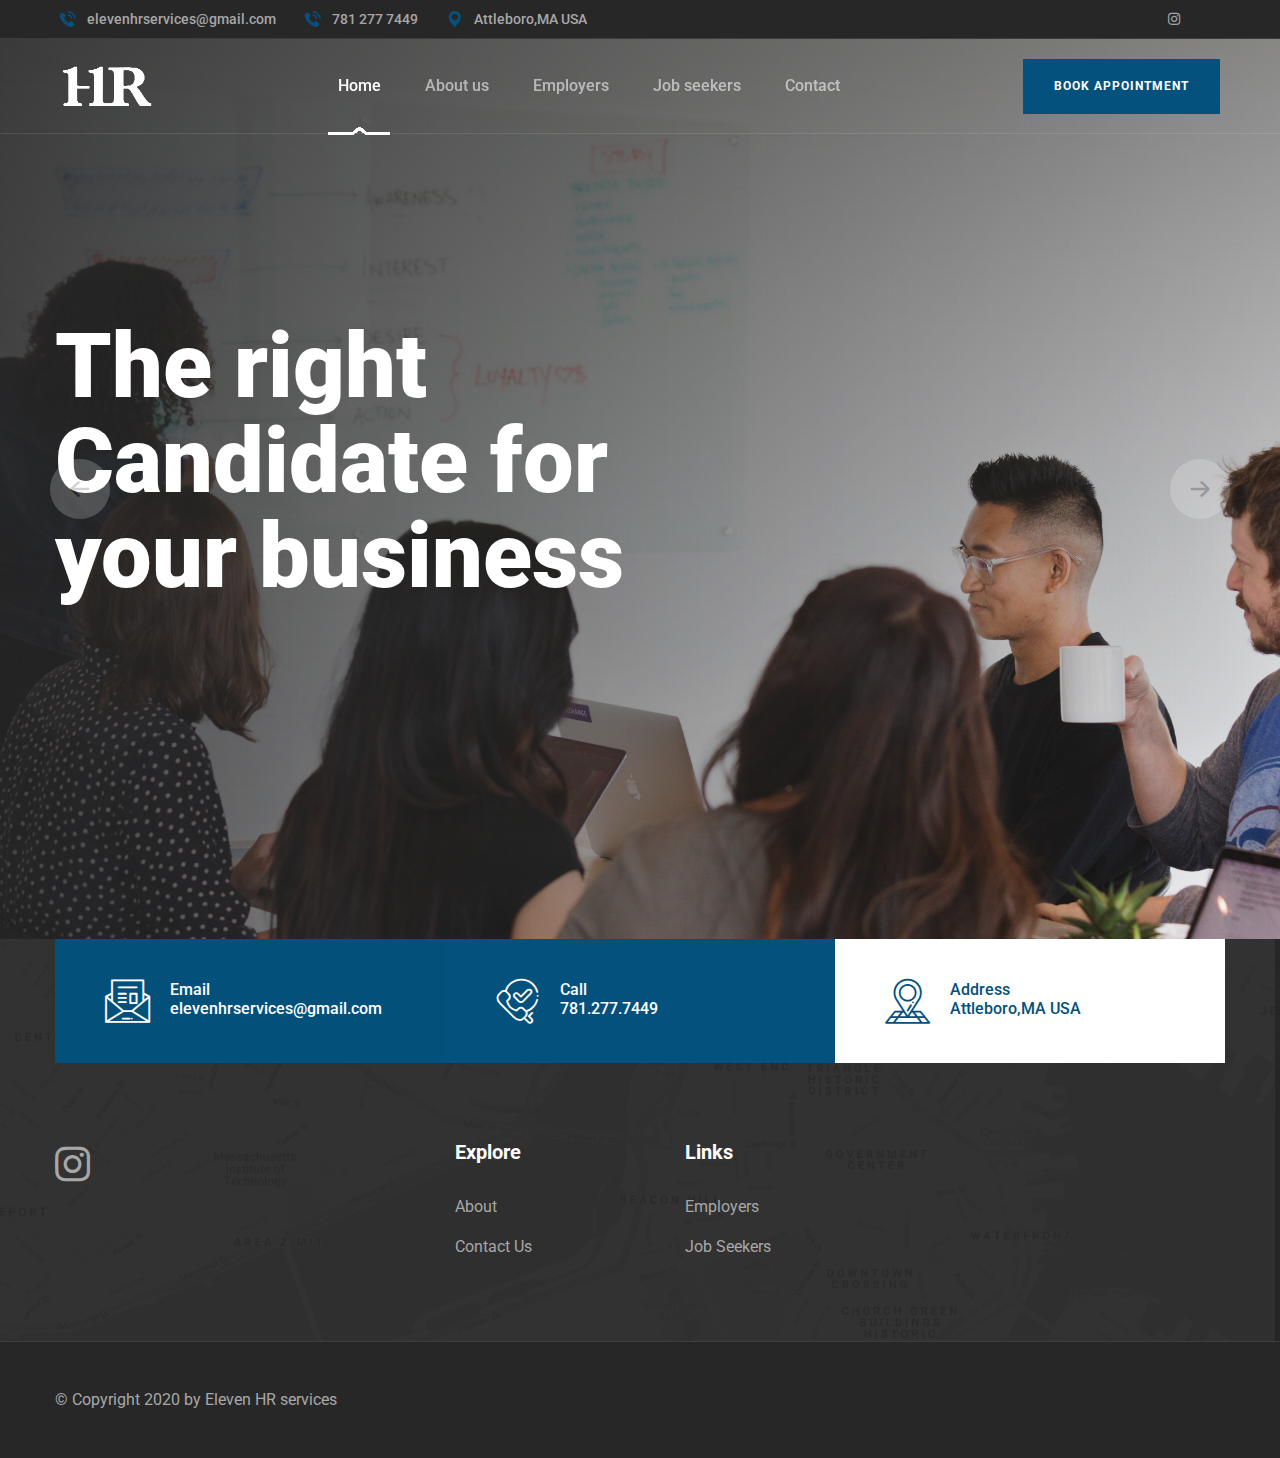
<file: public/index.html>
<!DOCTYPE html>
<html lang="en">
<head>
<meta charset="utf-8">
<meta http-equiv="X-UA-Compatible" content="IE=edge">
<meta name="viewport" content="width=device-width, initial-scale=1.0, maximum-scale=1.0, user-scalable=0">

<title>Eleven HR Services</title>

<!-- Fav Icon -->
<link rel="icon" href="assets/images/favicon.ico" type="image/x-icon">

<!-- Google Fonts -->
<link href="https://fonts.googleapis.com/css2?family=Roboto:ital,wght@0,300;0,400;0,500;0,700;0,900;1,300;1,400;1,500;1,700;1,900&display=swap" rel="stylesheet">

<!-- Stylesheets -->
<link href="assets/css/font-awesome-all.css" rel="stylesheet">
<link href="assets/css/flaticon.css" rel="stylesheet">
<link href="assets/css/owl.css" rel="stylesheet">
<link href="assets/css/bootstrap.css" rel="stylesheet">
<link href="assets/css/jquery.fancybox.min.css" rel="stylesheet">
<link href="assets/css/animate.css" rel="stylesheet">
<link href="assets/css/color.css" rel="stylesheet">
<link href="assets/css/style.css" rel="stylesheet">
<link href="assets/css/responsive.css" rel="stylesheet">

</head>


<!-- page wrapper -->
<body>

    <div class="boxed_wrapper">


        <!-- preloader -->
        <div class="preloader"></div>
        <!-- preloader -->


        <!-- main header -->
        <header class="main-header style-one">
            <!-- header-top -->
            <div class="header-top">
                <div class="top-inner clearfix">
                    <ul class="info-list pull-left clearfix">
                        <li><i class="flaticon-telephone"></i><a href="mailto:elevenhrservices@gmail.com">elevenhrservices@gmail.com</a></li>
                        <li><i class="flaticon-telephone"></i><a href="tel:781 277 7449">781 277 7449</a></li>
                        <li><i class="flaticon-pin"></i>Attleboro,MA USA</li>
                    </ul>
                    <div class="right-column pull-right clearfix">
                        <ul class="social-links clearfix">
                            <li><a href="https://www.instagram.com/elevenhrservices/" target="_blank"><i class="fab fa-instagram"></i></a></li>
                        </ul>
                    </div>
                </div>
            </div>

            <!-- header-lower -->
            <div class="header-lower">
                <div class="outer-box">
                    <div class="logo-box">
                        <figure class="logo"><a href="index.html"><img src="assets/images/logo.png" style="height: 45px!important;" alt=""></a></figure>
                    </div>
                    <div class="menu-area">
                        <!--Mobile Navigation Toggler-->
                        <div class="mobile-nav-toggler">
                            <i class="icon-bar"></i>
                            <i class="icon-bar"></i>
                            <i class="icon-bar"></i>
                        </div>
                        <nav class="main-menu navbar-expand-md navbar-light">
                            <div class="collapse navbar-collapse show clearfix" id="navbarSupportedContent">
                                <ul class="navigation clearfix">
                                    <li class="current"><a href="index.html">Home</a>
                                    </li>
                                    </li>
                                    <li><a href="about.html">About us</a>
                                    </li>
                                    <li><a href="employers.html">Employers</a>
                                    </li>
                                    <li><a href="job-seekers.html">Job seekers</a>
                                    </li>
                                    <li><a href="contact.html">Contact</a></li>
                                </ul>
                            </div>
                        </nav>
                    </div>
                    <div class="menu-right-content clearfix">
                        <div class="btn-box">
                            <a href="contact.html" class="theme-btn-one">Book appointment</a>
                        </div>
                    </div>
                </div>
            </div>

            <!--sticky Header-->
            <div class="sticky-header">
                <div class="outer-box">
                    <div class="logo-box">
                        <figure class="logo"><a href="index.html"><img src="assets/images/logo-2.png" style="height: 45px !important;" alt=""></a></figure>
                    </div>
                    <div class="menu-area">
                        <nav class="main-menu clearfix">
                            <!--Keep This Empty / Menu will come through Javascript-->
                        </nav>
                    </div>
                    <div class="menu-right-content clearfix">
                        <div class="btn-box">
                            <a href="contact.html" class="theme-btn-one">Book appointment</a>
                        </div>
                    </div>
                </div>
            </div>
        </header>
        <!-- main-header end -->

        <!-- Mobile Menu  -->
        <div class="mobile-menu">
            <div class="menu-backdrop"></div>
            <div class="close-btn"><i class="fas fa-times"></i></div>

            <nav class="menu-box">
                <div class="nav-logo"><a href="index.html"><img src="assets/images/logo.png" style="height: 20px;" alt="" title=""></a></div>
                <div class="menu-outer">
                    <!--Here Menu Will Come Automatically Via Javascript / Same Menu as in Header--></div>
                <div class="contact-info">
                    <h4>Contact Info</h4>
                    <ul>
                        <li>Attleboro,MA USA</li>
                        <li><a href="tel:781.277.7449">781.277.7449</a></li>
                        <li><a href="mailto:elevenhrservices@gmail.com">elevenhrservices@gmail.com</a></li>
                    </ul>
                </div>
                <div class="social-links">
                    <ul class="clearfix">
                        <li><a href="https://www.instagram.com/elevenhrservices/" target="_blank"><span
                                class="fab fa-instagram"></span></a></li>
                    </ul>
                </div>
            </nav>
        </div><!-- End Mobile Menu -->


        <!-- banner-section -->
        <section class="banner-section" style="height: 100vh">
            <div style="height: 100vh" class="banner-carousel owl-theme owl-carousel owl-dots-none">
                <div class="slide-item" style="height: 100vh">
                    <div class="image-layer" style="background-image:url(assets/images/banner/banner-1.jpg)"></div>
                    <div class="auto-container">
                        <div class="content-box">
                            <h1>The right Candidate for your business</h1>
                        </div>
                    </div>
                </div>
                <div class="slide-item" style="height: 100vh">
                    <div class="image-layer" style="background-image:url(assets/images/banner/banner-2.jpg)"></div>
                    <div class="auto-container">
                        <div class="content-box">
                            <h1>The right Candidate for your business</h1>
                        </div>
                    </div>
                </div>
                <div class="slide-item" style="height: 100vh">
                    <div class="image-layer" style="background-image:url(assets/images/banner/banner-3.jpg)"></div>
                    <div class="auto-container">
                        <div class="content-box">
                            <h1>The right Candidate for your business</h1>
                        </div>
                    </div>
                </div>
                <div class="slide-item" style="height: 100vh">
                    <div class="image-layer" style="background-image:url(assets/images/banner/banner-4.jpg)"></div>
                    <div class="auto-container">
                        <div class="content-box">
                            <h1>The right Candidate for your business</h1>
                        </div>
                    </div>
                </div>
                <div class="slide-item" style="height: 100vh">
                    <div class="image-layer" style="background-image:url(assets/images/banner/banner-5.jpg)"></div>
                    <div class="auto-container">
                        <div class="content-box">
                            <h1>The right Candidate for your business</h1>
                        </div>
                    </div>
                </div>
            </div>
        </section>
        <!-- banner-section end -->


        <!-- main-footer -->
        <footer class="main-footer">
            <div class="footer-top" style="background-image: url(assets/images/background/footer-1.jpg);">
                <div class="auto-container">
                    <div class="footer-info clearfix">
                        <div class="single-item">
                            <div class="inner">
                                <div class="icon-box"><i class="flaticon-mail"></i></div>
                                <h6>Email</h6>
                                <p><a style="color: white" href="mailto:elevenhrservices@gmail.com">elevenhrservices@gmail.com</a></p>
                            </div>
                        </div>
                        <div class="single-item">
                            <div class="inner">
                                <div class="icon-box"><i class="flaticon-phone"></i></div>
                                <h6>Call</h6>
                                <p><a href="tel:7812777449">781.277.7449</a></p>
                            </div>
                        </div>
                        <div class="single-item" id="contact">
                            <div class="inner">
                                <div class="icon-box"><i class="flaticon-address"></i></div>
                                <h6>Address</h6>
                                <p>Attleboro,MA USA</p>
                            </div>
                        </div>
                    </div>
                    <div class="widget-section">
                        <div class="row clearfix">
                            <div class="col-lg-4 col-md-6 col-sm-12 footer-column">
                                <div class="footer-widget logo-widget">
                                    <ul class="social-links clearfix">
                                        <li><a href="https://www.instagram.com/elevenhrservices/" target="_blank"><i style="font-size: 40px" class="fab fa-instagram"></i></a></li>
                                    </ul>
                                </div>
                            </div>
                            <div class="col-lg-2 col-md-6 col-sm-12 footer-column">
                                <div class="footer-widget links-widget">
                                    <div class="widget-title">
                                        <h4>Explore</h4>
                                    </div>
                                    <div class="widget-content">
                                        <ul class="links-list clearfix">
                                            <li><a href="about.html">About</a></li>
                                            <li><a href="contact.html">Contact Us</a></li>
                                        </ul>
                                    </div>
                                </div>
                            </div>
                            <div class="col-lg-2 col-md-6 col-sm-12 footer-column">
                                <div class="footer-widget links-widget ml-30">
                                    <div class="widget-title">
                                        <h4>Links</h4>
                                    </div>
                                    <div class="widget-content">
                                        <ul class="links-list clearfix">
                                            <li><a href="employers.html">Employers</a></li>
                                            <li><a href="job-seekers.html">Job Seekers</a></li>
                                        </ul>
                                    </div>
                                </div>
                            </div>
                        </div>
                    </div>
                </div>
            </div>
            <div class="footer-bottom">
                <div class="auto-container">
                    <div class="inner-box clearfix">
                        <div class="copyright pull-left">
                            <p>&copy; Copyright 2020 by <a href="index.html">Eleven HR services</a></p>
                        </div>
                    </div>
                </div>
            </div>
        </footer>
        <!-- main-footer end -->



        <!--Scroll to top-->
        <button class="scroll-top scroll-to-target" data-target="html">
            <span class="fa fa-arrow-up"></span>
        </button>
    </div>


    <!-- jequery plugins -->
    <script src="assets/js/jquery.js"></script>
    <script src="assets/js/popper.min.js"></script>
    <script src="assets/js/bootstrap.min.js"></script>
    <script src="assets/js/owl.js"></script>
    <script src="assets/js/wow.js"></script>
    <script src="assets/js/validation.js"></script>
    <script src="assets/js/jquery.fancybox.js"></script>
    <script src="assets/js/appear.js"></script>
    <script src="assets/js/scrollbar.js"></script>

    <!-- main-js -->
    <script src="assets/js/script.js"></script>

</body><!-- End of .page_wrapper -->
</html>
</file>
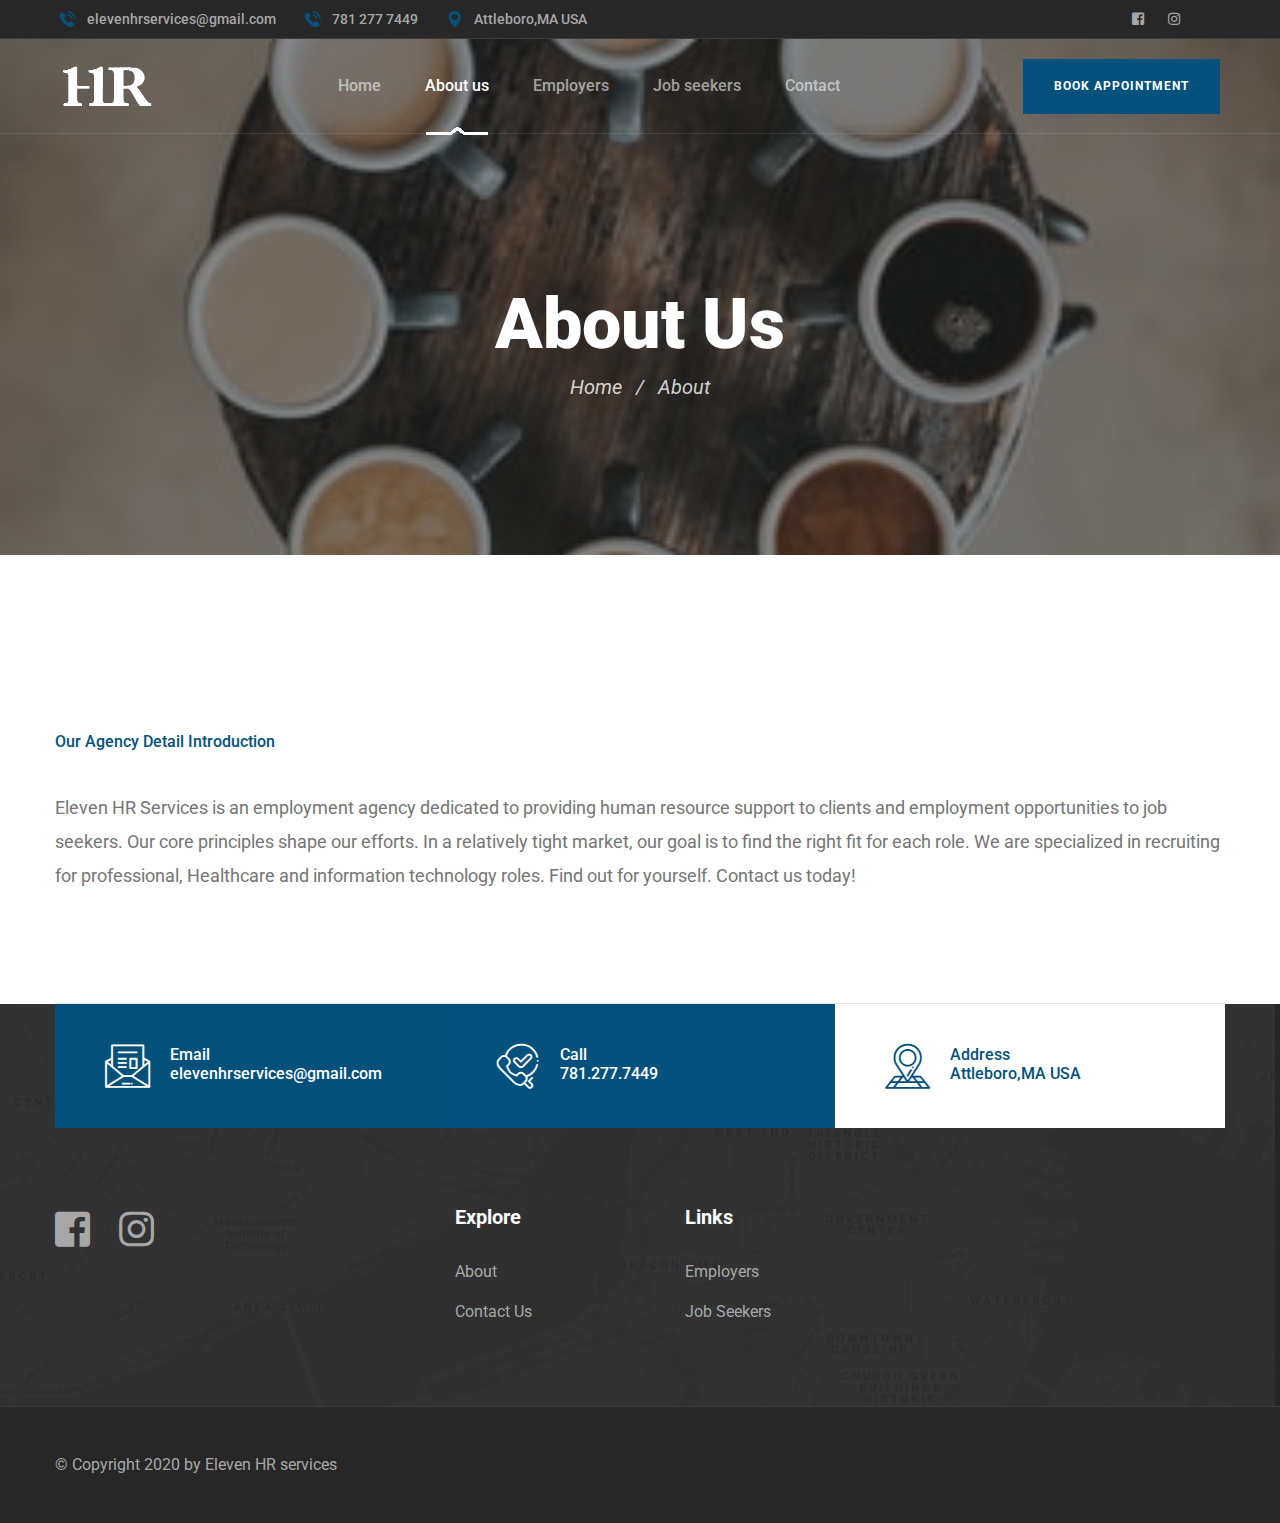
<file: public/about.html>
<!DOCTYPE html>
<html lang="en">
<head>
<meta charset="utf-8">
<meta http-equiv="X-UA-Compatible" content="IE=edge">
<meta name="viewport" content="width=device-width, initial-scale=1.0, maximum-scale=1.0, user-scalable=0">

<title>Eleven HR Services</title>

<!-- Fav Icon -->
<link rel="icon" href="assets/images/favicon.ico" type="image/x-icon">

<!-- Google Fonts -->
<link href="https://fonts.googleapis.com/css2?family=Roboto:ital,wght@0,300;0,400;0,500;0,700;0,900;1,300;1,400;1,500;1,700;1,900&display=swap" rel="stylesheet">

<!-- Stylesheets -->
<link href="assets/css/font-awesome-all.css" rel="stylesheet">
<link href="assets/css/flaticon.css" rel="stylesheet">
<link href="assets/css/owl.css" rel="stylesheet">
<link href="assets/css/bootstrap.css" rel="stylesheet">
<link href="assets/css/jquery.fancybox.min.css" rel="stylesheet">
<link href="assets/css/animate.css" rel="stylesheet">
<link href="assets/css/color.css" rel="stylesheet">
<link href="assets/css/style.css" rel="stylesheet">
<link href="assets/css/responsive.css" rel="stylesheet">

</head>


<!-- page wrapper -->
<body>

    <div class="boxed_wrapper">


        <!-- preloader -->
        <div class="preloader"></div>
        <!-- preloader -->

        <!-- main header -->
        <header class="main-header style-one">
            <!-- header-top -->
            <div class="header-top">
                <div class="top-inner clearfix">
                    <ul class="info-list pull-left clearfix">
                        <li><i class="flaticon-telephone"></i><a href="mailto:elevenhrservices@gmail.com">elevenhrservices@gmail.com</a></li>
                        <li><i class="flaticon-telephone"></i><a href="tel:781 277 7449">781 277 7449</a></li>
                        <li><i class="flaticon-pin"></i>Attleboro,MA USA</li>
                    </ul>
                    <div class="right-column pull-right clearfix">
                        <ul class="social-links clearfix">
                            <li><a href="index.html"><i class="fab fa-facebook-square"></i></a></li>
                            <li><a href="index.html"><i class="fab fa-instagram"></i></a></li>
                        </ul>
                    </div>
                </div>
            </div>

            <!-- header-lower -->
            <div class="header-lower">
                <div class="outer-box">
                    <div class="logo-box">
                        <figure class="logo"><a href="index.html"><img src="assets/images/logo.png" style="height: 45px!important;" alt=""></a></figure>
                    </div>
                    <div class="menu-area">
                        <!--Mobile Navigation Toggler-->
                        <div class="mobile-nav-toggler">
                            <i class="icon-bar"></i>
                            <i class="icon-bar"></i>
                            <i class="icon-bar"></i>
                        </div>
                        <nav class="main-menu navbar-expand-md navbar-light">
                            <div class="collapse navbar-collapse show clearfix" id="navbarSupportedContent">
                                <ul class="navigation clearfix">
                                    <li><a href="index.html">Home</a>
                                    <li class="current"><a>About us</a>
                                    </li>
                                    <li><a href="employers.html">Employers</a>
                                    </li>
                                    <li><a href="job-seekers.html">Job seekers</a>
                                    </li>
                                    <li><a href="contact.html">Contact</a></li>
                                </ul>
                            </div>
                        </nav>
                    </div>
                    <div class="menu-right-content clearfix">
                        <div class="btn-box">
                            <a href="contact.html" class="theme-btn-one">Book appointment</a>
                        </div>
                    </div>
                </div>
            </div>

            <!--sticky Header-->
            <div class="sticky-header">
                <div class="outer-box">
                    <div class="logo-box">
                        <figure class="logo"><a href="index.html"><img src="assets/images/logo-2.png" style="height: 45px !important;" alt=""></a></figure>
                    </div>
                    <div class="menu-area">
                        <nav class="main-menu clearfix">
                            <!--Keep This Empty / Menu will come through Javascript-->
                        </nav>
                    </div>
                    <div class="menu-right-content clearfix">
                        <div class="btn-box">
                            <a href="contact.html" class="theme-btn-one">Book appointment</a>
                        </div>
                    </div>
                </div>
            </div>
        </header>
        <!-- main-header end -->

        <!-- Mobile Menu  -->
        <div class="mobile-menu">
            <div class="menu-backdrop"></div>
            <div class="close-btn"><i class="fas fa-times"></i></div>

            <nav class="menu-box">
                <div class="nav-logo"><a href="index.html"><img src="assets/images/logo.png" style="height: 20px;" alt="" title=""></a></div>
                <div class="menu-outer">
                    <!--Here Menu Will Come Automatically Via Javascript / Same Menu as in Header--></div>
                <div class="contact-info">
                    <h4>Contact Info</h4>
                    <ul>
                        <li>Attleboro,MA USA</li>
                        <li><a href="tel:781.277.7449">781.277.7449</a></li>
                        <li><a href="mailto:elevenhrservices@gmail.com">elevenhrservices@gmail.com</a></li>
                    </ul>
                </div>
                <div class="social-links">
                    <ul class="clearfix">
                        <li><a href="https://www.instagram.com/elevenhrservices/" target="_blank"><span
                                class="fab fa-instagram"></span></a></li>
                    </ul>
                </div>
            </nav>
        </div><!-- End Mobile Menu -->


        <!-- Page Title -->
        <section class="page-title centred" style="background-image: url(assets/images/background/about-1.jpg);">
            <div class="auto-container">
                <div class="content-box">
                    <div class="title">
                        <h1>About Us</h1>
                    </div>
                    <ul class="bread-crumb clearfix">
                        <li><a href="index.html">Home</a></li>
                        <li>About</li>
                    </ul>
                </div>
            </div>
        </section>
        <!-- End Page Title -->


        <!-- about-style-three -->
        <section class="about-style-three">
            <div class="auto-container">
                <div class="inner-container">
                    <div class="row clearfix">
                        <div class="col-lg-12 col-md-12 col-sm-12 content-column">
                            <div class="content-box">
                                <div class="sec-title">
                                    <p>Our Agency Detail Introduction</p>
                                </div>
                                <div class="text">
                                    <p>Eleven HR Services is an employment agency dedicated to providing human resource support to clients and employment opportunities to job seekers. Our core principles shape our efforts.  In a relatively tight market, our goal is to find the right fit for each role. We are specialized in recruiting for  professional, Healthcare and information technology roles. Find out for yourself. Contact us today!</p>
                                </div>
                            </div>
                        </div>
                    </div>
                </div>
            </div>
        </section>
        <!-- about-style-three end -->


<!--        &lt;!&ndash; testimonial-style-two &ndash;&gt;-->
<!--        <section class="testimonial-style-two">-->
<!--            <div class="auto-container">-->
<!--                <div class="inner-container">-->
<!--                    <div class="row clearfix">-->
<!--                        <div class="col-lg-12 col-md-12 col-sm-12 content-column">-->
<!--                            <div class="content_block_9">-->
<!--                                <div class="content-box" style="padding-left: 50px;">-->
<!--                                    <div class="sec-title light">-->
<!--                                        <p>Our Testimonials</p>-->
<!--                                        <h2>What They Speak</h2>-->
<!--                                    </div>-->
<!--                                    <div class="testimonial-inner">-->
<!--                                        <div class="single-item-carousel owl-carousel owl-theme owl-dots-none nav-style-one">-->
<!--                                            <div class="testimonial-content">-->
<!--                                                <h3>This is due to their excellent service, competitive pricing and customer support. It’s throughly refresing to get such a personal touch.</h3>-->
<!--                                                <h5>John Smith  -  Co Founder</h5>-->
<!--                                            </div>-->
<!--                                            <div class="testimonial-content">-->
<!--                                                <h3>This is due to their excellent service, competitive pricing and customer support. It’s throughly refresing to get such a personal touch.</h3>-->
<!--                                                <h5>John Smith  -  Co Founder</h5>-->
<!--                                            </div>-->
<!--                                            <div class="testimonial-content">-->
<!--                                                <h3>This is due to their excellent service, competitive pricing and customer support. It’s throughly refresing to get such a personal touch.</h3>-->
<!--                                                <h5>John Smith  -  Co Founder</h5>-->
<!--                                            </div>-->
<!--                                        </div>-->
<!--                                    </div>-->
<!--                                </div>-->
<!--                            </div>-->
<!--                        </div>-->
<!--                    </div>-->
<!--                </div>-->
<!--            </div>-->
<!--        </section>-->
<!--        &lt;!&ndash; testimonial-style-two end &ndash;&gt;-->


        <!-- main-footer -->
        <footer class="main-footer">
            <div class="footer-top" style="background-image: url(assets/images/background/footer-1.jpg);">
                <div class="auto-container">
                    <div class="footer-info clearfix">
                        <div class="single-item">
                            <div class="inner">
                                <div class="icon-box"><i class="flaticon-mail"></i></div>
                                <h6>Email</h6>
                                <p><a style="color: white" href="mailto:elevenhrservices@gmail.com">elevenhrservices@gmail.com</a></p>
                            </div>
                        </div>
                        <div class="single-item">
                            <div class="inner">
                                <div class="icon-box"><i class="flaticon-phone"></i></div>
                                <h6>Call</h6>
                                <p><a href="tel:7812777449">781.277.7449</a></p>
                            </div>
                        </div>
                        <div class="single-item" id="contact">
                            <div class="inner">
                                <div class="icon-box"><i class="flaticon-address"></i></div>
                                <h6>Address</h6>
                                <p>Attleboro,MA USA</p>
                            </div>
                        </div>
                    </div>
                    <div class="widget-section">
                        <div class="row clearfix">
                            <div class="col-lg-4 col-md-6 col-sm-12 footer-column">
                                <div class="footer-widget logo-widget">
                                    <ul class="social-links clearfix">
                                        <li><a href="index.html"><i style="font-size: 40px" class="fab fa-facebook-square"></i></a></li>
                                        <li><a href="index.html"><i style="font-size: 40px" class="fab fa-instagram"></i></a></li>
                                    </ul>
                                </div>
                            </div>
                            <div class="col-lg-2 col-md-6 col-sm-12 footer-column">
                                <div class="footer-widget links-widget">
                                    <div class="widget-title">
                                        <h4>Explore</h4>
                                    </div>
                                    <div class="widget-content">
                                        <ul class="links-list clearfix">
                                            <li><a href="about.html">About</a></li>
                                            <li><a href="contact.html">Contact Us</a></li>
                                        </ul>
                                    </div>
                                </div>
                            </div>
                            <div class="col-lg-2 col-md-6 col-sm-12 footer-column">
                                <div class="footer-widget links-widget ml-30">
                                    <div class="widget-title">
                                        <h4>Links</h4>
                                    </div>
                                    <div class="widget-content">
                                        <ul class="links-list clearfix">
                                            <li><a href="employers.html">Employers</a></li>
                                            <li><a href="index.html">Job Seekers</a></li>
                                        </ul>
                                    </div>
                                </div>
                            </div>
                        </div>
                    </div>
                </div>
            </div>
            <div class="footer-bottom">
                <div class="auto-container">
                    <div class="inner-box clearfix">
                        <div class="copyright pull-left">
                            <p>&copy; Copyright 2020 by <a href="index.html">Eleven HR services</a></p>
                        </div>
                    </div>
                </div>
            </div>
        </footer>
        <!-- main-footer end -->


        <!--Scroll to top-->
        <button class="scroll-top scroll-to-target" data-target="html">
            <span class="fa fa-arrow-up"></span>
        </button>
    </div>


    <!-- jequery plugins -->
    <script src="assets/js/jquery.js"></script>
    <script src="assets/js/popper.min.js"></script>
    <script src="assets/js/bootstrap.min.js"></script>
    <script src="assets/js/owl.js"></script>
    <script src="assets/js/wow.js"></script>
    <script src="assets/js/validation.js"></script>
    <script src="assets/js/jquery.fancybox.js"></script>
    <script src="assets/js/appear.js"></script>
    <script src="assets/js/scrollbar.js"></script>

    <!-- main-js -->
    <script src="assets/js/script.js"></script>

</body><!-- End of .page_wrapper -->
</html>
</file>
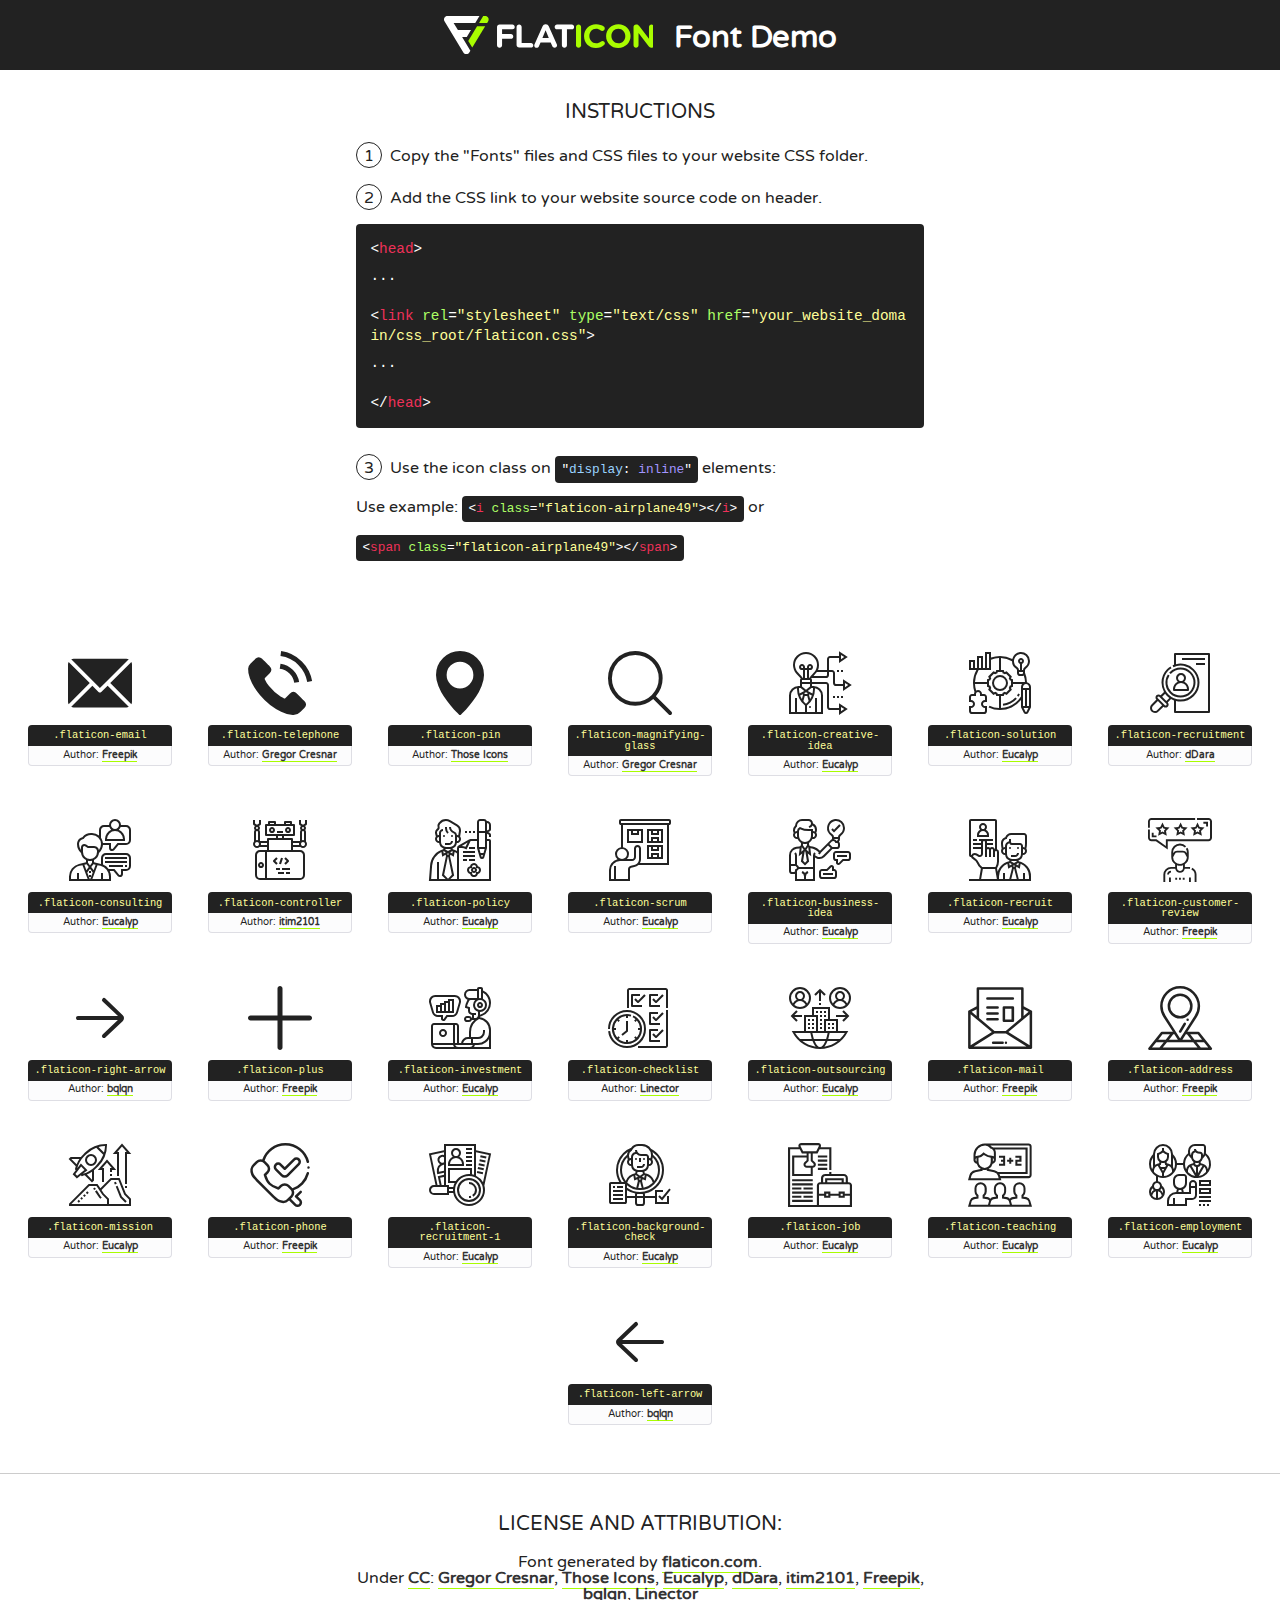
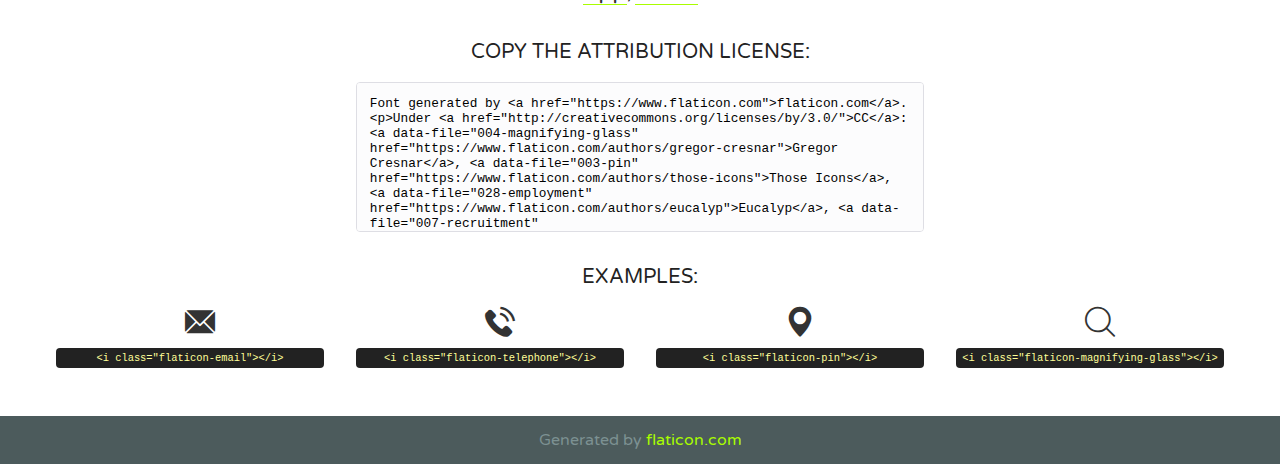
<file: public/assets/fonts/flaticon.html>
<!DOCTYPE html>
<!--
  Flaticon icon font: Flaticon
  Creation date: 28/09/2020 11:12
-->
<html>
<!DOCTYPE html>
<html>

<head>
    <title>Flaticon WebFont</title>
    <link href="http://fonts.googleapis.com/css?family=Varela+Round" rel="stylesheet" type="text/css" />
    <link rel="stylesheet" type="text/css" href="flaticon.css">
    <meta charset="UTF-8">
    <style>
    html, body, div, span, applet, object, iframe,
    h1, h2, h3, h4, h5, h6, p, blockquote, pre,
    a, abbr, acronym, address, big, cite, code,
    del, dfn, em, img, ins, kbd, q, s, samp,
    small, strike, strong, sub, sup, tt, var,
    b, u, i, center,
    dl, dt, dd, ol, ul, li,
    fieldset, form, label, legend,
    table, caption, tbody, tfoot, thead, tr, th, td,
    article, aside, canvas, details, embed, 
    figure, figcaption, footer, header, hgroup, 
    menu, nav, output, ruby, section, summary,
    time, mark, audio, video {
        margin: 0;
        padding: 0;
        border: 0;
        font-size: 100%;
        font: inherit;
        vertical-align: baseline;
    }
    /* HTML5 display-role reset for older browsers */
    article, aside, details, figcaption, figure, 
    footer, header, hgroup, menu, nav, section {
        display: block;
    }
    body {
        line-height: 1;
    }
    ol, ul {
        list-style: none;
    }
    blockquote, q {
        quotes: none;
    }
    blockquote:before, blockquote:after,
    q:before, q:after {
        content: '';
        content: none;
    }
    table {
        border-collapse: collapse;
        border-spacing: 0;
    }
    body {
        font-family: 'Varela Round', Helvetica, Arial, sans-serif;
        font-size: 16px;
        color: #222;
    }
    a {
        color: #333;
        border-bottom: 1px solid #a9fd00;
        font-weight: bold;
        text-decoration: none;
    }
    * {
        -moz-box-sizing: border-box;
        -webkit-box-sizing: border-box;
        box-sizing: border-box;
        margin: 0;
        padding: 0;
    }
    [class^="flaticon-"]:before, [class*=" flaticon-"]:before, [class^="flaticon-"]:after, [class*=" flaticon-"]:after {
        font-family: Flaticon;
        font-size: 30px;
        font-style: normal;
        margin-left: 20px;
        color: #333;
    }
    .wrapper {
        max-width: 600px;
        margin: auto;
        padding: 0 1em;
    }
    .title {
        font-size: 1.25em;
        text-align: center;
        margin-bottom: 1em;
        text-transform: uppercase;
    }
    header {
        text-align: center;
        background-color: #222;
        color: #fff;
        padding: 1em;
    }
    header .logo {
        width: 210px;
        height: 38px;
        display: inline-block;
        vertical-align: middle;
        margin-right: 1em;
        border: none;
    }
    header strong {
        font-size: 1.95em;
        font-weight: bold;
        vertical-align: middle;
        margin-top: 5px;
        display: inline-block;
    }
    .demo {
        margin: 2em auto;
        line-height: 1.25em;
    }
    .demo ul li {
        margin-bottom: 1em;
    }
    .demo ul li .num {
        color: #222;
        border-radius: 20px;
        display: inline-block;
        width: 26px;
        padding: 3px;
        height: 26px;
        text-align: center;
        margin-right: 0.5em;
        border: 1px solid #222;
    }
    .demo ul li code {
        background-color: #222;
        border-radius: 4px;
        padding: 0.25em 0.5em;
        display: inline-block;
        color: #fff;
        font-family: Consolas,Monaco,Lucida Console,Liberation Mono,DejaVu Sans Mono,Bitstream Vera Sans Mono,Courier New, monospace;
        font-weight: lighter;
        margin-top: 1em;
        font-size: 0.8em;
        word-break: break-all;
    }
    .demo ul li code.big {
        padding: 1em;
        font-size: 0.9em;
    }
    .demo ul li code .red {
        color: #EF3159;
    }
    .demo ul li code .green {
        color: #ACFF65;
    }
    .demo ul li code .yellow {
        color: #FFFF99;
    }
    .demo ul li code .blue {
        color: #99D3FF;
    }
    .demo ul li code .purple {
        color: #A295FF;
    }
    .demo ul li code .dots {
        margin-top: 0.5em;
        display: block;
    }
    #glyphs {
        border-bottom: 1px solid #ccc;
        padding: 2em 0;
        text-align: center;
    }
    .glyph {
        display: inline-block;
        width: 9em;
        margin: 1em;
        text-align: center;
        vertical-align: top;
        background: #FFF;
    }
    .glyph .glyph-icon {
        padding: 10px;
        display: block;
        font-family:"Flaticon";
        font-size: 64px;
        line-height: 1;
    }
    .glyph .glyph-icon:before {
        font-size: 64px;
        color: #222;
        margin-left: 0;
    }
    .class-name {
        font-size: 0.65em;
        background-color: #222;
        color: #fff;
        border-radius: 4px 4px 0 0;
        padding: 0.5em;
        color: #FFFF99;
        font-family: Consolas,Monaco,Lucida Console,Liberation Mono,DejaVu Sans Mono,Bitstream Vera Sans Mono,Courier New, monospace;
    }
    .author-name {
        font-size: 0.6em;
        background-color: #fcfcfd;
        border: 1px solid #DEDEE4;
        border-top: 0;
        border-radius: 0 0 4px 4px;
        padding: 0.5em;
    }
    .class-name:last-child {
        font-size: 10px;
        color:#888;
    }
    .class-name:last-child a {
        font-size: 10px;
        color:#555;
    }
    .class-name:last-child a:hover {
        color:#a9fd00;
    }
    .glyph > input {
        display: block;
        width: 100px;
        margin: 5px auto;
        text-align: center;
        font-size: 12px;
        cursor: text;
    }
    .glyph > input.icon-input {
        font-family:"Flaticon";
        font-size: 16px;
        margin-bottom: 10px;
    }
    .attribution .title {
        margin-top: 2em;
    }
    .attribution textarea {
        background-color: #fcfcfd;
        padding: 1em;
        border: none;
        box-shadow: none;
        border: 1px solid #DEDEE4;
        border-radius: 4px;
        resize: none;
        width: 100%;
        height: 150px;
        font-size: 0.8em;
        font-family: Consolas,Monaco,Lucida Console,Liberation Mono,DejaVu Sans Mono,Bitstream Vera Sans Mono,Courier New, monospace;
        -webkit-appearance: none;
    }
    .iconsuse {
        margin: 2em auto;
        text-align: center;
        max-width: 1200px;
    }
    .iconsuse:after {
        content: '';
        display: table;
        clear: both;
    }
    .iconsuse .image {
        float: left;
        width: 25%;
        padding: 0 1em;
    }
    .iconsuse .image p {
        margin-bottom: 1em;
    }
    .iconsuse .image span {
        display: block;
        font-size: 0.65em;
        background-color: #222;
        color: #fff;
        border-radius: 4px;
        padding: 0.5em;
        color: #FFFF99;
        margin-top: 1em;
        font-family: Consolas,Monaco,Lucida Console,Liberation Mono,DejaVu Sans Mono,Bitstream Vera Sans Mono,Courier New, monospace;
    }
    #footer {
        text-align: center;
        background-color: #4C5B5C;
        color: #7c9192;
        padding: 1em;
    }
    #footer a {
        border: none;
        color: #a9fd00;
        font-weight: normal;
    }
    @media (max-width: 960px) {
        .iconsuse .image {
            width: 50%;
        }
    }
    @media (max-width: 560px) {
        .iconsuse .image {
            width: 100%;
        }
    }
    </style>
</head>

<body class="characters-off">

    <header>
        <a href="https://www.flaticon.com" target="_blank" class="logo">
            <svg version="1.1" xmlns="http://www.w3.org/2000/svg" xmlns:xlink="http://www.w3.org/1999/xlink" xmlns:a="http://ns.adobe.com/AdobeSVGViewerExtensions/3.0/" viewBox="0 0 560.875 102.036" enable-background="new 0 0 560.875 102.036" xml:space="preserve">
                <defs>
                </defs>
                <g>
                    <g class="letters">
                        <path fill="#ffffff" d="M141.596,29.675c0-3.777,2.985-6.767,6.764-6.767h34.438c3.426,0,6.15,2.728,6.15,6.15
                        c0,3.43-2.724,6.149-6.15,6.149h-27.674v13.091h23.719c3.429,0,6.151,2.724,6.151,6.15c0,3.43-2.723,6.149-6.151,6.149h-23.719
                        v17.574c0,3.773-2.986,6.761-6.764,6.761c-3.779,0-6.764-2.989-6.764-6.761V29.675z"></path>
                        <path fill="#ffffff" d="M193.844,29.149c0-3.781,2.985-6.767,6.764-6.767c3.776,0,6.763,2.985,6.763,6.767v42.957h25.039
                        c3.426,0,6.149,2.726,6.149,6.153c0,3.425-2.723,6.15-6.149,6.15h-31.802c-3.779,0-6.764-2.986-6.764-6.768V29.149z"></path>
                        <path fill="#ffffff" d="M241.891,75.71l21.438-48.407c1.492-3.341,4.215-5.357,7.906-5.357h0.792
                        c3.686,0,6.323,2.017,7.815,5.357l21.439,48.407c0.436,0.967,0.701,1.845,0.701,2.723c0,3.602-2.809,6.501-6.414,6.501
                        c-3.161,0-5.269-1.845-6.499-4.655l-4.132-9.661h-27.059l-4.301,10.102c-1.144,2.631-3.426,4.214-6.237,4.214
                        c-3.517,0-6.24-2.81-6.24-6.325C241.1,77.64,241.451,76.677,241.891,75.71z M279.932,58.666l-8.521-20.297l-8.526,20.297H279.932
                        z"></path>
                        <path fill="#ffffff" d="M314.864,35.387H301.86c-3.429,0-6.239-2.813-6.239-6.238c0-3.429,2.811-6.24,6.239-6.24h39.533
                        c3.426,0,6.237,2.811,6.237,6.24c0,3.425-2.811,6.238-6.237,6.238h-13.001v42.785c0,3.773-2.99,6.761-6.764,6.761
                        c-3.779,0-6.764-2.989-6.764-6.761V35.387z"></path>
                        <path fill="#A9FD00" d="M352.615,29.149c0-3.781,2.985-6.767,6.767-6.767c3.774,0,6.761,2.985,6.761,6.767v49.024
                        c0,3.773-2.987,6.761-6.761,6.761c-3.781,0-6.767-2.989-6.767-6.761V29.149z"></path>
                        <path fill="#A9FD00" d="M374.132,53.836v-0.179c0-17.481,13.178-31.801,32.065-31.801c9.22,0,15.459,2.458,20.557,6.238
                        c1.402,1.054,2.637,2.985,2.637,5.357c0,3.692-2.985,6.59-6.681,6.59c-1.845,0-3.071-0.702-4.044-1.319
                        c-3.776-2.813-7.729-4.393-12.562-4.393c-10.364,0-17.831,8.611-17.831,19.154v0.173c0,10.542,7.291,19.329,17.831,19.329
                        c5.715,0,9.492-1.756,13.359-4.834c1.049-0.874,2.458-1.491,4.039-1.491c3.429,0,6.325,2.813,6.325,6.236
                        c0,2.106-1.056,3.78-2.282,4.834c-5.539,4.834-12.036,7.733-21.878,7.733C387.572,85.464,374.132,71.493,374.132,53.836z"></path>
                        <path fill="#A9FD00" d="M433.009,53.836v-0.179c0-17.481,13.79-31.801,32.766-31.801c18.981,0,32.592,14.143,32.592,31.628v0.173
                        c0,17.483-13.785,31.807-32.769,31.807C446.625,85.464,433.009,71.32,433.009,53.836z M484.224,53.836v-0.179
                        c0-10.539-7.725-19.326-18.626-19.326c-10.893,0-18.449,8.611-18.449,19.154v0.173c0,10.542,7.73,19.329,18.626,19.329
                        C476.676,72.986,484.224,64.378,484.224,53.836z"></path>
                        <path fill="#A9FD00" d="M506.233,29.321c0-3.774,2.99-6.763,6.767-6.763h1.401c3.252,0,5.183,1.583,7.029,3.953l26.093,34.265
                        V29.059c0-3.692,2.99-6.677,6.681-6.677c3.683,0,6.671,2.985,6.671,6.677v48.934c0,3.78-2.987,6.765-6.764,6.765h-0.436
                        c-3.257,0-5.188-1.581-7.034-3.953l-27.056-35.492v32.944c0,3.687-2.985,6.676-6.678,6.676c-3.683,0-6.673-2.989-6.673-6.676
                        V29.321z"></path>
                    </g>
                    <g class="insignia">
                        <path fill="#ffffff" d="M48.372,56.137h12.517l11.156-18.537H37.186L25.688,18.539h57.825L94.668,0H9.271
                        C5.925,0,2.842,1.801,1.198,4.716c-1.644,2.907-1.593,6.482,0.134,9.343l50.38,83.501c1.678,2.781,4.689,4.476,7.938,4.476
                        c3.246,0,6.257-1.695,7.935-4.476l2.898-4.804L48.372,56.137z"></path>
                        <g class="i">
                            <path fill="#A9FD00" d="M93.575,18.539h0.031v0.004l21.652,0.004l2.705-4.488c1.727-2.861,1.778-6.436,0.133-9.343
                            C116.454,1.801,113.371,0,110.026,0h-5.294L93.575,18.539z"></path>
                            <polygon fill="#A9FD00" points="88.291,27.356 64.725,66.486 75.519,84.404 109.942,27.356"></polygon>
                        </g>
                    </g>
                </g>
            </svg>
        </a>
        <strong>Font Demo</strong>
    </header>


    <section class="demo wrapper">

        <p class="title">Instructions</p>

        <ul>
            <li>
                <span class="num">1</span>Copy the "Fonts" files and CSS files to your website CSS folder.
            </li>
            <li>
                <span class="num">2</span>Add the CSS link to your website source code on header.
                <code class="big">
                    &lt;<span class="red">head</span>&gt;
                    <br/><span class="dots">...</span>
                    <br/>&lt;<span class="red">link</span> <span class="green">rel</span>=<span class="yellow">"stylesheet"</span> <span class="green">type</span>=<span class="yellow">"text/css"</span> <span class="green">href</span>=<span class="yellow">"your_website_domain/css_root/flaticon.css"</span>&gt;
                    <br/><span class="dots">...</span>
                    <br/>&lt;/<span class="red">head</span>&gt;
                </code>
            </li>

            <li>
                <p>
                    <span class="num">3</span>Use the icon class on <code>"<span class="blue">display</span>:<span class="purple"> inline</span>"</code> elements:
                    <br />
                    Use example: <code>&lt;<span class="red">i</span> <span class="green">class</span>=<span class="yellow">&quot;flaticon-airplane49&quot;</span>&gt;&lt;/<span class="red">i</span>&gt;</code> or <code>&lt;<span class="red">span</span> <span class="green">class</span>=<span class="yellow">&quot;flaticon-airplane49&quot;</span>&gt;&lt;/<span class="red">span</span>&gt;</code>
            </li>
        </ul>

    </section>




   <section id="glyphs">          
    
      
        <div class="glyph"><div class="glyph-icon flaticon-email"></div>
            <div class="class-name">.flaticon-email</div>
            <div class="author-name">Author: <a data-file="001-email" href="http://www.freepik.com">Freepik</a> </div> 
        </div>        
        
        <div class="glyph"><div class="glyph-icon flaticon-telephone"></div>
            <div class="class-name">.flaticon-telephone</div>
            <div class="author-name">Author: <a data-file="002-telephone" href="https://www.flaticon.com/authors/gregor-cresnar">Gregor Cresnar</a> </div> 
        </div>        
        
        <div class="glyph"><div class="glyph-icon flaticon-pin"></div>
            <div class="class-name">.flaticon-pin</div>
            <div class="author-name">Author: <a data-file="003-pin" href="https://www.flaticon.com/authors/those-icons">Those Icons</a> </div> 
        </div>        
        
        <div class="glyph"><div class="glyph-icon flaticon-magnifying-glass"></div>
            <div class="class-name">.flaticon-magnifying-glass</div>
            <div class="author-name">Author: <a data-file="004-magnifying-glass" href="https://www.flaticon.com/authors/gregor-cresnar">Gregor Cresnar</a> </div> 
        </div>        
        
        <div class="glyph"><div class="glyph-icon flaticon-creative-idea"></div>
            <div class="class-name">.flaticon-creative-idea</div>
            <div class="author-name">Author: <a data-file="005-creative-idea" href="https://www.flaticon.com/authors/eucalyp">Eucalyp</a> </div> 
        </div>        
        
        <div class="glyph"><div class="glyph-icon flaticon-solution"></div>
            <div class="class-name">.flaticon-solution</div>
            <div class="author-name">Author: <a data-file="006-solution" href="https://www.flaticon.com/authors/eucalyp">Eucalyp</a> </div> 
        </div>        
        
        <div class="glyph"><div class="glyph-icon flaticon-recruitment"></div>
            <div class="class-name">.flaticon-recruitment</div>
            <div class="author-name">Author: <a data-file="007-recruitment" href="https://www.flaticon.com/authors/ddara">dDara</a> </div> 
        </div>        
        
        <div class="glyph"><div class="glyph-icon flaticon-consulting"></div>
            <div class="class-name">.flaticon-consulting</div>
            <div class="author-name">Author: <a data-file="008-consulting" href="https://www.flaticon.com/authors/eucalyp">Eucalyp</a> </div> 
        </div>        
        
        <div class="glyph"><div class="glyph-icon flaticon-controller"></div>
            <div class="class-name">.flaticon-controller</div>
            <div class="author-name">Author: <a data-file="009-controller" href="https://www.flaticon.com/authors/itim2101">itim2101</a> </div> 
        </div>        
        
        <div class="glyph"><div class="glyph-icon flaticon-policy"></div>
            <div class="class-name">.flaticon-policy</div>
            <div class="author-name">Author: <a data-file="010-policy" href="https://www.flaticon.com/authors/eucalyp">Eucalyp</a> </div> 
        </div>        
        
        <div class="glyph"><div class="glyph-icon flaticon-scrum"></div>
            <div class="class-name">.flaticon-scrum</div>
            <div class="author-name">Author: <a data-file="011-scrum" href="https://www.flaticon.com/authors/eucalyp">Eucalyp</a> </div> 
        </div>        
        
        <div class="glyph"><div class="glyph-icon flaticon-business-idea"></div>
            <div class="class-name">.flaticon-business-idea</div>
            <div class="author-name">Author: <a data-file="012-business-idea" href="https://www.flaticon.com/authors/eucalyp">Eucalyp</a> </div> 
        </div>        
        
        <div class="glyph"><div class="glyph-icon flaticon-recruit"></div>
            <div class="class-name">.flaticon-recruit</div>
            <div class="author-name">Author: <a data-file="013-recruit" href="https://www.flaticon.com/authors/eucalyp">Eucalyp</a> </div> 
        </div>        
        
        <div class="glyph"><div class="glyph-icon flaticon-customer-review"></div>
            <div class="class-name">.flaticon-customer-review</div>
            <div class="author-name">Author: <a data-file="014-customer-review" href="http://www.freepik.com">Freepik</a> </div> 
        </div>        
        
        <div class="glyph"><div class="glyph-icon flaticon-right-arrow"></div>
            <div class="class-name">.flaticon-right-arrow</div>
            <div class="author-name">Author: <a data-file="015-right-arrow" href="https://www.flaticon.com/authors/bqlqn">bqlqn</a> </div> 
        </div>        
        
        <div class="glyph"><div class="glyph-icon flaticon-plus"></div>
            <div class="class-name">.flaticon-plus</div>
            <div class="author-name">Author: <a data-file="016-plus" href="http://www.freepik.com">Freepik</a> </div> 
        </div>        
        
        <div class="glyph"><div class="glyph-icon flaticon-investment"></div>
            <div class="class-name">.flaticon-investment</div>
            <div class="author-name">Author: <a data-file="017-investment" href="https://www.flaticon.com/authors/eucalyp">Eucalyp</a> </div> 
        </div>        
        
        <div class="glyph"><div class="glyph-icon flaticon-checklist"></div>
            <div class="class-name">.flaticon-checklist</div>
            <div class="author-name">Author: <a data-file="018-checklist" href="https://www.flaticon.com/authors/linector">Linector</a> </div> 
        </div>        
        
        <div class="glyph"><div class="glyph-icon flaticon-outsourcing"></div>
            <div class="class-name">.flaticon-outsourcing</div>
            <div class="author-name">Author: <a data-file="019-outsourcing" href="https://www.flaticon.com/authors/eucalyp">Eucalyp</a> </div> 
        </div>        
        
        <div class="glyph"><div class="glyph-icon flaticon-mail"></div>
            <div class="class-name">.flaticon-mail</div>
            <div class="author-name">Author: <a data-file="020-mail" href="http://www.freepik.com">Freepik</a> </div> 
        </div>        
        
        <div class="glyph"><div class="glyph-icon flaticon-address"></div>
            <div class="class-name">.flaticon-address</div>
            <div class="author-name">Author: <a data-file="021-address" href="http://www.freepik.com">Freepik</a> </div> 
        </div>        
        
        <div class="glyph"><div class="glyph-icon flaticon-mission"></div>
            <div class="class-name">.flaticon-mission</div>
            <div class="author-name">Author: <a data-file="022-mission" href="https://www.flaticon.com/authors/eucalyp">Eucalyp</a> </div> 
        </div>        
        
        <div class="glyph"><div class="glyph-icon flaticon-phone"></div>
            <div class="class-name">.flaticon-phone</div>
            <div class="author-name">Author: <a data-file="023-phone" href="http://www.freepik.com">Freepik</a> </div> 
        </div>        
        
        <div class="glyph"><div class="glyph-icon flaticon-recruitment-1"></div>
            <div class="class-name">.flaticon-recruitment-1</div>
            <div class="author-name">Author: <a data-file="024-recruitment-1" href="https://www.flaticon.com/authors/eucalyp">Eucalyp</a> </div> 
        </div>        
        
        <div class="glyph"><div class="glyph-icon flaticon-background-check"></div>
            <div class="class-name">.flaticon-background-check</div>
            <div class="author-name">Author: <a data-file="025-background-check" href="https://www.flaticon.com/authors/eucalyp">Eucalyp</a> </div> 
        </div>        
        
        <div class="glyph"><div class="glyph-icon flaticon-job"></div>
            <div class="class-name">.flaticon-job</div>
            <div class="author-name">Author: <a data-file="026-job" href="https://www.flaticon.com/authors/eucalyp">Eucalyp</a> </div> 
        </div>        
        
        <div class="glyph"><div class="glyph-icon flaticon-teaching"></div>
            <div class="class-name">.flaticon-teaching</div>
            <div class="author-name">Author: <a data-file="027-teaching" href="https://www.flaticon.com/authors/eucalyp">Eucalyp</a> </div> 
        </div>        
        
        <div class="glyph"><div class="glyph-icon flaticon-employment"></div>
            <div class="class-name">.flaticon-employment</div>
            <div class="author-name">Author: <a data-file="028-employment" href="https://www.flaticon.com/authors/eucalyp">Eucalyp</a> </div> 
        </div>        
        
        <div class="glyph"><div class="glyph-icon flaticon-left-arrow"></div>
            <div class="class-name">.flaticon-left-arrow</div>
            <div class="author-name">Author: <a data-file="029-left-arrow" href="https://www.flaticon.com/authors/bqlqn">bqlqn</a> </div> 
        </div>        
        

    </section>



    <section class="attribution wrapper"   style="text-align:center;">

      <div class="title">License and attribution:</div><div class="attrDiv">Font generated by <a href="https://www.flaticon.com">flaticon.com</a>. <div><p>Under <a href="http://creativecommons.org/licenses/by/3.0/">CC</a>: <a data-file="004-magnifying-glass" href="https://www.flaticon.com/authors/gregor-cresnar">Gregor Cresnar</a>, <a data-file="003-pin" href="https://www.flaticon.com/authors/those-icons">Those Icons</a>, <a data-file="028-employment" href="https://www.flaticon.com/authors/eucalyp">Eucalyp</a>, <a data-file="007-recruitment" href="https://www.flaticon.com/authors/ddara">dDara</a>, <a data-file="009-controller" href="https://www.flaticon.com/authors/itim2101">itim2101</a>, <a data-file="023-phone" href="http://www.freepik.com">Freepik</a>, <a data-file="029-left-arrow" href="https://www.flaticon.com/authors/bqlqn">bqlqn</a>, <a data-file="018-checklist" href="https://www.flaticon.com/authors/linector">Linector</a></p>  </div>
      </div>
      <div class="title">Copy the Attribution License:</div>

    <textarea onclick="this.focus();this.select();">Font generated by &lt;a href=&quot;https://www.flaticon.com&quot;&gt;flaticon.com&lt;/a&gt;. <p>Under <a href="http://creativecommons.org/licenses/by/3.0/">CC</a>: <a data-file="004-magnifying-glass" href="https://www.flaticon.com/authors/gregor-cresnar">Gregor Cresnar</a>, <a data-file="003-pin" href="https://www.flaticon.com/authors/those-icons">Those Icons</a>, <a data-file="028-employment" href="https://www.flaticon.com/authors/eucalyp">Eucalyp</a>, <a data-file="007-recruitment" href="https://www.flaticon.com/authors/ddara">dDara</a>, <a data-file="009-controller" href="https://www.flaticon.com/authors/itim2101">itim2101</a>, <a data-file="023-phone" href="http://www.freepik.com">Freepik</a>, <a data-file="029-left-arrow" href="https://www.flaticon.com/authors/bqlqn">bqlqn</a>, <a data-file="018-checklist" href="https://www.flaticon.com/authors/linector">Linector</a></p>  
     </textarea>

    </section>

    <section class="iconsuse">

          <div class="title">Examples:</div>            
             
            <div class="image">
                <p>
                    <i class="glyph-icon flaticon-email"></i> 
                    <span>&lt;i class=&quot;flaticon-email&quot;&gt;&lt;/i&gt;</span>
                </p>
            </div>
            
            <div class="image">
                <p>
                    <i class="glyph-icon flaticon-telephone"></i> 
                    <span>&lt;i class=&quot;flaticon-telephone&quot;&gt;&lt;/i&gt;</span>
                </p>
            </div>
            
            <div class="image">
                <p>
                    <i class="glyph-icon flaticon-pin"></i> 
                    <span>&lt;i class=&quot;flaticon-pin&quot;&gt;&lt;/i&gt;</span>
                </p>
            </div>
            
            <div class="image">
                <p>
                    <i class="glyph-icon flaticon-magnifying-glass"></i> 
                    <span>&lt;i class=&quot;flaticon-magnifying-glass&quot;&gt;&lt;/i&gt;</span>
                </p>
            </div>
                       
        </div>
                            
    </section>

<div id="footer">
    <div>Generated by <a href="https://www.flaticon.com">flaticon.com</a>
    </div>
</div>



</body>
</html>
</file>
<file: public/assets/css/flaticon.css>
/*
  	Flaticon icon font: Flaticon
  	Creation date: 28/09/2020 11:12
  	*/

@font-face {
  font-family: "Flaticon";
  src: url("../fonts/Flaticon.eot");
  src: url("../fonts/Flaticon.eot?#iefix") format("embedded-opentype"),
       url("../fonts/Flaticon.woff2") format("woff2"),
       url("./fonts/Flaticon.woff") format("woff"),
       url("../fonts/Flaticon.ttf") format("truetype"),
       url("../fonts/Flaticon.svg#Flaticon") format("svg");
  font-weight: normal;
  font-style: normal;
}

@media screen and (-webkit-min-device-pixel-ratio:0) {
  @font-face {
    font-family: "Flaticon";
    src: url("../fonts/Flaticon.svg#Flaticon") format("svg");
  }
}

[class^="flaticon-"]:before, [class*=" flaticon-"]:before,
[class^="flaticon-"]:after, [class*=" flaticon-"]:after {   
  font-family: Flaticon;
  font-style: normal;
}

.flaticon-email:before { content: "\f100"; }
.flaticon-telephone:before { content: "\f101"; }
.flaticon-pin:before { content: "\f102"; }
.flaticon-magnifying-glass:before { content: "\f103"; }
.flaticon-creative-idea:before { content: "\f104"; }
.flaticon-solution:before { content: "\f105"; }
.flaticon-recruitment:before { content: "\f106"; }
.flaticon-consulting:before { content: "\f107"; }
.flaticon-controller:before { content: "\f108"; }
.flaticon-policy:before { content: "\f109"; }
.flaticon-scrum:before { content: "\f10a"; }
.flaticon-business-idea:before { content: "\f10b"; }
.flaticon-recruit:before { content: "\f10c"; }
.flaticon-customer-review:before { content: "\f10d"; }
.flaticon-right-arrow:before { content: "\f10e"; }
.flaticon-plus:before { content: "\f10f"; }
.flaticon-investment:before { content: "\f110"; }
.flaticon-checklist:before { content: "\f111"; }
.flaticon-outsourcing:before { content: "\f112"; }
.flaticon-mail:before { content: "\f113"; }
.flaticon-address:before { content: "\f114"; }
.flaticon-mission:before { content: "\f115"; }
.flaticon-phone:before { content: "\f116"; }
.flaticon-recruitment-1:before { content: "\f117"; }
.flaticon-background-check:before { content: "\f118"; }
.flaticon-job:before { content: "\f119"; }
.flaticon-teaching:before { content: "\f11a"; }
.flaticon-employment:before { content: "\f11b"; }
.flaticon-left-arrow:before { content: "\f11c"; }
</file>
<file: public/assets/css/color.css>
/* template-color */

.scroll-top{
  background: #03517c;
}

.mobile-menu .menu-backdrop{
  background: #03517c;
}

.header-top .info-list li a:hover{
  color: #03517c;
}

.header-top .info-list li i{
  color: #03517c;
}

.header-top .social-links li a:hover{
  color: #03517c;
}

.main-header .language-box .language-list{
  border-top: 2px solid #03517c;
}

.main-header .language-box .language-list li a:hover{
  color: #03517c;
}

.theme-btn-one{
  background: #03517c;
}

.main-menu .navigation > li > ul > li > a:hover,
.main-menu .navigation > li > .megamenu li > a:hover{
  color: #03517c;
}

.main-menu .navigation > li > ul > li > a:hover{
  color: #03517c;
}

.main-menu .navigation > li > ul > li > ul > li > a:hover{
  color: #03517c;
}

.main-header .search-box-btn:hover{
  color: #03517c;
}

.banner-carousel .owl-nav .owl-prev:hover,
.banner-carousel .owl-nav .owl-next:hover{
  background: #03517c;
}

.main-header .sticky-header .theme-btn-one:hover{
  color: #03517c !important;
}

.feature-block-one .inner-box .icon-box{
  color: #03517c;
}

.feature-block-one .inner-box:before{
  background: #03517c;
}

.quote-box .inner-box{
  border: 2px solid #03517c;
}

.quote-box .inner-box .icon-box{
  background: #03517c;
}

.image_block_1 .image-box .image-1:before{
  background: #03517c;
}

.image_block_1 .image-box .image-content{
  background: #03517c;
}

.sec-title p{
  color: #03517c;
}

.content_block_1 .content-box .inner-box .single-item h5 span{
  color: #03517c;
}

.content_block_1 .content-box .inner-box .single-item h5:before{
  background: #03517c;
}

.content_block_1 .content-box .lower-box .author-box .author-thumb{
  border: 2px solid #03517c;
}

.content_block_1 .content-box .lower-box .experienct-box{
  border: 2px solid #03517c;
}

.service-block-one .inner-box:hover .image-box .category{
  background: #03517c;
}

.service-block-one .inner-box .image-box i{
  color: #03517c;
}

.service-block-one .inner-box .lower-content h3 a:hover{
  color: #03517c;
}

.service-block-one .inner-box .lower-content .link a:hover{
  color: #03517c;
}

.content_block_3 .content-box .tabs-content .inner-box .text .list li:before{
  color: #03517c;
}

.funfact-section .inner-container{
  border-top: 10px solid #03517c;
}

.counter-block-one .inner-box .icon-box{
  color: #03517c;
}

.project-block-one .inner-box .image-box:before{
  background: #03517c;
}

.nav-style-one .owl-prev:hover,
.nav-style-one .owl-next:hover{
  background: #03517c;
}

.process-block-one .inner-box:hover .icon-box{
  color: #03517c;
}

.bg-color-2{
  background: #03517c;
}

.cta-section .inner-box .theme-btn-one:hover{
  color: #03517c !important;
}

.progress-box .bar-inner{
  background: #03517c;
}

.content_block_4 .content-box .counter-inner .inner-box .icon-box{
  color: #03517c;
}

.progress-box .count-text:before{
  background: #03517c;
}

.progress-box .count-text:after{
  background: #03517c;
}

.sticky-header{
  border-bottom: 2px solid #03517c;
}

.testimonial-block-one .inner-box{
  border-top: 10px solid #03517c;
}

.testimonial-block-one .inner-box .icon-box{
  background: #03517c;
}

.news-block-one .inner-box .image-box{
  background: #03517c;
}

.news-block-one .inner-box .image-box .post-date{
  background: #03517c;
}

.news-block-one .inner-box .lower-content .post-info li a:hover{
  color: #03517c;
}

.news-block-one .inner-box .lower-content .post-info li i{
  color: #03517c;
}

.news-block-one .inner-box .lower-content h3 a:hover{
  color: #03517c;
}

.footer-top .footer-info .single-item .inner .icon-box{
  color: #03517c;
}

.footer-top .footer-info .single-item:nth-child(2) .inner{
  background: #03517c;
}

.footer-top .widget-section .logo-widget form .form-group button{
  color: #03517c;
}

.footer-top .widget-section .logo-widget form .form-group input:focus{
  border-color: #03517c !important;
}

.footer-top .widget-section .logo-widget .social-links li a:hover{
  color: #03517c;
}

.footer-top .widget-section .links-widget .links-list li a:hover{
  color: #03517c;
}

.footer-top .widget-section .links-widget .links-list li a:before{
  background: #03517c;
}

.footer-top .widget-section .post-widget .post .post-thumb{
  background: #03517c;
}

.footer-top .widget-section .post-widget .post h6 a:hover{
  color: #03517c;
}

.footer-top .widget-section .post-widget .post .post-date{
  color: #03517c;
}

.footer-bottom .copyright p a:hover{
  color: #03517c;
}

.footer-bottom .footer-nav li a:hover{
  color: #03517c;
}

.main-header.style-two .header-top .header-nav li a:hover{
  color: #03517c;
}

.main-header .header-upper .upper-info li .icon-box{
  color: #03517c;
}

.main-header .header-upper .upper-info li h6 a:hover{
  color: #03517c;
}

.main-header.style-two .header-lower .search-box-btn:hover{
  color: #03517c;
}

.content_block_5 .content-box .icon-box{
  color: #03517c;
}

.content_block_6 .content-box .progress-inner .box .icon-box{
  color: #03517c;
}

.content_block_7 .content-box .video-btn a{
  background: #03517c;
}

.content_block_8 .content-box .inner-box .single-item .icon-box{
  color: #03517c;
}

.team-block-one .inner-box .lower-content h4 a:hover{
  color: #03517c;
}

.team-block-one .inner-box .image-box .content-box .social-links li a:hover{
  color: #03517c;
}

.image_block_2 .image-box .icon-box span{
  background: #03517c;
}

.testimonial-style-two .inner-container:before{
  background: #03517c;
}

.feature-style-two .inner-container{
  border-top: 10px solid #03517c;
}

.feature-style-two .single-item .inner-box .icon-box{
  background: #03517c;
}

.feature-style-two .single-item .inner-box .icon-box:before{
  background: #03517c;
}

.sticky-header .main-menu .navigation > li.current > a,
.sticky-header .main-menu .navigation > li:hover > a{
  color: #03517c;
}

.page-title .content-box .bread-crumb li a:hover{
  color: #03517c;
}

.project-details-content .info-box .single-info-box:before{
  background: #03517c;
}

.project-details-content .two-column .list-item li:before{
  color: #03517c;
}

.error-section .inner-box h1{
  color: #03517c;
}

.service-sidebar .category-widget .category-list li a.current i,
.service-sidebar .category-widget .category-list li a:hover i{
  background: #03517c;
}

.service-sidebar .support-box{
  background: #03517c;
}

.service-details-content .image-box .category{
  background: #03517c;
}

.service-details-content .image-box i{
  color: #03517c;
}

.service-details-content .text h4{
  color: #03517c;
}

.service-details-content .two-column .list-item li:before{
  color: #03517c;
}

.accordion-box .block.active-block{
  background: #03517c;
  border-color: #03517c;
}

.accordion-box .block .acc-btn .icon-outer{
  color: #03517c;
}

.pagination li a:hover,
.pagination li a.current{
  background: #03517c;
}

.news-block-one .inner-box .lower-content h2 a:hover{
  color: #03517c;
}

.blog-sidebar .sidebar-search{
  background: #03517c;
}

.blog-sidebar .sidebar-post .post .post-thumb{
  background: #03517c;
}

.blog-sidebar .sidebar-post .post .post-date{
  color: #03517c;
}

.blog-sidebar .sidebar-post .post h6 a:hover{
  color: #03517c;
}

.blog-sidebar .category-widget .category-list li a:hover:before{
  background: #03517c;
}

.blog-sidebar .tags-widget .tags-list li a:hover{
  background: #03517c;
}

.blog-details-content .post-share-option .post-tags li a:hover{
  background: #03517c;
}

.blog-details-content .post-share-option .social-links li a:hover{
  color: #03517c;
}

.blog-details-content .comment-box .comment .comment-info .post-date i{
  color: #03517c;
}

.blog-details-content .comment-box .comment .reply-btn{
  background: #03517c;
}

.default-form .form-group input:focus,
.default-form .form-group textarea:focus{
  border-color: #03517c !important;
}

.contact-info-section .single-info-box .inner-box .icon-box{
  background: #03517c;
}

.contact-info-section .single-info-box .inner-box p a:hover{
  color: #03517c;
}

.contact-section .title-inner .social-links li a:hover{
  color: #03517c;
}
</file>
<file: public/assets/css/responsive.css>
/*  Theme Responsive Css */


@media only screen and (max-width: 5000px){
  
  .boxed_wrapper{
    overflow: hidden;
  }

}

@media only screen and (max-width: 1249px){

  

}



@media only screen and (max-width: 1200px){

  .main-menu,
  .sticky-header,
  .main-header.style-one .outer-container:before{
    display: none !important;
  }

  .menu-area .mobile-nav-toggler {
    display: block;
    margin-top: 0px;
    padding: 10px;
  }

  .megamenu ul li:first-child{
    display: none;
  }

  .content_block_1 .content-box .lower-box .experienct-box{
    position: relative;
    top: 0px;
    margin-top: 15px;
    max-width: 100%;
  }

  .project-section .owl-nav{
    display: none;
  }

  .news-section .owl-nav{
    display: none;
  }

  .news-section .title-box{
    margin-right: 0px;
  }

  .footer-top .footer-info .single-item .inner .icon-box{
    left: 25px;
  }

  .footer-top .footer-info .single-item .inner{
    padding-left: 90px;
  }

  .main-header.style-two .header-lower .menu-right-content{
    margin-bottom: 10px;
  }

  .main-header.style-two .menu-area .mobile-nav-toggler{
    margin-top: 18px;
  }

  .content_block_5 .content-box{
    padding: 40px 30px 35px 30px;
  }

  .content_block_5 .content-box h4{
    margin-bottom: 15px;
  }

  .news-block-one .inner-box .lower-content{
    padding-left: 30px;
    padding-right: 30px;
  }

  .about-style-three .big-column .image-box{
    max-width: 500px;
    margin: 0 auto;
    text-align: center;
  }

  .about-style-three .image{
    float: none !important;
    margin: 0px 0px 30px 0px;
    max-width: 500px;
    margin: 15px auto !important;
    text-align: center;
  }

  .project-details-content .info-box .single-info-box{
    padding-left: 30px;
    padding-right: 30px;
  }

  .image_block_1 .image-box .image-content{
    display: none;
  }

}



@media only screen and (min-width: 768px){
  .main-menu .navigation > li > ul,
  .main-menu .navigation > li > ul > li > ul,
  .main-menu .navigation > li > .megamenu{
    display:block !important;
    visibility:hidden;
    opacity:0;
  }
}



@media only screen and (max-width: 991px){

  .header-top .info-list,
  .header-top .right-column{
    float: none;
    display: block;
    text-align: center;
  }

  .header-top .social-links{
    float: none;
  }

  .main-header .language-box{
    float: none;
  }

  .main-header.style-one .outer-box{
    padding: 0px 30px;
  }

  .banner-carousel .owl-nav{
    display: none;
  }

  .feature-block-one .inner-box{
    margin-bottom: 30px;
  }

  .service-block-one .inner-box{
    margin-bottom: 30px;
  }

  .service-section{
    padding-bottom: 90px;
  }

  .content_block_2 .content-box{
    margin-bottom: 30px;
  }

  .process-block-one .inner-box{
    margin-bottom: 30px;
  }

  .working-process{
    padding-bottom: 85px;
  }

  .cta-section .inner-box .text{
    float: none;
    margin-bottom: 15px;
  }

  .cta-section .inner-box .btn-box{
    float: none;
  }

  .progress-section .sec-title{
    margin-bottom: 30px;
  }

  .news-section .carousel-block{
    margin-right: 0px;
    margin-top: 30px;
  }

  .footer-top .footer-info .single-item{
    width: 50%;
  }

  .footer-top .footer-info .single-item:last-child{
    width: 100%;
  }

  .footer-top .widget-section .footer-widget{
    margin: 0px 0px 30px 0px !important;
  }

  .footer-top .widget-section{
    padding-bottom: 40px;
  }

  .main-header.style-two .header-top .text{
    float: none;
    display: block;
    text-align: center;
  }

  .main-header.style-two .header-top .header-nav{
    float: none;
  }

  .main-header.style-two .header-top .social-links{
    margin-right: 0px;
  }

  .main-header.style-two .header-upper .logo-box,
  .main-header .header-upper .upper-info{
    float: none;
    display: block;
    text-align: center;
  }

  .main-header .header-upper .upper-info li{
    text-align: left;
    float: none;
  }

  .main-header .header-upper .upper-info{
    padding-top: 0px;
  }

  .about-style-two .upper-box .image-box{
    margin-bottom: 30px;
  }

  .content_block_5 .content-box{
    margin-bottom: 30px;
  }

  .content_block_7 .content-box{
    margin-bottom: 60px;
  }

  .team-block-one .inner-box{
    margin-bottom: 30px;
  }

  .content_block_9 .content-box{
    padding-top: 90px;
    padding-left: 50px;
  }

  .feature-style-two .single-item{
    width: 50%;
  }

  .feature-style-two .single-item:last-child{
    width: 100%;
  }

  .feature-style-two .single-item .inner-box{
    margin-bottom: 30px;
  }

  .feature-style-two .single-item .inner-box .icon-box:before{
    display: none;
  }

  .feature-style-two .inner-container{
    padding-bottom: 23px;
  }

  .news-block-one .inner-box{
    margin-bottom: 30px;
  }

  .cta-style-two .inner-box .text{
    padding: 0px;
  }

  .cta-style-two .inner-box .shape{
    display: none;
  }

  .rtl .content_block_9 .content-box{
    padding-right: 50px;
  }

  .project-details-content .info-box .single-info-box{
    margin-bottom: 30px;
  }

  .related-project .project-block-one .inner-box{
    margin-bottom: 30px;
  }

  .related-project{
    padding-bottom: 90px;
  }

  .service-sidebar{
    margin-bottom: 30px;
  }

  .blog-sidebar{
    margin-top: 50px;
  }

  .contact-info-section .single-info-box .inner-box{
    margin-bottom: 30px;
  }

  .contact-info-section{
    padding-bottom: 70px;
  }

  .contact-section .title-inner{
    margin-right: 0px;
    margin-bottom: 30px;
  }


}


@media only screen and (max-width: 767px){

  .banner-carousel .slide-item{
    padding: 155px 0px 100px 0px;
  }

  .banner-carousel .content-box h1{
    font-size: 50px;
    line-height: 55px;
  }

  .feature-section{
    padding-bottom: 100px;
  }

  .sec-title h2{
    font-size: 36px;
    line-height: 44px;
  }

  .about-section{
    padding: 70px 0px;
  }

  .content_block_1 .content-box .inner-box{
    margin-bottom: 40px;
  }

  .service-block-one{
    max-width: 370px;
    margin: 0 auto;
  }

  .service-section{
    padding: 65px 0px 40px 0px;
  }

  .agency-section{
    padding: 65px 0px 200px 0px;
  }

  .counter-block-one .inner-box{
    padding-bottom: 0px;
  }

  .funfact-section .inner-container{
    padding-bottom: 55px;
  }

  .project-section {
    padding: 65px 30px 0px 30px;
  }

  .working-process{
    padding: 55px 0px 35px 0px;
  }

  .cta-section{
    padding: 65px 0px 70px 0px;
  }

  .progress-section{
    padding: 65px 0px 200px 0px;
  }

  .testimonial-block-one .inner-box{
    padding-left: 30px;
    padding-right: 30px;
  }

  .testimonial-section .inner-container{
    padding-bottom: 100px;
  }

  .clients-section{
    padding: 70px 0px;
  }

  .news-section{
    padding: 65px 0px 40px 0px;
  }

  .sec-pad{
    padding: 65px 0px 70px 0px;
  }

  .footer-top .footer-info .single-item{
    width: 100%;
  }

  .footer-bottom .copyright,
  .footer-bottom .footer-nav{
    float: none;
    display: block;
    text-align: center;
  }

  .main-header .header-upper .upper-info li{
    margin-bottom: 15px;
  }

  .banner-section.style-two .banner-carousel .content-box h1{
    font-size: 50px;
    line-height: 55px;
  }

  .banner-carousel .content-box p br{
    display: none;
  }

  .banner-section.style-two .banner-carousel .slide-item{
    padding: 95px 0px 100px 0px;
  }

  .about-agency{
    padding-top: 65px;
  }

  .about-agency .text{
    margin-left: 0px;
  }

  .about-style-two .lower-box{
    padding-top: 40px;
  }

  .about-style-two{
    padding-bottom: 70px;
  }

  .service-section.home-2{
    padding-bottom: 40px;
  }

  .content_block_7 .content-box{
    padding-top: 65px;
  }

  .video-section{
    padding-bottom: 100px;
  }

  .sec-pad-2{
    padding: 70px 0px !important;
  }

  .team-block-one{
    max-width: 300px;
    margin: 0 auto;
  }

  .team-section{
    padding-bottom: 40px;
  }

  .image_block_2 .image-box{
    margin-right: 0px;
  }

  .testimonial-style-two .owl-nav{
    display: none;
  }

  .content_block_9 .content-box{
    padding-top: 65px;
  }

  .testimonial-style-two .inner-container{
    padding-bottom: 65px;
  }

  .clients-section.alternat-2 .inner-container{
    padding: 70px 0px;
  }

  .clients-section.alternat-2{
    padding-bottom: 200px;
  }

  .feature-style-two .single-item{
    width: 100%;
  }

  .news-block-one{
    max-width: 400px;
    margin: 0 auto;
  }

  .cta-style-two{
    padding: 150px 0px 70px 0px;
  }

  .cta-style-two .inner-box .text h2{
    font-size: 40px;
    line-height: 45px;
  }

  .rtl .about-agency .text{
    margin-right: 0px;
  }

  .rtl .content_block_9 .content-box{
    padding-left: 0px;
  }

  .page-title{
    padding: 130px 0px 80px 0px;
  }

  .page-title .content-box .title h1{
    font-size: 50px;
    line-height: 55px;
  }

  .about-style-three .inner-container,
  .project-details-content{
    padding: 70px 0px 65px 0px;
  }

  .porject-page-section{
    padding: 65px 0px 40px 0px;
  }

  .project-details-content .info-box{
    margin-bottom: 0px;
  }

  .project-details-content .text h2{
    font-size: 36px;
    line-height: 44px;
  }

  .project-details-content .two-column .image{
    margin-bottom: 30px;
  }

  .related-project{
    padding-bottom: 40px;
  }

  .service-page-section{
    padding: 70px 0px 40px 0px;
  }

  .service-details{
    padding: 70px 0px;
  }

  .content_block_1 .content-box .inner-box .single-item{
    width: 100%;
    padding: 0px;
    margin-bottom: 30px;
  }

  .content_block_1 .content-box .inner-box .single-item:last-child{
    margin-bottom: 0px;
  }

  .service-details-content .two-column .text{
    margin-bottom: 30px;
  }

  .blog-grid,
  .sidebar-page-container{
    padding: 70px 0px;
  }

  .sidebar-page-container .news-block-one{
    max-width: 100%;
  }

  .contact-info-section{
    padding: 70px 0px 40px 0px;
  }

  .cta-section .inner-box .text h2{
    font-size: 30px;
    line-height: 36px;
  }

  .main-header .header-upper .logo-box{
    padding-bottom: 30px;
  }

  .news-block-one .inner-box .lower-content h2{
    font-size: 26px;
    line-height: 32px;
  }



}

@media only screen and (max-width: 599px){
  
  .header-lower .btn-box{
    display: none;
  }

  .main-header .search-box-outer{
    margin-right: 0px;
  }

  .image_block_1 .image-box{
    margin-right: 0px;
  }

  .content_block_3 .content-box .tabs-content .inner-box{
    padding-left: 0px;
  }

  .content_block_3 .content-box .tabs-content .inner-box .image-box{
    position: relative;
    left: 0px;
    top: 0px;
    margin-bottom: 30px;
  }

  .content_block_4 .content-box{
    padding-left: 0px;
  }

  .content_block_4 .content-box .counter-inner{
    position: relative;
    top: 0px;
    margin-bottom: 30px;
  }

  .content_block_6 .content-box .progress-inner .box{
    position: relative;
    top: 0px;
    margin-top: 30px;
  }

  .content_block_6 .content-box .progress-inner{
    padding-right: 0px;
  }

  .content_block_8 .content-box{
    padding-left: 30px;
    padding-right: 30px;
  }

  .content_block_8 .content-box .inner-box .single-item .icon-box:before{
    display: none;
  }

  .rtl .image_block_2 .image-box{
    margin-left: 0px;
  }

  .content_block_9 .content-box .testimonial-inner .testimonial-content h3{
    font-size: 20px;
    line-height: 28px;
  }

  .feature-style-two .inner-container{
    padding-left: 30px;
    padding-right: 30px;
  }

  .blog-sidebar .sidebar-widget{
    padding-left: 30px !important;
    padding-right: 30px !important;
  }

  .blog-details-content .post-share-option .post-tags{
    float: none;
    display: block;
    margin-bottom: 15px;
  }

  .blog-details-content .post-share-option .social-links{
    float: none;
    display: block;
  }

  .blog-details-content .author-box .inner{
    padding-left: 0px;
  }

  .blog-details-content .author-box .author-thumb{
    position: relative;
    left: 0px;
    top: 0px;
    margin-bottom: 20px;
  }

  .blog-details-content .author-box .inner h4{
    margin-bottom: 10px;
  }

  .blog-details-content .comment-box .comment .reply-btn{
    position: relative;
    top: 0px;
    margin-top: 15px;
  }

  .pagination li a{
    width: 45px;
    height: 45px;
    line-height: 45px;
  }

}


@media only screen and (max-width: 499px){

  .main-header.style-one .outer-box{
    padding: 0px 15px;
  }

  .header-top .social-links{
    margin-left: 30px;
    margin-right: 30px;
  }

  .quote-box .inner-box{
    padding-right: 30px;
    padding-left: 90px;
  }

  .image_block_1 .image-box .image-2{
    padding-left: 0px;
  }

  .error-section .inner-box h1{
    font-size: 160px;
    line-height: 160px;
  }

  .news-block-one .inner-box .lower-content{
    padding-left: 30px;
    padding-right: 30px;
  }


}


@media only screen and (max-width: 399px){

  .quote-box .inner-box p{
    font-size: 14px;
    line-height: 24px;
  }

  .service-block-one .inner-box .lower-content{
    padding-left: 30px;
    padding-right: 30px;
  }

  .content_block_3 .content-box .tab-btn-box .tab-btns li{
    padding-bottom: 10px;
    margin-bottom: 10px;
  }

  .project-section{
    padding-left: 15px;
    padding-right: 15px;
  }

  .cta-section .inner-box .theme-btn-one{
    padding: 12px 30px;
  }

  .banner-carousel .content-box .btn-box .theme-btn-one{
    padding: 15px 40px;
  }

  .content_block_8 .content-box .inner-box .single-item{
    padding-left: 0px;
  }

  .content_block_8 .content-box .inner-box .single-item .icon-box{
    position: relative;
    margin-bottom: 15px;
  }

  .content_block_9 .content-box{
    padding-left: 15px;
  }

  .feature-style-two .single-item .inner-box{
    padding-left: 0px;
    padding-right: 0px;
  }

  .feature-style-two .single-item .inner-box .icon-box{
    position: relative;
    top: 0px;
    margin-bottom: 15px;
  }

  .rtl .content_block_8 .content-box .inner-box .single-item{
    padding-right: 0px;
  }

  .rtl .content_block_9 .content-box{
    padding-right: 15px;
  }

  .rtl .feature-style-two .single-item .inner-box{
    padding-right: 0px;
    padding-left: 0px;
  }

  .cta-style-two .inner-box .btn-box .theme-btn-one{
    padding: 15px 40px;
  }

  .blog-sidebar .sidebar-post .post .post-thumb{
    position: relative;
    left: 0px;
    top: 0px;
    margin-bottom: 15px;
  }

  .blog-sidebar .sidebar-post .post{
    padding-left: 25px;
  }

  .blog-details-content .post-share-option .post-tags li{
    margin-bottom: 10px;
  }

  .blog-details-content .author-box{
    padding-left: 30px;
    padding-right: 30px;
  }

  .blog-details-content .comment-box .comment{
    padding-left: 0px;
  }

  .blog-details-content .comment-box .comment .thumb-box{
    position: relative;
    top: 0px;
    margin-bottom: 20px;
  }

  .default-form .form-group .theme-btn-one{
    padding: 15px 40px;
  }

  .contact-info-section .single-info-box .inner-box p{
    font-size: 16px;
    line-height: 26px;
  }


}
</file>
<file: public/assets/fonts/flaticon.css>
/*
  	Flaticon icon font: Flaticon
  	Creation date: 28/09/2020 11:12
  	*/

@font-face {
  font-family: "Flaticon";
  src: url("./Flaticon.eot");
  src: url("./Flaticon.eot?#iefix") format("embedded-opentype"),
       url("./Flaticon.woff2") format("woff2"),
       url("./Flaticon.woff") format("woff"),
       url("./Flaticon.ttf") format("truetype"),
       url("./Flaticon.svg#Flaticon") format("svg");
  font-weight: normal;
  font-style: normal;
}

@media screen and (-webkit-min-device-pixel-ratio:0) {
  @font-face {
    font-family: "Flaticon";
    src: url("./Flaticon.svg#Flaticon") format("svg");
  }
}

[class^="flaticon-"]:before, [class*=" flaticon-"]:before,
[class^="flaticon-"]:after, [class*=" flaticon-"]:after {   
  font-family: Flaticon;
        font-size: 20px;
font-style: normal;
margin-left: 20px;
}

.flaticon-email:before { content: "\f100"; }
.flaticon-telephone:before { content: "\f101"; }
.flaticon-pin:before { content: "\f102"; }
.flaticon-magnifying-glass:before { content: "\f103"; }
.flaticon-creative-idea:before { content: "\f104"; }
.flaticon-solution:before { content: "\f105"; }
.flaticon-recruitment:before { content: "\f106"; }
.flaticon-consulting:before { content: "\f107"; }
.flaticon-controller:before { content: "\f108"; }
.flaticon-policy:before { content: "\f109"; }
.flaticon-scrum:before { content: "\f10a"; }
.flaticon-business-idea:before { content: "\f10b"; }
.flaticon-recruit:before { content: "\f10c"; }
.flaticon-customer-review:before { content: "\f10d"; }
.flaticon-right-arrow:before { content: "\f10e"; }
.flaticon-plus:before { content: "\f10f"; }
.flaticon-investment:before { content: "\f110"; }
.flaticon-checklist:before { content: "\f111"; }
.flaticon-outsourcing:before { content: "\f112"; }
.flaticon-mail:before { content: "\f113"; }
.flaticon-address:before { content: "\f114"; }
.flaticon-mission:before { content: "\f115"; }
.flaticon-phone:before { content: "\f116"; }
.flaticon-recruitment-1:before { content: "\f117"; }
.flaticon-background-check:before { content: "\f118"; }
.flaticon-job:before { content: "\f119"; }
.flaticon-teaching:before { content: "\f11a"; }
.flaticon-employment:before { content: "\f11b"; }
.flaticon-left-arrow:before { content: "\f11c"; }
</file>
<file: public/assets/css/style.css>
/* Css For Recvite */

/************ TABLE OF CONTENTS ***************
1. Fonts
2. Reset
3. Global
4. Main Header/style-one/style-two
5. Main Slider/style-one/style-two
6. Intro Section
7. Welcome Section
9. Cta Section
8. Research Fields
10. Testimonial Section
11. Researches Section
12. Team Section
14. Video
15. Fact Counter
16. News Section
19. Clients Section
20. Main Footer
21. Footer Bottom
22. Research Style Two
23. Innovative Solution
24. Discover Section
25. Testimonial Section
26. Chooseus Section
27. News Style Two
28. Page Title
29. Research Page Section
30. Research Details
31. Professor Page Section
32. Professor Details
33. About Section
34. Error Section
35. Blog Page Section
36. Blog Details
37. Blog Sidebar
38. Contact Section
39. Google Map


**********************************************/

.form-input {
  width: 100%;
  background: white;
  border: solid 1px #03517b;
  color: #03517b;
  padding: 15px;
}

.form-input:focus::placeholder {
  color: #03517b;
}

.form-input:focus::placeholder {
  color: #03517b;
}

.form-input-error:focus::placeholder {
  color: red;
}

.form-input:focus {
  background: #03517b1c;
  color: #03517b;
}

.form-input-error {
  width: 100%;
  background: white;
  border: solid 1px red;
  color: red;
  padding: 15px;
}

.form-input-error:focus {
  width: 100%;
  background: #ffeded;
  border: solid 1px red;
  color: red;
  padding: 15px;
}

/***

====================================================================
  Reset
====================================================================

 ***/
* {
  margin:0px;
  padding:0px;
  border:none;
  outline:none;
}


/***

====================================================================
  Global Settings
====================================================================

 ***/


body {
  font-size:16px;
  color:#757575;
  line-height:32px;
  font-weight:400;
  background:#ffffff;
  font-family: 'Roboto', sans-serif;
  background-size:cover;
  background-repeat:no-repeat;
  background-position:center top;
  -webkit-font-smoothing: antialiased;
}

  @media (min-width:1200px) {
  .container {
    max-width: 1170px;
    padding: 0px 15px;
  }
}

.large-container{
  max-width: 1500px;
  padding: 0px 15px;
  margin: 0 auto;
}

.container-fluid{
  padding: 0px;
}

.auto-container{
  position:static;
  max-width:1200px;
  padding:0px 15px;
  margin:0 auto;
}

.small-container{
  max-width:680px;
  margin:0 auto;
}

.boxed_wrapper{
  position: relative;
  margin: 0 auto;
  overflow: hidden !important;
  width: 100%;
  min-width: 300px;
}


a{
  text-decoration:none;
  transition:all 500ms ease;
  -moz-transition:all 500ms ease;
  -webkit-transition:all 500ms ease;
  -ms-transition:all 500ms ease;
  -o-transition:all 500ms ease;
}

a:hover{
  text-decoration:none;
  outline:none;
}

input,button,select,textarea{
  font-family: 'Roboto', sans-serif;
  font-weight: 400;
  font-size: 16px;
}

ul,li{
  list-style:none;
  padding:0px;
  margin:0px;
}

input{
  transition: all 500ms ease;
}

.form-disabled {
  pointer-events: none;
  cursor: not-allowed;
  opacity: 0.5;
}

button:focus,
input:focus,
textarea:focus{
  outline: none;
  box-shadow: none;
  transition: all 500ms ease;
}

p{
  position: relative;
  font-family: 'Roboto', sans-serif;
  color: #757575;
  font-weight: 400;
  margin: 0px;
  transition: all 500ms ease;
}

h1,h2,h3,h4,h5,h6{
  position:relative;
  font-family: 'Roboto', sans-serif;
  font-weight: 400;
  color: #222222;
  margin: 0px;
  transition: all 500ms ease;
}

/* Preloader */

.preloader{
  position: fixed;
  left:0px;
  top:0px;
  height:100%;
  width: 100%;
  z-index:999999;
  background-color:#272727;
  background-position:center center;
  background-repeat:no-repeat;
  background-image: url(../images/icons/preloader.svg);
}


.centred{
  text-align: center;
}

.pull-left{
  float: left;
}

.pull-right{
  float: right;
}


figure{
  margin: 0px;
}

img {
  display: inline-block;
  max-width: 100%;
  height: auto;
  transition-delay: .1s;
  transition-timing-function: ease-in-out;
  transition-duration: .7s;
  transition-property: all;
}

/** button **/

.theme-btn-one{
  position: relative;
  display: inline-block;
  font-size: 12px;
  line-height: 26px;
  font-weight: 700;
  color: #fff !important;
  text-align: center;
  padding: 14.5px 31px;
  letter-spacing: 1px;
  text-transform: uppercase;
  z-index: 1;
}

.theme-btn-one:before{
  position: absolute;
  content: '';
  width: 0%;
  height: 100%;
  background: #272727;
  left: 0px;
  top: 0px;
  z-index: -1;
  transition: all 500ms ease;
}

.theme-btn-one:hover:before{
  width: 100%;
}

.pagination{
  position: relative;
  display: block;
}

.pagination li{
  display: inline-block;
  margin: 0px 3px;
}

.pagination li a{
  position: relative;
  display: inline-block;
  font-size: 18px;
  font-weight: 700;
  height: 75px;
  width: 75px;
  line-height: 75px;
  background: #f4f4f4;
  text-align: center;
  color: #757575;
  z-index: 1;
  transition: all 500ms ease;
}

.pagination li a:hover,
.pagination li a.current{
  color: #fff;
}

.pagination li:first-child a:hover,
.pagination li:last-child a:hover{
  background: #272727;
}

.sec-pad{
  padding: 115px 0px 120px 0px;
}

.sec-pad-2{
  padding: 120px 0px !important;
}

.mr-0{
  margin: 0px !important;
}

.scroll-top{
  width: 55px;
  height: 55px;
  line-height: 55px;
  position: fixed;
  bottom: 105%;
  right: 30px;
  font-size: 24px;
  z-index: 99;
  color: #ffffff;
  text-align: center;
  cursor: pointer;
  transition: 1s ease;
}

.scroll-top.open {
  bottom: 50px;
}

.scroll-top span{
  color: #fff;
}

.sec-title{
  position: relative;
  display: block;
  margin-bottom: 45px;
}

.sec-title.centred{
  text-align: center !important;
}

.sec-title p{
  position: relative;
  display: block;
  font-size: 16px;
  line-height: 26px;
  font-weight: 500;
  margin-bottom: 7px;
}

.sec-title h2{
  position: relative;
  display: block;
  font-size: 50px;
  line-height: 65px;
  font-weight: 700;
  margin: 0px;
}

.sec-title.light h2{
  color: #fff;
}




/***

====================================================================
                        Home-Page-One
====================================================================

***/


/** main-header **/

.main-header{
  position:relative;
  left:0px;
  top:0px;
  z-index:999;
  width:100%;
  transition:all 500ms ease;
  -moz-transition:all 500ms ease;
  -webkit-transition:all 500ms ease;
  -ms-transition:all 500ms ease;
  -o-transition:all 500ms ease;
}

.sticky-header{
  position:fixed;
  opacity:0;
  visibility:hidden;
  background: #272727;
  left:0px;
  top:0px;
  width:100%;
  z-index:0;
  transition:all 500ms ease;
  -moz-transition:all 500ms ease;
  -webkit-transition:all 500ms ease;
  -ms-transition:all 500ms ease;
  -o-transition:all 500ms ease;
}

.fixed-header .sticky-header{
  z-index:999;
  opacity:1;
  visibility:visible;
  -ms-animation-name: fadeInDown;
  -moz-animation-name: fadeInDown;
  -op-animation-name: fadeInDown;
  -webkit-animation-name: fadeInDown;
  animation-name: fadeInDown;
  -ms-animation-duration: 500ms;
  -moz-animation-duration: 500ms;
  -op-animation-duration: 500ms;
  -webkit-animation-duration: 500ms;
  animation-duration: 500ms;
  -ms-animation-timing-function: linear;
  -moz-animation-timing-function: linear;
  -op-animation-timing-function: linear;
  -webkit-animation-timing-function: linear;
  animation-timing-function: linear;
  -ms-animation-iteration-count: 1;
  -moz-animation-iteration-count: 1;
  -op-animation-iteration-count: 1;
  -webkit-animation-iteration-count: 1;
  animation-iteration-count: 1;
}

/** header-top **/

.header-top{
  position: relative;
  width: 100%;
  background: #272727;
  padding: 3px 60px;
  border-bottom: 1px solid rgba(255,255,255,0.1);
}

.header-top .info-list li{
  position: relative;
  display: inline-block;
  font-size: 14px;
  line-height: 24px;
  color: #a7a7a7;
  font-weight: 500;
  padding-left: 27px;
  margin-right: 25px;
}

.header-top .info-list li:last-child{
  margin: 0px !important;
}

.header-top .info-list li a{
  color: #a7a7a7;
}

.header-top .info-list li a:hover{

}

.header-top .info-list li i{
  position: absolute;
  left: 0px;
  top: 0px;
  font-size: 16px;
}

.header-top .social-links li{
  position: relative;
  display: inline-block;
  margin-right: 20px;
}

.header-top .social-links li:last-child{
  margin: 0px !important;
}

.header-top .social-links li a{
  display: inline-block;
  font-size: 14px;
  color: #a7a7a7;
}

.header-top .social-links li a:hover{

}

.header-top .social-links{
  position: relative;
  display: inline-block;
  float: left;
  margin-right: 40px;
}

.main-header .language-box{
  position: relative;
  float: left;
  display: inline-block;
  padding-left: 30px;
}

.main-header .language-box img{
  position: absolute;
  left: 0px;
  top: 6px;
  width: 19px;
  height: 19px;
  border-radius: 50%;
}

.main-header .language-box .text{
  position: relative;
  display: inline-block;
  font-size: 14px;
  font-weight: 500;
  color: #a7a7a7;
  padding-right: 13px;
}

.main-header .language-box .text:before{
  position: absolute;
  content: '\f0dd';
  font-family: 'Font Awesome 5 Pro';
  font-size: 12px;
  top: -2px;
  right: 0px;
  font-weight: 700;
}

.main-header .language-box .language-list{
  position: absolute;
  right: 0px;
  top: 50px;
  width: 150px;
  background: #282828;
  padding: 10px 20px;
  z-index: 2;
  opacity: 0;
  visibility: hidden;
  text-align: left;
  transition: all 500ms ease;
}

.main-header .language-box:hover .language-list{
  visibility: visible;
  opacity: 1;
  top: 35px;
}

.main-header .language-box .language-list li{
  position: relative;
  display: block;
  font-size: 14px;
  line-height: 24px;
  font-weight: 500;
  color: #a7a7a7;
  padding: 5px 0px;
  border-bottom: 1px solid rgba(255,255,255,0.1);
}

.main-header .language-box .language-list li:last-child{
  border-bottom: none;
}

.main-header .language-box .language-list li a{
  display: inline-block;
  color: #a7a7a7;
}

.main-header .language-box .language-list li a:hover{

}

/** header-lower **/

.main-header.style-one .header-lower{
  position: relative;
}

.main-header.style-one .outer-box{
  position: absolute;
  left: 0px;
  top: 0px;
  right: 0px;
  width: 100%;
  padding: 0px 60px;
  display: flex;
  flex-wrap: wrap;
  align-items: center;
  justify-content: space-between;
  border-bottom: 1px solid rgba(255,255,255,0.1);
}

.main-header .sticky-header .outer-box{
  position: relative;
  border-bottom: none;
}

.main-header .sticky-header .theme-btn-one:before{
  background: #fff;
}

.main-header .sticky-header .theme-btn-one:hover{

}

.main-header.style-one .sticky-header .main-menu .navigation > li > a:before{
  bottom: -15px;
}

.header-lower .logo-box{
  position: relative;
}

.main-header.style-one .menu-area{
  z-index: 1;
  display: flex;
  flex-wrap: wrap;
  align-items: center;
}

.main-header.style-one .menu-right-content {
  display: -webkit-box;
  display: -ms-flexbox;
  display: flex;
  flex-wrap: wrap;
  -webkit-box-align: center;
  -ms-flex-align: center;
  align-items: center;
  -webkit-box-pack: center;
  -ms-flex-pack: center;
  justify-content: center;
}


/** search box btn **/

.main-header .search-box-outer {
  position: relative;
  margin-right: 25px;
}

.main-header .search-box-btn{
  position: relative;
  font-size: 24px;
  width: 54px;
  height: 54px;
  line-height: 54px;
  text-align: center;
  color: #fff;
  cursor: pointer;
  display: inline-block;
  background: transparent;
  transition: all 500ms ease;
  background-size: cover;
  background-repeat: no-repeat;
  background-position: center;
}

.main-header .search-box-btn:hover{

}

.main-header .search-box-outer .dropdown-menu {
  top: 54px !important;
  padding: 0px;
  width: 330px;
  border-radius: 0px;
  background: #ffffff;
  right: 0;
  left: auto !important;
  transform: translate3d(0px, 0px, 0px) scale3d(0.8,0.8,0.8) !important;
  border-color: transparent;
  border-radius: 3px;
  box-shadow: 7px 5px 30px 0 rgba(72,73,121,0.15);
  transition: .5s ease;
  display: block;
  opacity: 0;
  visibility: hidden;
}

.main-header .search-box-outer .show .dropdown-menu {
  display: block;
  transform: scale3d(1,1,1)!important;
  opacity: 1;
  visibility: visible;
}

.main-header .search-panel .form-container{
  padding: 30px;
}

.main-header .search-panel .form-group {
  position: relative;
  margin: 0px;
}

.main-header .search-panel input[type="text"],
.main-header .search-panel input[type="search"],
.main-header .search-panel input[type="password"],
.main-header .search-panel select {
  display: block;
  width: 100%;
  line-height: 24px;
  padding: 9px 50px 9px 15px;
  height: 50px;
  border: 1px solid #f3f5fe;
  border-radius: 3px;
  background: #f3f5fe;
}

.main-header .search-panel input:focus,
.main-header .search-panel select:focus {
  border-color: #f3f5fe;
}

.main-header .search-panel .search-btn {
  position: absolute;
  right: 1px;
  top: 1px;
  width: 50px;
  height: 48px;
  text-align: center;
  color: #111111;
  background: #f3f5fe;
  font-size: 14px;
  border-radius: 0px 3px 3px 0px;
  cursor: pointer;
}

.dropdown-toggle::after {
  display: none;
}


/** main-menu **/

.main-menu{
  float: left;
}

.main-menu .navbar-collapse{
  padding:0px;
  display:block !important;
}

.main-menu .navigation{
  margin:0px;
}

.main-menu .navigation > li{
  position:inherit;
  float:left;
  z-index:2;
  padding: 32px 0px;
  margin: 0px 22px;
  -webkit-transition:all 300ms ease;
  -moz-transition:all 300ms ease;
  -ms-transition:all 300ms ease;
  -o-transition:all 300ms ease;
  transition:all 300ms ease;
}

.main-menu .navigation > li:last-child{
  margin-right:0px !important;
}

.main-menu .navigation > li:first-child{
  margin-left: 0px !important;
}

.main-menu .navigation > li > a{
  position:relative;
  display:block;
  text-align:center;
  font-size:16px;
  line-height:30px;
  font-weight:500;
  opacity:1;
  color:#ffffff91;
  z-index:1;
  -webkit-transition:all 500ms ease;
  -moz-transition:all 500ms ease;
  -ms-transition:all 500ms ease;
  -o-transition:all 500ms ease;
  transition:all 500ms ease;
}

.main-menu .navigation > li.current > a{
  color: white;
}

.main-header .sticky-header .main-menu .navigation > li.current.dropdown > a {
  color:#03517b;
}

.main-header .sticky-header .main-menu .navigation > li > a {
  color:#03517b7a;
}

.main-header.style-one .main-menu .navigation > li > a:before{
  position: absolute;
  content: '';
  background: url(../images/shape/shape-1.png);
  width: 62px;
  height: 8px;
  left: 50%;
  transform: translateX(-50%) scale(0,0);
  bottom: -34px;
  background-repeat: no-repeat;
  transition: all 500ms ease;
}

.main-header.style-one .main-menu .navigation > li.current > a:before,
.main-header.style-one .main-menu .navigation > li:hover > a:before{
  transform: translateX(-50%) scale(1,1);
}

.main-menu .navigation > li.current > a,
.main-menu .navigation > li:hover > a{

}

.main-menu .navigation > li > ul,
.main-menu .navigation > li > .megamenu{
  position:absolute;
  left: inherit;
  top:100%;
  width:250px;
  z-index:100;
  display:none;
  opacity: 0;
  visibility: hidden;
  background: #272727;
  padding: 10px 0px;
  filter: alpha(opacity=0);
  -webkit-transition: all 0.2s ease-out;
  transition: all 0.2s ease-out;
  -moz-transition: all 0.2s ease-out;
  -ms-transition: all 0.2s ease-out;
  -webkit-box-shadow: 0px 4px 4px 1px rgba(0,0,0,0.2);
  box-shadow: 0px 4px 4px 1px rgba(0,0,0,0.2);
  -webkit-transform: rotateX(-90deg);
  transform: rotateX(-90deg);
  -webkit-transform-origin: 0 0;
  transform-origin: 0 0;
}

.main-menu .navigation > li > ul.from-right{
  left:auto;
  right:0px;
}

.main-menu .navigation > li > ul > li{
  position:relative;
  width:100%;
  padding: 0px 30px;
  -webkit-transition: all 0.2s cubic-bezier(0.4,0.28,0.31,1.28) 0s;
  transition: all 0.2s cubic-bezier(0.4,0.28,0.31,1.28) 0s;
  opacity: 0;
  visibility: hidden;
  -webkit-transform: translateY(5px);
  transform: translateY(5px);
}

.main-menu .navigation > li:hover > ul > li{
  opacity: 1;
  visibility: visible;
  -webkit-transform: translateY(0);
  transform: translateY(0);
}

.main-menu .navigation > li > ul > li:nth-child(2n+1) {
  -webkit-transition-delay: 0.1s;
  transition-delay: 0.1s;
}

.main-menu .navigation > li > ul > li:nth-child(2n+2) {
  -webkit-transition-delay: 0.15s;
  transition-delay: 0.15s;
}

.main-menu .navigation > li > ul > li:nth-child(2n+3) {
  -webkit-transition-delay: 0.2s;
  transition-delay: 0.2s;
}

.main-menu .navigation > li > ul > li:nth-child(2n+4) {
  -webkit-transition-delay: 0.25s;
  transition-delay: 0.25s;
}

.main-menu .navigation > li > ul > li:nth-child(2n+5) {
  -webkit-transition-delay: 0.3s;
  transition-delay: 0.3s;
}

.main-menu .navigation > li > ul > li:nth-child(2n+6) {
  -webkit-transition-delay: 0.35s;
  transition-delay: 0.35s;
}

.main-menu .navigation > li > ul > li:nth-child(2n+7) {
  -webkit-transition-delay: 0.4s;
  transition-delay: 0.4s;
}

.main-menu .navigation > li > ul > li:nth-child(2n+8) {
  -webkit-transition-delay: 0.45s;
  transition-delay: 0.45s;
}

.main-menu .navigation > li > ul > li:last-child{
  border-bottom:none;
}

.main-menu .navigation > li > ul > li > a,
.main-menu .navigation > li > .megamenu li > a{
  position:relative;
  display:block;
  padding:14px 0px;
  line-height:24px;
  font-weight:500;
  font-size:16px;
  text-transform:capitalize;
  color:#fff;
  border-bottom: 1px solid rgba(255,255,255,0.1);
  text-align: left;
  transition:all 500ms ease;
  -moz-transition:all 500ms ease;
  -webkit-transition:all 500ms ease;
  -ms-transition:all 500ms ease;
  -o-transition:all 500ms ease;
}

.main-menu .navigation > li > ul > li > a:hover,
.main-menu .navigation > li > .megamenu li > a:hover{

}

.main-menu .navigation > li > ul > li:last-child > a,
.main-menu .navigation > li > .megamenu li:last-child > a{
  border-bottom: none;
}

.main-menu .navigation > li > ul > li > a:hover{

}

.main-menu .navigation > li > ul > li.dropdown > a:after{
  font-family: 'Font Awesome 5 Pro';
  content: "\f105";
  position:absolute;
  right:20px;
  top:14px;
  display:block;
  line-height:24px;
  font-size:16px;
  font-weight:800;
  text-align:center;
  z-index:5;
}

.main-menu .navigation > li > ul > li > ul{
  position:absolute;
  right:100%;
  top:0%;
  width:230px;
  z-index:100;
  display:none;
  padding: 10px 0px;
  background: #272727;
  filter: alpha(opacity=0);
  -webkit-transition: all 0.2s ease-out;
  transition: all 0.2s ease-out;
  -moz-transition: all 0.2s ease-out;
  -ms-transition: all 0.2s ease-out;
  -webkit-box-shadow: 0px 4px 4px 1px rgba(0,0,0,0.2);
  box-shadow: 0px 4px 4px 1px rgba(0,0,0,0.2);
  -webkit-transform: rotateX(-90deg);
  transform: rotateX(-90deg);
  -webkit-transform-origin: 0 0;
  transform-origin: 0 0;
}

.main-menu .navigation > li > ul > li > ul.from-right{
  left:auto;
  right:0px;
}

.main-menu .navigation > li > ul > li > ul > li{
  position:relative;
  width:100%;
  padding: 0px 30px;
}

.main-menu .navigation > li > ul > li > ul > li{
  position:relative;
  width:100%;
  padding: 0px 30px;
  -webkit-transition: all 0.2s cubic-bezier(0.4,0.28,0.31,1.28) 0s;
  transition: all 0.2s cubic-bezier(0.4,0.28,0.31,1.28) 0s;
  opacity: 0;
  visibility: hidden;
  -webkit-transform: translateY(5px);
  transform: translateY(5px);
}

.main-menu .navigation > li > ul > li:hover > ul > li{
  opacity: 1;
  visibility: visible;
  -webkit-transform: translateY(0);
  transform: translateY(0);
}

.main-menu .navigation > li > ul > li > ul > li:nth-child(2n+1) {
  -webkit-transition-delay: 0.1s;
  transition-delay: 0.1s;
}

.main-menu .navigation > li > ul > li > ul > li:nth-child(2n+2) {
  -webkit-transition-delay: 0.15s;
  transition-delay: 0.15s;
}

.main-menu .navigation > li > ul > li > ul > li:nth-child(2n+3) {
  -webkit-transition-delay: 0.2s;
  transition-delay: 0.2s;
}

.main-menu .navigation > li > ul > li > ul > li:nth-child(2n+4) {
  -webkit-transition-delay: 0.25s;
  transition-delay: 0.25s;
}

.main-menu .navigation > li > ul > li > ul > li:last-child{
  border-bottom:none;
}

.main-menu .navigation > li > ul > li > ul > li:last-child{
  border-bottom:none;
}

.main-menu .navigation > li > ul > li > ul > li > a{
  position:relative;
  display:block;
  padding:14px 0px;
  line-height:24px;
  font-weight:500;
  font-size:16px;
  text-transform:capitalize;
  color:#fff;
  border-bottom: 1px solid rgba(255,255,255,0.1);
  text-align: left;
  transition:all 500ms ease;
  -moz-transition:all 500ms ease;
  -webkit-transition:all 500ms ease;
  -ms-transition:all 500ms ease;
  -o-transition:all 500ms ease;
}

.main-menu .navigation > li > ul > li > ul > li:last-child > a{
  border-bottom: none;
}

.main-menu .navigation > li > ul > li > ul > li > a:hover{

}

.main-menu .navigation > li > ul > li > ul > li.dropdown > a:after{
  font-family: 'Font Awesome 5 Free';
  content: "\f105";
  position:absolute;
  right:20px;
  top:12px;
  display:block;
  line-height:24px;
  font-size:16px;
  font-weight:900;
  z-index:5;
}

.main-menu .navigation > li.dropdown:hover > ul,
.main-menu .navigation > li.dropdown:hover > .megamenu{
  visibility:visible;
  opacity:1;
  filter: alpha(opacity=100);
  top: 100%;
  -webkit-transform: rotateX(0);
  transform: rotateX(0);
}

.main-menu .navigation li > ul > li.dropdown:hover > ul{
  visibility:visible;
  opacity:1;
  filter: alpha(opacity=100);
  top: 0%;
  -webkit-transform: rotateX(0);
  transform: rotateX(0);
}

.main-menu .navigation li.dropdown .dropdown-btn{
  position:absolute;
  right:-32px;
  top:66px;
  width:34px;
  height:30px;
  text-align:center;
  font-size:18px;
  line-height:26px;
  color:#3b3b3b;
  cursor:pointer;
  display: none;
  z-index:5;
  transition: all 500ms ease;
}

.main-menu .navigation li.current.dropdown .dropdown-btn,
.main-menu .navigation li:hover .dropdown-btn{

}

.main-menu .navigation li.dropdown ul li.dropdown .dropdown-btn{
  display: none;
}

.menu-area .mobile-nav-toggler {
  position: relative;
  float: right;
  font-size: 40px;
  line-height: 50px;
  cursor: pointer;
  color: #3786ff;
  display: none;
}

.menu-area .mobile-nav-toggler .icon-bar{
  position: relative;
  height: 2px;
  width: 30px;
  display: block;
  margin-bottom: 5px;
  background-color: #fff;
  -webkit-transition: all 300ms ease;
  -moz-transition: all 300ms ease;
  -ms-transition: all 300ms ease;
  -o-transition: all 300ms ease;
  transition: all 300ms ease;
}

.menu-area .mobile-nav-toggler .icon-bar:last-child{
  margin-bottom: 0px;
}

.main-header .sticky-header .logo-box{
  padding: 25px 85px 22px 0px;
}

.main-header .sticky-header .main-menu .navigation > li{
  padding: 27px 0px 30px 0px !important;
}


/** megamenu-style **/

.main-menu .navigation > li.dropdown > .megamenu{
  position: absolute;
  width: 100%;
  padding: 30px 50px;
  left: 0px;
}

.main-menu .navigation li.dropdown .megamenu li h4{
  font-weight: 500;
  padding: 3px 0px;
  color: #fff;
}


/** mobile-menu **/

.nav-outer .mobile-nav-toggler{
  position: relative;
  float: right;
  font-size: 40px;
  line-height: 50px;
  cursor: pointer;
  color:#3786ff;
  display: none;
}

.mobile-menu{
  position: fixed;
  right: 0;
  top: 0;
  width: 300px;
  padding-right:30px;
  max-width:100%;
  height: 100%;
  opacity: 0;
  visibility: hidden;
  z-index: 999999;
}

.mobile-menu .navbar-collapse{
  display:block !important;
}

.mobile-menu .nav-logo{
  position:relative;
  padding:50px 25px;
  text-align:left;
  padding-bottom: 100px;
}

.mobile-menu-visible{
  overflow: hidden;
}

.mobile-menu-visible .mobile-menu{
  opacity: 1;
  visibility: visible;
}

.mobile-menu .menu-backdrop{
  position: fixed;
  right: 0;
  top: 0;
  width: 100%;
  height: 100%;
  z-index: 1;
  -webkit-transform: translateX(101%);
  -ms-transform: translateX(101%);
  transform: translateX(101%);
  transition: all 900ms ease;
  -moz-transition: all 900ms ease;
  -webkit-transition: all 900ms ease;
  -ms-transition: all 900ms ease;
  -o-transition: all 900ms ease;
}

.mobile-menu-visible .mobile-menu .menu-backdrop{
  opacity: 0.70;
  visibility: visible;
  -webkit-transition:all 0.7s ease;
  -moz-transition:all 0.7s ease;
  -ms-transition:all 0.7s ease;
  -o-transition:all 0.7s ease;
  transition:all 0.7s ease;
  -webkit-transform: translateX(0%);
  -ms-transform: translateX(0%);
  transform: translateX(0%);
}

.mobile-menu .menu-box{
  position: absolute;
  left: 0px;
  top: 0px;
  width: 100%;
  height: 100%;
  max-height: 100%;
  overflow-y: auto;
  background: #202020;
  padding: 0px 0px;
  z-index: 5;
  opacity: 0;
  visibility: hidden;
  border-radius: 0px;
  -webkit-transform: translateX(101%);
  -ms-transform: translateX(101%);
  transform: translateX(101%);
}

.mobile-menu-visible .mobile-menu .menu-box{
  opacity: 1;
  visibility: visible;
  -webkit-transition:all 0.7s ease;
  -moz-transition:all 0.7s ease;
  -ms-transition:all 0.7s ease;
  -o-transition:all 0.7s ease;
  transition:all 0.7s ease;
  -webkit-transform: translateX(0%);
  -ms-transform: translateX(0%);
  transform: translateX(0%);
}

.mobile-menu .close-btn{
  position: absolute;
  right: 25px;
  top: 10px;
  line-height: 30px;
  width: 24px;
  text-align: center;
  font-size: 16px;
  color: #ffffff;
  cursor: pointer;
  z-index: 10;
  -webkit-transition:all 0.9s ease;
  -moz-transition:all 0.9s ease;
  -ms-transition:all 0.9s ease;
  -o-transition:all 0.9s ease;
  transition:all 0.9s ease;
}

.mobile-menu-visible .mobile-menu .close-btn{
  -webkit-transform:rotate(360deg);
  -ms-transform:rotate(360deg);
  transform:rotate(360deg);
}

.mobile-menu .close-btn:hover{
  -webkit-transform:rotate(90deg);
  -ms-transform:rotate(90deg);
  transform:rotate(90deg);
}

.mobile-menu .navigation{
  position: relative;
  display: block;
  width: 100%;
  float: none;
}

.mobile-menu .navigation li{
  position: relative;
  display: block;
  border-top: 1px solid rgba(255,255,255,0.10);
}

.mobile-menu .navigation:last-child{
  border-bottom: 1px solid rgba(255,255,255,0.10);
}

.mobile-menu .navigation li > ul > li:first-child{
  border-top: 1px solid rgba(255,255,255,0.10);
}

.mobile-menu .navigation li > a{
  position: relative;
  display: block;
  line-height: 24px;
  padding: 10px 25px;
  font-size: 15px;
  font-weight: 500;
  color: #ffffff;
  text-transform: uppercase;
  -webkit-transition: all 500ms ease;
  -moz-transition: all 500ms ease;
  -ms-transition: all 500ms ease;
  -o-transition: all 500ms ease;
  transition: all 500ms ease;
}

.mobile-menu .navigation li ul li > a{
  font-size: 16px;
  margin-left: 20px;
  text-transform: capitalize;
}

.mobile-menu .navigation li > a:before{
  content:'';
  position:absolute;
  left:0;
  top:0;
  height:0;
  border-left:5px solid #fff;
  -webkit-transition: all 500ms ease;
  -moz-transition: all 500ms ease;
  -ms-transition: all 500ms ease;
  -o-transition: all 500ms ease;
  transition: all 500ms ease;
}

.mobile-menu .navigation li.current > a:before{
  height:100%;
}

.mobile-menu .navigation li.dropdown .dropdown-btn{
  position:absolute;
  right:6px;
  top:6px;
  width:32px;
  height:32px;
  text-align:center;
  font-size:16px;
  line-height:32px;
  color:#ffffff;
  background:rgba(255,255,255,0.10);
  cursor:pointer;
  border-radius:2px;
  -webkit-transition: all 500ms ease;
  -moz-transition: all 500ms ease;
  -ms-transition: all 500ms ease;
  -o-transition: all 500ms ease;
  transition: all 500ms ease;
  z-index:5;
}

.mobile-menu .navigation li.dropdown .dropdown-btn.open{
  background:#fff;
  color: #3b3b3b;
  -webkit-transform:rotate(90deg);
  -ms-transform:rotate(90deg);
  transform:rotate(90deg);
}

.mobile-menu .navigation li > ul,
.mobile-menu .navigation li > ul > li > ul,
.mobile-menu .navigation > li.dropdown > .megamenu{
  display: none;
}

.mobile-menu .social-links{
  position:relative;
  padding:0px 25px;
}

.mobile-menu .social-links li{
  position:relative;
  display:inline-block;
  margin:0px 10px 10px;
}

.main-header.style-two .menu-area .mobile-nav-toggler .icon-bar{
  background: #272727;
}

.mobile-menu .social-links li a{
  position:relative;
  line-height:32px;
  font-size:16px;
  color:#ffffff;
  -webkit-transition: all 500ms ease;
  -moz-transition: all 500ms ease;
  -ms-transition: all 500ms ease;
  -o-transition: all 500ms ease;
  transition: all 500ms ease;
}

.mobile-menu .social-links li a:hover{

}

div#mCSB_1_container{
  top: 0px !important;
}

.mobile-menu .contact-info {
  position: relative;
  padding: 120px 30px 20px 30px;
}

.mobile-menu .contact-info h4 {
  position: relative;
  font-size: 20px;
  color: #ffffff;
  font-weight: 700;
  margin-bottom: 20px;
}

.mobile-menu .contact-info ul li {
  position: relative;
  display: block;
  font-size: 15px;
  color: rgba(255,255,255,0.80);
  margin-bottom: 3px;
}

.mobile-menu .contact-info ul li a{
  color: rgba(255,255,255,0.80);
}

.mobile-menu .contact-info ul li a:hover{

}

.mobile-menu .contact-info ul li:last-child{
  margin-bottom: 0px;
}


/** banner-section **/

.banner-section{
  position: relative;
  overflow: hidden;
}

.banner-carousel{
  position: relative;
}

.banner-carousel .slide-item{
  position: relative;
  background-repeat: no-repeat;
  background-position: center;
  background-size: cover;
  padding: 280px 0px 200px 0px;
}

.banner-carousel .slide-item:before{
  position: absolute;
  content: '';
  width: 100%;
  height: 100%;
  background: -webkit-linear-gradient(0deg, rgba(39,39,39,0.8), rgba(39,39,39,0.0) 100%);
  top: 0px;
  right: 0px;
  z-index: 1;
}

.banner-carousel .slide-item:after{
  position: absolute;
  content: '';
  width: 100%;
  height: 100%;
  background: -webkit-linear-gradient(-90deg, rgba(39,39,39,0.5)0%, rgba(39,39,39,0.0) 100%);
  top: 0px;
  left: 0px;
  z-index: 1;
}

.banner-carousel .slide-item .image-layer{
  position:absolute;
  left:0;
  top:0;
  width:100%;
  height:100%;
  background-repeat: no-repeat;
  background-position: center;
  background-size: cover;
  -webkit-transform:scale(1);
  -ms-transform:scale(1);
  transform:scale(1);
  -webkit-transition: all 6000ms linear;
  -moz-transition: all 6000ms linear;
  -ms-transition: all 6000ms linear;
  -o-transition: all 6000ms linear;
  transition: all 6000ms linear;
}

.banner-carousel .active .slide-item .image-layer{
  -webkit-transform:scale(1.15);
  -ms-transform:scale(1.15);
  transform:scale(1.15);
}

.banner-carousel .content-box{
  position: relative;
  display: block;
  max-width: 600px;
  z-index:5;
}

.banner-carousel .content-box h1{
  position: relative;
  display: block;
  color: #fff;
  font-size: 90px;
  line-height: 95px;
  font-weight: 900;
  margin-bottom: 37px;
}

.banner-carousel .content-box p{
  position: relative;
  display: block;
  color: #fff;
  font-size: 20px;
  line-height: 32px;
  font-weight: 500;
  margin-bottom: 41px;
  font-style: italic;
  opacity: 0;
  -webkit-transform: translateY(100px);
  -moz-transform: translateY(100px);
  -ms-transform: translateY(100px);
  -o-transform: translateY(100px);
  transform: translateY(100px);
  -webkit-transition: all 1000ms ease;
  -moz-transition: all 1000ms ease;
  -ms-transition: all 1000ms ease;
  -o-transition: all 1000ms ease;
  transition: all 1000ms ease;
}

.banner-carousel .active .content-box p{
  opacity: 1;
  -webkit-transform: translateY(0);
  -moz-transform: translateY(0);
  -ms-transform: translateY(0);
  -o-transform: translateY(0);
  transform: translateY(0);
  -webkit-transition-delay: 1000ms;
  -moz-transition-delay: 1000ms;
  -ms-transition-delay: 1000ms;
  -o-transition-delay: 1000ms;
  transition-delay: 1000ms;
}

.banner-carousel .content-box .btn-box{
  position: relative;
  opacity: 0;
  -webkit-transform: translateY(100px);
  -moz-transform: translateY(100px);
  -ms-transform: translateY(100px);
  -o-transform: translateY(100px);
  transform: translateY(100px);
  -webkit-transition: all 1300ms ease;
  -moz-transition: all 1300ms ease;
  -ms-transition: all 1300ms ease;
  -o-transition: all 1300ms ease;
  transition: all 1300ms ease;
}

.banner-carousel .active .content-box .btn-box{
  opacity: 1;
  -webkit-transform: translateY(0);
  -moz-transform: translateY(0);
  -ms-transform: translateY(0);
  -o-transform: translateY(0);
  transform: translateY(0);
  -webkit-transition-delay: 1300ms;
  -moz-transition-delay: 1300ms;
  -ms-transition-delay: 1300ms;
  -o-transition-delay: 1300ms;
  transition-delay: 1300ms;
}

.banner-carousel .content-box .btn-box .theme-btn-one{
  padding: 22px 69px;
}

.owl-dots-none .owl-dots,
.owl-nav-none .owl-nav{
  display: none !important;
}


.banner-carousel .owl-nav .owl-prev{
  position: absolute;
  left: 50px;
  top: 50%;
  transform: translateY(-50%);
  width: 60px;
  height: 60px;
  background: #fff;
  text-align: center;
  line-height: 60px;
  font-size: 24px;
  font-weight: 600;
  color: #272727;
  cursor: pointer;
  border-radius: 50%;
  opacity: 0.2;
  transition: all 500ms ease;
}

.banner-carousel .owl-nav .owl-next{
  position: absolute;
  right: 50px;
  top: 50%;
  transform: translateY(-50%);
  width: 60px;
  height: 60px;
  background: #fff;
  text-align: center;
  line-height: 60px;
  font-size: 24px;
  font-weight: 600;
  color: #272727;
  cursor: pointer;
  border-radius: 50%;
  opacity: 0.2;
  transition: all 500ms ease;
}

.banner-carousel:hover .owl-nav .owl-prev,
.banner-carousel:hover .owl-nav .owl-next{
  opacity: 1;
}

.banner-carousel .owl-nav .owl-prev:hover,
.banner-carousel .owl-nav .owl-next:hover{
  color: #fff;
}

.bg-color-1{
  background: #f6f6f6;
}


/** feature-section **/

.feature-section{
  position: relative;
  padding-bottom: 120px;
}

.feature-block-one .inner-box{
  position: relative;
  display: block;
  background: #fff;
  padding: 50px 30px 30px 30px;
  box-shadow: 0 5px 15px rgba(0,0,0,0.06);
}

.feature-block-one .inner-box:before{
  position: absolute;
  content: '';
  width: 100%;
  height: 0px;
  left: 0px;
  top: 0px;
  z-index: 1;
  transition: all 500ms ease;
}

.feature-block-one .inner-box:hover:before{
  height: 20px;
  top: -20px;
}

.feature-block-one .inner-box .icon-box{
  position: relative;
  display: inline-block;
  font-size: 65px;
  line-height: 65px;
  margin-bottom: 19px;
}

.feature-block-one .inner-box h2{
  position: relative;
  display: block;
  font-size: 30px;
  line-height: 30px;
  line-height: 40px;
  font-weight: 700;
  margin-bottom: 36px;
}

.feature-block-one .inner-box .image-box{
  position: relative;
  display: block;
  overflow: hidden;
  background: #272727;
}

.feature-block-one .inner-box .image-box img{
  width: 100%;
  transition: all 500ms ease;
}

.feature-block-one .inner-box:hover .image-box img{
  transform: scale(1.1);
  opacity: 0.5;
}

.feature-block-one .inner-box .image-box .theme-btn-one{
  position: absolute;
  left: 50%;
  top: 45%;
  transform: translate(-50%, -50%);
  padding: 7px 21px;
  opacity: 0;
  transition: all 500ms ease;
}

.feature-block-one .inner-box:hover .image-box .theme-btn-one{
  top: 50%;
  opacity: 1;
}

.quote-box .inner-box{
  position: relative;
  padding: 18px 50px 23px 125px;
  background: #fff;
  max-width: 930px;
  margin: 0 auto;
  margin-top: -60px;
}

.quote-box .inner-box .icon-box{
  position: absolute;
  left: 0px;
  top: 0px;
  width: 65px;
  height: 60px;
  line-height: 80px;
  font-size: 60px;
  color: #fff;
  font-weight: 700;
  text-align: center;
}

.quote-box .inner-box p{
  font-size: 20px;
  line-height: 36px;
  color: #272727;
  font-style: italic;
  margin: 0px;
}


/** about-section **/

.about-section{
  position: relative;
  padding: 120px 0px 100px 0px;
}

.image_block_1 .image-box{
  position: relative;
  display: block;
  padding-right: 40px;
  margin-right: 20px;
  padding-bottom: 120px;
}

.image_block_1 .image-box img{
  width: 100%;
}

.image_block_1 .image-box .image-2{
  position: absolute;
  right: 0px;
  bottom: 0px;
  background: #fff;
  padding: 20px;
}

.image_block_1 .image-box .image-1{
  position: relative;
  overflow: hidden;
  padding-bottom: 30px;
}

.image_block_1 .image-box .image-1:before{
  position: absolute;
  content: '';
  width: 100%;
  height: 10px;
  left: 0px;
  bottom: 0px;
}

.image_block_1 .image-box .image-1:after{
  position: absolute;
  top: 0;
  left: -80%;
  display: block;
  content: '';
  width: 50%;
  height: 100%;
  background: -o-linear-gradient(left, rgba(255, 255, 255, 0) 0%, rgba(255, 255, 255, .3) 100%);
  background: -webkit-gradient(linear, left top, right top, from(rgba(255, 255, 255, 0)), to(rgba(255, 255, 255, .3)));
  background: linear-gradient(to right, rgba(255, 255, 255, 0) 0%, rgba(255, 255, 255, .3) 100%);
  -webkit-transform: skewX(-25deg);
  -ms-transform: skewX(-25deg);
  transform: skewX(-25deg);
}

.image_block_1 .image-box:hover .image-1:after{
  -webkit-animation: shine 1s;
  animation: shine 1s;
}

@-webkit-keyframes shine {
  100% {
    left: 125%;
  }
}

@keyframes shine {
  100% {
    left: 125%;
  }
}

.image_block_1 .image-box .image-content{
  position: absolute;
  top: 0px;
  left: -195px;
  width: 195px;
  padding: 37px 15px 32px 15px;
  text-align: center;
}

.image_block_1 .image-box .image-content .icon-box{
  position: relative;
  display: inline-block;
  font-size: 65px;
  line-height: 65px;
  color: #fff;
  margin-bottom: 10px;
}

.image_block_1 .image-box .image-content h5{
  position: relative;
  display: block;
  font-size: 18px;
  line-height: 28px;
  color: #fff;
  font-weight: 700;
}

.content_block_1 .content-box{
  position: relative;
  display: block;
}

.content_block_1 .content-box .text{
  margin-bottom: 45px;
}

.content_block_1 .content-box .text p{
  font-size: 20px;
  line-height: 36px;
}

.content_block_1 .content-box .inner-box{
  position: relative;
  display: block;
  padding-bottom: 50px;
  margin-bottom: 80px;
  border-bottom: 1px solid #e6e6e6;
}

.content_block_1 .content-box .inner-box .single-item{
  position: relative;
  float: left;
  width: 50%;
}

.content_block_1 .content-box .inner-box .single-item h5{
  position: relative;
  display: block;
  font-size: 18px;
  line-height: 26px;
  font-weight: 500;
  padding-left: 60px;
  margin-bottom: 13px;
}

.content_block_1 .content-box .inner-box .single-item h5 span{
  position: absolute;
  left: 0px;
  top: 0px;
  font-weight: 700;
}

.content_block_1 .content-box .inner-box .single-item h5:before{
  position: absolute;
  content: '';
  width: 23px;
  height: 2px;
  left: 27px;
  top: 12px;
}

.content_block_1 .content-box .inner-box .single-item p{
  font-size: 16px;
  line-height: 30px;
}

.content_block_1 .content-box .lower-box{
  position: relative;
  display: block;
}

.content_block_1 .content-box .lower-box .author-box{
  position: relative;
  display: block;
  padding: 2px 0px 0px 115px;
}

.content_block_1 .content-box .lower-box .author-box .author-thumb{
  position: absolute;
  left: 0px;
  top: 0px;
  width: 87px;
  height: 87px;
  background: #fff;
  padding: 7px;
  border-radius: 50%;
}

.content_block_1 .content-box .lower-box .author-box .author-thumb img{
  width: 100%;
  border-radius: 50%;
}

.content_block_1 .content-box .lower-box .author-box .signature-box{
  position: relative;
  margin-bottom: 5px;
}

.content_block_1 .content-box .lower-box .author-box .designation{
  position: relative;
  display: block;
  font-size: 16px;
  text-transform: uppercase;
  letter-spacing: 1px;
}

.content_block_1 .content-box .lower-box .experienct-box{
  position: absolute;
  top: -20px;
  right: 0px;
  max-width: 230px;
  width: 100%;
  background: #fff;
  padding: 10px 10px;
}

.content_block_1 .content-box .lower-box .experienct-box .inner{
  position: relative;
  background: #f6f6f6;
  padding: 29px 30px 25px 25px;
  display: flex;
}

.content_block_1 .content-box .lower-box .experienct-box .inner h2{
  font-size: 50px;
  line-height: 50px;
  margin-right: 15px;
}

.content_block_1 .content-box .lower-box .experienct-box .inner p{
  font-size: 16px;
  line-height: 20px;
  font-weight: 500;
  position: relative;
  top: 3px;
}

.content_block_1 .content-box .sec-title{
  margin-bottom: 36px;
}


/** service-section **/

.service-section{
  position: relative;
}

.service-block-one .inner-box{
  position: relative;
  display: block;
  overflow: hidden;
  background: #fff;
  box-shadow: 0 5px 15px rgba(0,0,0,0.06);
}

.service-block-one .inner-box .image-box{
  position: relative;
  display: block;
  overflow: hidden;
}

.service-block-one .inner-box .image-box:before {
  position: absolute;
  content: '';
  width: 100%;
  height: 100%;
  left: 0px;
  top: 0px;
  right: 0px;
  box-shadow: inset 0px -150px 50px -40px rgba(0, 0, 0, 0.8);
  z-index: 1;
  transition: all 500ms ease;
}

.service-block-one .inner-box .image-box img{
  width: 100%;
  transition: all 500ms ease;
}

.service-block-one .inner-box:hover .image-box img{
  transform: scale(1.05);
}

.service-block-one .inner-box .image-box .category{
  position: absolute;
  display: inline-block;
  top: 20px;
  right: 20px;
  font-size: 12px;
  line-height: 20px;
  color: #272727;
  font-weight: 700;
  background: #fff;
  padding: 4.5px 10px;
  text-align: center;
  text-transform: uppercase;
  letter-spacing: 1px;
  z-index: 2;
  transition: all 500ms ease;
}

.service-block-one .inner-box:hover .image-box .category{
  color: #fff;
}

.service-block-one .inner-box .image-box i{
  position: absolute;
  left: 50px;
  bottom: 35px;
  font-size: 65px;
  line-height: 50px;
  z-index: 2;
  transition: all 500ms ease;
}

.service-block-one .inner-box:hover .image-box i{
  color: #fff;
}

.service-block-one .inner-box .lower-content{
  position: relative;
  padding: 34px 50px 27px 50px;
}

.service-block-one .inner-box .lower-content h3{
  position: relative;
  display: block;
  font-size: 24px;
  line-height: 32px;
  font-weight: 700;
  margin-bottom: 23px;
}

.service-block-one .inner-box .lower-content h3 a{
  display: inline-block;
  color: #272727;
}

.service-block-one .inner-box .lower-content h3 a:hover{

}

.service-block-one .inner-box .lower-content p{
  margin-bottom: 28px;
}

.service-block-one .inner-box .lower-content .link a{
  position: relative;
  display: inline-block;
  font-size: 16px;
  line-height: 30px;
  color: #757575;
  font-weight: 500;
  padding-top: 14px;
  z-index: 1;
}

.service-block-one .inner-box .lower-content .link a:before {
  position: absolute;
  content: '';
  background: url(../images/shape/shape-2.png);
  width: 76px;
  height: 8px;
  left: 50%;
  transform: translateX(-50%);
  top: 0px;
  background-repeat: no-repeat;
  transition: all 500ms ease;
}

.service-block-one .inner-box .lower-content .link a:hover{

}

.service-block-one .inner-box .lower-content .light-icon{
  position: absolute;
  right: 0px;
  bottom: 0px;
  font-size: 150px;
  line-height: 100px;
  color: rgb(117 117 117 / 5%);
  transform: rotate(-15deg);
}


/** agency-section **/

.agency-section{
  position: relative;
  padding: 115px 0px 220px;
  width: 100%;
  background-size: cover;
  background-repeat: no-repeat;
  background-position: center;
  background-attachment: fixed;
}

.agency-section:before{
  position: absolute;
  content: '';
  background: #272727;
  width: 100%;
  height: 100%;
  left: 0px;
  top: 0px;
  right: 0px;
  opacity: 0.9;
}

.content_block_2 .content-box .sec-title{
  margin-bottom: 56px;
}

.content_block_2 .content-box .btn-box .theme-btn-one{
  padding: 22px 60px;
  font-size: 14px;
}

.tabs-box .tab{
  position:relative;
  display:none;
  transition: all 900ms ease;
  -moz-transition: all 900ms ease;
  -webkit-transition: all 900ms ease;
  -ms-transition: all 900ms ease;
  -o-transition: all 900ms ease;
}

.tabs-box .tab.active-tab{
  display:block;
}

.tabs-box .tab{
  transform:scale(0.9,0.9) translateY(0px);
}

.tabs-box .tab.active-tab{
  transform:scale(1) translateY(0px);
}

.content_block_3 .content-box .tab-btn-box{
  position: relative;
  display: block;
  margin-bottom: 42px;
}

.content_block_3 .content-box .tab-btn-box .tab-btns li{
  position: relative;
  display: inline-block;
  float: left;
  font-size: 18px;
  line-height: 28px;
  color: #fff;
  font-weight: 500;
  padding: 0px 19px 19px 19px;
  margin-right: 10px;
  cursor: pointer;
  transition: all 500ms ease;
}

.content_block_3 .content-box .tab-btn-box .tab-btns li:last-child{
  margin: 0px !important;
}

.content_block_3 .content-box .tab-btn-box .tab-btns li:before{
  position: absolute;
  content: '';
  background: #fff;
  width: 100%;
  height: 2px;
  left: 0px;
  bottom: 0px;
  opacity: 1;
  transition: all 500ms ease;
}

.content_block_3 .content-box .tab-btn-box .tab-btns li.active-btn:before,
.content_block_3 .content-box .tab-btn-box .tab-btns li:hover:before{
  opacity: 0;
}

.content_block_3 .content-box .tab-btn-box .tab-btns li:after{
  position: absolute;
  content: '';
  background: url(../images/shape/shape-3.png);
  width: 154px;
  height: 8px;
  left: 50%;
  transform: translateX(-50%) scale(0,0);
  bottom: -1px;
  background-repeat: no-repeat;
  transition: all 500ms ease;
  opacity: 0;
}

.content_block_3 .content-box .tab-btn-box .tab-btns li.active-btn:after,
.content_block_3 .content-box .tab-btn-box .tab-btns li:hover:after{
  transform: translateX(-50%) scale(1,1);
  opacity: 1;
}

.content_block_3 .content-box .tabs-content .inner-box{
  position: relative;
  padding-left: 245px;
}

.content_block_3 .content-box .tabs-content .inner-box .image-box{
  position: absolute;
  left: 0px;
  top: 8px;
  width: 208px;
  height: 237px;
}

.content_block_3 .content-box .tabs-content .inner-box .image-box img{
  width: 100%;
}

.content_block_3 .content-box .tabs-content .inner-box .text p{
  font-size: 18px;
  line-height: 34px;
  color: #bfbfbf;
  margin-bottom: 34px;
}

.content_block_3 .content-box .tabs-content .inner-box .text .list li{
  position: relative;
  display: block;
  font-size: 18px;
  line-height: 34px;
  color: #bfbfbf;
  margin-bottom: 15px;
  padding-left: 28px;
  margin-bottom: 6px;
}

.content_block_3 .content-box .tabs-content .inner-box .text .list li:last-child{
  margin-bottom: 0px;
}

.content_block_3 .content-box .tabs-content .inner-box .text .list li:before{
  position: absolute;
  content: "\f00c";
  font-family: 'Font Awesome 5 Pro';
  font-size: 18px;
  left: 0px;
  top: 0px;
  font-weight: 700;
}


/** funfact-section **/

.funfact-section{
  position: relative;
}

.funfact-section:before{
  position: absolute;
  content: '';
  background: #f6f6f6;
  width: 100%;
  height: 146px;
  bottom: 0px;
  right: 0px;
  left: 0px;
}

.funfact-section .inner-container{
  position: relative;
  background: #fff;
  margin-top: -120px;
  z-index: 1;
  box-shadow: 0 10px 30px rgba(0,0,0,0.08);
}

.counter-block-one .inner-box{
  position: relative;
  display: block;
  padding: 50px 30px 55px 30px;
}

.counter-block-one .inner-box .icon-box{
  position: relative;
  font-size: 65px;
  line-height: 65px;
  margin-bottom: 8px;
}

.counter-block-one .inner-box .count-outer{
  position: relative;
  display: block;
  font-size: 40px;
  line-height: 50px;
  color: #272727;
  margin-bottom: 2px;
}

.counter-block-one .inner-box p{
  font-size: 14px;
  line-height: 24px;
  font-weight: 500;
}

.counter-block-one .inner-box:before{
  position: absolute;
  content: '';
  background: #e6e6e6;
  width: 1px;
  height: 100%;
  top: 0px;
  right: -15px;
}

.counter-block:last-child .counter-block-one .inner-box:before{
  display: none;
}


/** project-section **/

.project-section{
  position: relative;
  padding: 115px 60px 0px 60px;
}

.project-section:before{
  position: absolute;
  content: '';
  background: #f6f6f6;
  width: 100%;
  height: 380px;
  top: 0px;
  right: 0px;
  left: 0px;
}

.project-block-one .inner-box{
  position: relative;
  display: block;
  overflow: hidden;
}

.project-block-one .inner-box .image-box{
  position: relative;
  display: block;
  overflow: hidden;
}

.project-block-one .inner-box .image-box:before{
  position: absolute;
  content: '';
  width: calc(100% - 20px);
  height: calc(100% - 20px);
  left: 10px;
  top: 10px;
  transform: scale(0,0);
  opacity: 0.9;
  z-index: 1;
  transition: all 500ms ease;
}

.project-block-one .inner-box:hover .image-box:before{
  transform: scale(1,1);
}

.project-block-one .inner-box .image-box img{
  width: 100%;
  transition: all 500ms ease;
}

.project-block-one .inner-box:hover .image-box img{
  transform: scale(1.1);
}

.project-block-one .inner-box .link{
  position: absolute;
  top: 10px;
  right: 10px;
}

.project-block-one .inner-box .link a{
  position: relative;
  display: inline-block;
  font-size: 30px;
  color: #fff;
  width: 70px;
  height: 70px;
  line-height: 70px;
  background: #272727;
  text-align: center;
  z-index: 2;
  opacity: 0;
  transform: scale(0,0);
  transition-delay: 500ms;
}

.project-block-one .inner-box:hover .link a{
  opacity: 1;
  transform: scale(1,1);
}

.project-block-one .inner-box .text{
  position: absolute;
  left: 0px;
  bottom: -20px;
  width: 100%;
  padding-left: 50px;
  padding-right: 50px;
  padding-bottom: 45px;
  z-index: 2;
  opacity: 0;
  transition-delay: 500ms;
  transition: all 500ms ease;
}

.project-block-one .inner-box:hover .text{
  bottom: 0px;
  opacity: 1;
  transition-delay: 500ms;
}

.project-block-one .inner-box .text p{
  font-size: 16px;
  line-height: 24px;
  color: #fff;
}

.project-block-one .inner-box .text h3{
  position: relative;
  display: block;
  font-size: 26px;
  line-height: 30px;
  font-weight: 700;
  color: #fff;
}

.project-block-one .inner-box .text h3 a{
  display: inline-block;
  color: #fff;
}

.project-block-one .inner-box .text h3 a:hover{
  text-decoration: underline;
}

.project-section .owl-nav{
  position: absolute;
  top: -127px;
  right: 305px;
}

.nav-style-one .owl-prev,
.nav-style-one .owl-next{
  position: relative;
  display: inline-block;
  width: 65px;
  height: 65px;
  line-height: 65px;
  background: #fff;
  color: #272727;
  font-size: 24px;
  font-weight: 400;
  text-align: center;
  border-radius: 50%;
  cursor: pointer;
  transition: all 500ms ease;
}

.nav-style-one .owl-prev{
  margin-right: 10px;
}

.nav-style-one .owl-prev:hover,
.nav-style-one .owl-next:hover{
  color: #fff;
}


/** working-process **/

.working-process{
  position: relative;
  padding: 115px 0px;
}

.process-block-one .inner-box .icon-box{
  position: relative;
  display: inline-block;
  width: 222px;
  height: 192px;
  line-height: 192px;
  text-align: center;
  font-size: 65px;
  color: #272727;
  transition: all 500ms ease;
  margin-bottom: 22px;
}

.process-block-one .inner-box:hover .icon-box{

}

.process-block-one .inner-box .icon-box .icon-shape{
  position: absolute;
  left: 0px;
  top: 0px;
  right: 0px;
  width: 222px;
  height: 192px;
  background-repeat: no-repeat;
}

.process-block-one .inner-box .icon-box span{
  position: absolute;
  top: 3px;
  right: 4px;
  width: 67px;
  height: 67px;
  line-height: 67px;
  font-size: 20px;
  font-weight: 700;
  background: #272727;
  color: #fff;
  border-radius: 50%;
  text-align: center;
  z-index: 1;
}

.process-block-one .inner-box h3{
  position: relative;
  display: block;
  font-size: 24px;
  line-height: 30px;
  font-weight: 700;
  margin-bottom: 23px;
}


/** cta-section **/

.cta-section{
  position: relative;
  padding: 100px 0px;
}

.cta-section .inner-box .theme-btn-one{
  background: #272727;
  padding: 22px 60px;
  font-size: 14px;
}

.cta-section .inner-box .theme-btn-one:before{
  background: #fff;
}

.cta-section .inner-box .theme-btn-one:hover{

}

.cta-section .inner-box .text h2{
  font-size: 40px;
  line-height: 70px;
  color: #fff;
  font-weight: 700;
}


/** progress-section **/

.progress-section{
  position: relative;
  padding: 115px 0px 240px 0px;
  width: 100%;
  background-size: cover;
  background-repeat: no-repeat;
  background-position: center;
  background-attachment: fixed;
}

.progress-section .sec-title{
  margin-bottom: 0px;
}

.progress-section:before{
  position: absolute;
  content: '';
  background: #272727;
  width: 100%;
  height: 100%;
  left: 0px;
  top: 0px;
  right: 0px;
  opacity: 0.92;
}

.progress-box{
  margin-bottom: 26px;
  position: relative;
}

.progress-box:last-child{
  margin-bottom: 0px;
}

.progress-box .bar{
  position:relative;
  width:100%;
  height:8px;
  background: rgba(255,255,255,0.1);
  border-radius:0px;
}

.progress-box .bar-inner{
  position:relative;
  display:block;
  width:0px;
  height:8px;
  -webkit-transition:all 1500ms ease;
  -ms-transition:all 1500ms ease;
  -o-transition:all 1500ms ease;
  -moz-transition:all 1500ms ease;
  transition:all 1500ms ease;
}

.progress-box .count-text{
  position:absolute;
  top: -43px;
  right: -33px;
  font-size:14px;
  color: #fff;
  font-weight: 700;
  opacity:0;
  -webkit-transition:all 500ms ease;
  -ms-transition:all 500ms ease;
  -o-transition:all 500ms ease;
  -moz-transition:all 500ms ease;
  transition:all 500ms ease;
}

.progress-box .count-text:before{
  position: absolute;
  content: '';
  width: 2px;
  height: 16px;
  left: -8px;
  top: 10px;
}

.progress-box .count-text:after{
  position: absolute;
  content: '';
  width: 6px;
  height: 6px;
  left: -8px;
  bottom: 0px;
  clip-path: polygon(0% 0%, 100% 0%, 0% 100%, 0% 100%, 0% 0%);
}

.progress-box .bar-inner.counted .count-text{
  opacity:1;
}

.content_block_4 .content-box{
  position: relative;
  display: block;
  padding-left: 270px;
}

.content_block_4 .content-box .counter-inner{
  position: absolute;
  left: 0px;
  top: 9px;
  width: 215px;
  border: 2px solid rgba(255,255,255,0.2);
  padding: 10px;
}

.content_block_4 .content-box .counter-inner .inner-box{
  position: relative;
  background: rgba(31,31,31,0.8);
  text-align: center;
  padding: 37px 30px 31px 30px;
}

.content_block_4 .content-box .counter-inner .inner-box .icon-box{
  position: relative;
  font-size: 65px;
  line-height: 65px;
  margin-bottom: 8px;
}

.content_block_4 .content-box .counter-inner .inner-box .count-outer{
  position: relative;
  display: block;
  font-size: 40px;
  line-height: 50px;
  color: #fff;
  margin-bottom: 3px;
}

.content_block_4 .content-box .counter-inner .inner-box p{
  font-size: 14px;
  line-height: 24px;
  font-weight: 500;
  color: #a7a7a7;
}

.content_block_4 .content-box .progress-inner .text{
  margin-bottom: 35px;
}

.content_block_4 .content-box .progress-inner .text p{
  font-size: 18px;
  line-height: 34px;
  color: #a7a7a7;
}

.content_block_4 .content-box .progress-inner .progress-box h5{
  position: relative;
  display: block;
  font-size: 18px;
  line-height: 28px;
  color: #fff;
  font-weight: 700;
  margin-bottom: 9px;
}


/** testimonial-section **/

.testimonial-section{
  position: relative;
}

.testimonial-section .inner-container{
  position: relative;
  margin-top: -120px;
  z-index: 1;
  padding-bottom: 160px;
  border-bottom: 1px solid #e6e6e6;
}

.testimonial-block-one .inner-box{
  position: relative;
  display: block;
  background: #fff;
  padding: 0px 60px 0px 60px;
  box-shadow: 0 5px 15px rgba(0,0,0,0.06);
}

.testimonial-section .owl-carousel .owl-stage-outer{
  overflow: visible;
}

.testimonial-section .owl-carousel .owl-item{
  opacity: 0;
  transition: all 500ms ease;
}

.testimonial-section .owl-carousel .owl-item.active{
  opacity: 1;
}

.testimonial-block-one .inner-box .icon-box{
  position: relative;
  display: inline-block;
  font-size: 50px;
  color: #fff;
  width: 50px;
  height: 50px;
  line-height: 75px;
  text-align: center;
  margin-bottom: 29px;
}

.testimonial-block-one .inner-box p{
  font-size: 20px;
  line-height: 36px;
  font-style: italic;
  margin-bottom: 27px;
}

.testimonial-block-one .inner-box h5{
  font-size: 18px;
  line-height: 28px;
  font-weight: 700;
  margin-bottom: 32px;
}

.testimonial-block-one .inner-box .image-box{
  position: relative;
  display: inline-block;
  margin-bottom: -52px;
}


/** clients-section **/

.clients-section{
  position: relative;
  padding: 120px 0px;
  box-shadow: 0 15px 15px rgba(0,0,0,0.06);
}

.clients-section .clients-logo-box{
  position: relative;
  display: block;
}

.clients-section .clients-logo-box img{
  display: block;
  max-width: 100%;
  width: auto;
  margin: 0 auto;
  opacity: 0.2;
  -webkit-transition: all 500ms ease;
  -moz-transition: all 500ms ease;
  -ms-transition: all 500ms ease;
  -o-transition: all 500ms ease;
  transition: all 500ms ease;
}

.clients-section .clients-logo-box img:hover{
  opacity: 1;
  transform: scale(1.05);
}


/** news-section **/

.news-section{
  position: relative;
}

.news-section .title-box{
  position: relative;
  margin-right: 50px;
  z-index: 9;
}

.news-section .title-box .text p{
  font-size: 18px;
  line-height: 34px;
}

.news-section .title-box .sec-title{
  margin-bottom: 36px;
}

.news-block-one .inner-box{
  position: relative;
  display: block;
  background: #fff;
  box-shadow: 0 10px 20px rgba(0,0,0,0.05);
}

.news-section .carousel-block{
  position: relative;
  margin-right: -400px;
  margin-top: 6px;
}

.news-block-one .inner-box{
  position: relative;
  display: block;
}

.news-block-one .inner-box .image-box{
  position: relative;
  display: block;
  overflow: hidden;
}

.news-block-one .inner-box .image-box img{
  width: 100%;
  transition: all 500ms ease;
}

.news-block-one .inner-box:hover .image-box img{
  transform: scale(1.1);
  opacity: 0.2;
}

.news-block-one .inner-box .image-box .post-date{
  position: absolute;
  left: 40px;
  bottom: 0px;
  width: 57px;
  padding: 10px 0px 7px 0px;
  text-align: center;
  z-index: 1;
  box-shadow: 0 0px 0px 10px #fff;
}

.news-block-one .inner-box .image-box .post-date h4{
  font-size: 20px;
  line-height: 20px;
  color: #fff;
  font-weight: 500;
  margin-bottom: 0px;
}

.news-block-one .inner-box .image-box .post-date p{
  font-size: 14px;
  line-height: 18px;
  color: #fff;
  font-weight: 500;
  text-transform: uppercase;
}

.news-block-one .inner-box .lower-content{
  position: relative;
  padding: 30px 40px 40px 40px;
}

.news-block-one .inner-box .lower-content .post-info li{
  position: relative;
  display: inline-block;
  font-size: 14px;
  line-height: 24px;
  color: #757575;
  font-weight: 500;
  margin-right: 15px;
  padding-left: 20px;
}

.news-block-one .inner-box .lower-content .post-info li a{
  color: #757575;
}

.news-block-one .inner-box .lower-content .post-info li:last-child{
  margin: 0px !important;
}

.news-block-one .inner-box .lower-content .post-info li a:hover{

}

.news-block-one .inner-box .lower-content .post-info li i{
  position: absolute;
  left: 0px;
  top: 4px;
  font-size: 14px;
}

.news-block-one .inner-box .lower-content h3{
  display: block;
  font-size: 24px;
  line-height: 36px;
  font-weight: 700;
  margin-bottom: 21px;
}

.news-block-one .inner-box .lower-content h3 a{
  display: inline-block;
  color: #272727;
}

.news-block-one .inner-box .lower-content h3 a:hover{

}

.news-block-one .inner-box .lower-content .admin{
  position: relative;
  padding-left: 43px;
}

.news-block-one .inner-box .lower-content .admin .admin-thumb{
  position: absolute;
  left: 0px;
  top: -1px;
  width: 33px;
  height: 33px;
  border-radius: 50%;
}

.news-block-one .inner-box .lower-content .admin p{
  font-size: 14px;
  font-weight: 500;
  margin: 0px;
}

.news-section .owl-nav{
  position: absolute;
  left: -400px;
  bottom: 15px;
}


/** main-footer **/

.footer-top{
  position: relative;
  width: 100%;
  background-size: cover;
  background-repeat: no-repeat;
  background-position: center;
}

.footer-top:before{
  position: absolute;
  content: '';
  background: #272727;
  width: 100%;
  height: 100%;
  left: 0px;
  top: 0px;
  right: 0px;
  opacity: 0.95;
}

.footer-top .footer-info .single-item{
  position: relative;
  float: left;
  width: 33.333%;
}

.footer-top .footer-info .single-item .inner{
  position: relative;
  display: block;
  background: #03517b;
  padding: 41px 30px 45px 115px;
}

.footer-top .footer-info .single-item .inner .icon-box{
  position: absolute;
  left: 50px;
  top: 40px;
  font-size: 45px;
  line-height: 45px;
}

.footer-top .footer-info .single-item .inner h6{
  position: relative;
  display: block;
  font-size: 16px;
  line-height: 20px;
  color: #fff;
  font-weight: 500;
  margin-bottom: 0px;
}

.footer-top .footer-info .single-item .inner p{
  font-size: 16px;
  line-height: 18px;
  font-weight: 500;
  color: #a7a7a7;
}

.footer-top .footer-info .single-item .inner p a{
  color: #a7a7a7;
}

.footer-top .footer-info .single-item .inner p a:hover{
  text-decoration: underline;
}

.footer-top .footer-info .single-item:nth-child(2) .inner{

}

.footer-top .footer-info .single-item:nth-child(1) .inner .icon-box{
  color: #fff;
}

.footer-top .footer-info .single-item:nth-child(2) .inner .icon-box{
  color: #fff;
}

#contact .inner{
  color: rgb(3, 81, 123);
  background: white;
}

#contact .inner h6 {
  color: rgb(3, 81, 123);
}

#contact .inner p {
  color: rgb(3, 81, 123);
}

.footer-top .footer-info .single-item:nth-child(2) .inner p,
.footer-top .footer-info .single-item:nth-child(2) .inner p a{
  color: #fff;
}

.footer-top .footer-info .single-item:last-child .inner{
  background: #323232;
}

.footer-top .widget-section{
  position: relative;
  padding: 75px 0px 78px 0px;
}

.footer-top .widget-section .logo-widget .footer-logo{
  position: relative;
  margin-bottom: 28px;
}

.footer-top .widget-section .logo-widget p{
  font-size: 16px;
  font-weight: 500;
  color: #a7a7a7;
  margin-bottom: 22px;
}

.footer-top .widget-section .logo-widget form .form-group{
  position: relative;
  margin-bottom: 23px;
}

.footer-top .widget-section .logo-widget form .form-group input[type='email']{
  position: relative;
  width: 100%;
  height: 70px;
  background: #1f1f1f;
  border: 1px solid #1f1f1f;
  font-size: 14px;
  color: #a7a7a7;
  font-weight: 500;
  padding: 10px 60px 10px 30px;
  transition: all 500ms ease;
}

.footer-top .widget-section .logo-widget form .form-group button{
  position: absolute;
  top: 20px;
  right: 30px;
  font-size: 14px;
  background: transparent;
  cursor: pointer;
  transition: all 500ms ease;
}

.footer-top .widget-section .logo-widget form .form-group input:focus{

}

.footer-top .widget-section .logo-widget form .form-group input::-webkit-input-placeholder{
  color:#a7a7a7;
}

.footer-top .widget-section .logo-widget .social-links li{
  position: relative;
  display: inline-block;
  margin-right: 25px;
}

.footer-top .widget-section .logo-widget .social-links li:last-child{
  margin: 0px !important;
}

.footer-top .widget-section .logo-widget .social-links li h6{
  font-size: 16px;
  color: #fff;
  font-weight: 700;
}

.footer-top .widget-section .logo-widget .social-links li a{
  display: inline-block;
  font-size: 16px;
  color: #a7a7a7;
}

.footer-top .widget-section .logo-widget .social-links li a:hover{

}

.footer-top .widget-section .logo-widget{
  margin-right: 30px;
  margin-top: 6px;
}

.ml-30{
  margin-left: 30px;
}

.footer-top .widget-section .widget-title{
  position: relative;
  display: block;
  margin-bottom: 25px;
}

.footer-top .widget-section .widget-title h4{
  font-size: 20px;
  line-height: 28px;
  color: #fff;
  font-weight: 700;
}

.footer-top .widget-section .links-widget .links-list li{
  position: relative;
  display: block;
  margin-bottom: 8px;
}

.footer-top .widget-section .links-widget .links-list li:last-child{
  margin-bottom: 0px;
}

.footer-top .widget-section .links-widget .links-list li a{
  position: relative;
  display: inline-block;
  font-size: 16px;
  line-height: 20px;
  color: #a7a7a7;
}

.footer-top .widget-section .links-widget .links-list li a:hover{

}

.footer-top .widget-section .links-widget .links-list li a:before{
  position: absolute;
  content: '';
  width: 0%;
  height: 1px;
  left: 0px;
  bottom: 0px;
  opacity: 0;
  transition: all 500ms ease;
}

.footer-top .widget-section .links-widget .links-list li a:hover:before{
  width: 100%;
  opacity: 1;
}

.ml-50{
  margin-left: 50px;
}

.footer-top .widget-section .post-widget .post{
  position: relative;
  padding-left: 100px;
  margin-bottom: 35px;
  min-height: 85px;
}

.footer-top .widget-section .post-widget .post:last-child{
  margin-bottom: 0px;
}

.footer-top .widget-section .post-widget .post .post-thumb{
  position: absolute;
  left: 0px;
  top: 7px;
  width: 70px;
  height: 70px;
  overflow: hidden;
}

.footer-top .widget-section .post-widget .post .post-thumb img{
  width: 100%;
  transition: all 500ms ease;
}

.footer-top .widget-section .post-widget .post:hover .post-thumb img{
  opacity: 0.2;
}

.footer-top .widget-section .post-widget .post h6{
  position: relative;
  display: block;
  font-size: 16px;
  line-height: 30px;
  color: #a7a7a7;
  font-weight: 500;
  margin-bottom: 5px;
}

.footer-top .widget-section .post-widget .post h6 a{
  display: inline-block;
  color: #a7a7a7;
}

.footer-top .widget-section .post-widget .post h6 a:hover{

}

.footer-top .widget-section .post-widget .post .post-date{
  position: relative;
  display: block;
  font-size: 16px;
  line-height: 20px;
  font-weight: 500;
}

.footer-bottom{
  position: relative;
  width: 100%;
  padding: 42px 0px;
  background: #272727;
  border-top: 1px solid rgba(255,255,255,0.1);
}

.footer-bottom .copyright p{
  font-size: 16px;
  color: #a7a7a7;
}

.footer-bottom .copyright p a{
  color: #a7a7a7;
}

.footer-bottom .copyright p a:hover{

}

.footer-bottom .footer-nav li{
  position: relative;
  display: inline-block;
  margin-right: 15px;
}

.footer-bottom .footer-nav li:last-child{
  margin: 0px !important;
}

.footer-bottom .footer-nav li a{
  font-size: 16px;
  color: #a7a7a7;
}

.footer-bottom .footer-nav li a:hover{

}



/***

====================================================================
                        Home-Page-Two
====================================================================

***/

/** header-style-two **/

.main-header.style-two .header-top .text p{
  font-size: 14px;
  font-weight: 500;
  color: #a7a7a7;
}

.main-header.style-two .header-top .header-nav{
  position: relative;
  float: left;
}

.main-header.style-two .header-top .header-nav li{
  position: relative;
  display: inline-block;
  margin-right: 10px;
}

.main-header.style-two .header-top .header-nav li:last-child{
  margin: 0px !important;
}

.main-header.style-two .header-top .header-nav li a{
  position: relative;
  display: inline-block;
  font-size: 14px;
  font-weight: 500;
  color: #a7a7a7;
}

.main-header.style-two .header-top .header-nav li a:hover{

}

.main-header .header-upper{
  position: relative;
  width: 100%;
  background: #fff;
  border-bottom: 1px solid #e6e6e6;
}

.main-header .header-upper .logo-box{
  position: relative;
  padding: 39px 0px;
}

.main-header .header-upper .upper-info li{
  position: relative;
  display: inline-block;
  float: left;
  margin-right: 40px;
  padding: 4px 0px 4px 70px;
}

.main-header .header-upper .upper-info li:last-child{
  padding: 0px !important;
  margin: 0px !important;
}

.main-header .header-upper .upper-info li .icon-box{
  position: absolute;
  left: 0px;
  top: 0px;
  width: 50px;
  height: 50px;
  line-height: 50px;
  background: #f6f6f6;
  text-align: center;
  font-size: 18px;
  border-radius: 50%;
}

.main-header .header-upper .upper-info li p{
  font-size: 14px;
  line-height: 20px;
  font-weight: 500;
}

.main-header .header-upper .upper-info li h6{
  position: relative;
  display: block;
  font-size: 16px;
  line-height: 22px;
  font-weight: 500;
}

.main-header .header-upper .upper-info li h6 a{
  display: inline-block;
  color: #272727;
}

.main-header .header-upper .upper-info li h6 a:hover{

}

.main-header .header-upper .upper-info{
  padding: 30px 0px;
}

.main-header .sticky-header .outer-box {
  padding: 0px 60px;
  display: flex;
  flex-wrap: wrap;
  align-items: center;
  justify-content: space-between;
  background: white;
}

.main-header.style-two .header-lower .main-menu .navigation > li > a{
  color: #757575;
}

.main-header.style-two .header-lower .main-menu .navigation > li.current > a,
.main-header.style-two .header-lower .main-menu .navigation > li:hover > a{
  color: #272727;
}

.main-header.style-two .search-box-outer{
  float: left;
  margin-right: 15px;
}

.main-header.style-two .header-lower .search-box-btn{
  color: #272727;
}

.main-header.style-two .header-lower .search-box-btn:hover{

}

.main-header.style-two .header-lower .main-menu .navigation > li{
  margin: 0px 35px;
  padding: 22px 0px;
}

.main-header.style-two .header-lower .main-menu .navigation > li > a:before{
  position: absolute;
  content: '';
  background: url(../images/shape/shape-5.png);
  width: 62px;
  height: 8px;
  left: 50%;
  transform: translateX(-50%) scale(0,0);
  top: -24px;
  background-repeat: no-repeat;
  transition: all 500ms ease;
}

.main-header.style-two .header-lower .main-menu .navigation > li.current > a:before,
.main-header.style-two .header-lower .main-menu .navigation > li:hover > a:before{
  transform: translateX(-50%) scale(1,1);
}

.main-header.style-two .header-lower .menu-right-content{
  margin-top: 11px;
}

.main-header.style-two .language-box{
  margin-top: 11px;
  padding-left: 35px;
}

.main-header.style-two .language-box img{
  width: 25px;
  height: 25px;
  top: 2px;
}


/** banner-style-two **/

.banner-section.style-two .banner-carousel .content-box{
  max-width: 870px;
  margin: 0 auto;
}

.banner-section.style-two .banner-carousel .content-box h1{
  font-size: 100px;
  line-height: 100px;
}

.banner-section.style-two .banner-carousel .slide-item{
  padding: 185px 0px 195px 0px;
}

.banner-section.style-two .banner-carousel .slide-item:before{
  background: #272727;
  opacity: 0.5;
}


/** about-agency **/

.about-agency{
  position: relative;
  padding: 114px 0px 105px 0px;
}

.about-agency .sec-title p{
  color: rgba(255,255,255,0.7);
}

.about-agency .text p{
  font-size: 18px;
  line-height: 34px;
  color: rgba(255,255,255,0.7);
}

.about-agency .text{
  margin-top: 32px;
}

.about-agency .sec-title{
  margin-bottom: 0px;
}


/** about-style-two **/

.about-style-two{
  position: relative;
  padding-bottom: 120px;;
}

.about-style-two .bg-layer{
  position: absolute;
  left: 0px;
  top: 60px;
  right: 0px;
  width: 100%;
  height: calc(100% - 60px);
  background-repeat: no-repeat;
  background-size: cover;
  background-position: center;
}

.about-style-two .upper-box .image-box{
  position: relative;
  display: block;
  overflow: hidden;
}

.about-style-two .upper-box .image-box img{
  width: 100%;
}

.about-style-two .upper-box .image-box:after{
  position: absolute;
  top: 0;
  left: -80%;
  display: block;
  content: '';
  width: 50%;
  height: 100%;
  background: -o-linear-gradient(left, rgba(255, 255, 255, 0) 0%, rgba(255, 255, 255, .3) 100%);
  background: -webkit-gradient(linear, left top, right top, from(rgba(255, 255, 255, 0)), to(rgba(255, 255, 255, .3)));
  background: linear-gradient(to right, rgba(255, 255, 255, 0) 0%, rgba(255, 255, 255, .3) 100%);
  -webkit-transform: skewX(-25deg);
  -ms-transform: skewX(-25deg);
  transform: skewX(-25deg);
}

.about-style-two .upper-box .image-box:hover:after{
  -webkit-animation: shine 1s;
  animation: shine 1s;
}

.about-style-two .upper-box{
  position: relative;
  margin-top: -60px;
  z-index: 1;
}

.content_block_5 .content-box{
  position: relative;
  display: block;
  background: #fff;
  padding: 70px 60px 60px 60px;
  box-shadow: 0 5px 15px rgba(0,0,0,0.06);
}

.content_block_5 .content-box .icon-box{
  position: relative;
  display: inline-block;
  width: 110px;
  height: 102px;
  line-height: 102px;
  background: #f6f6f6;
  font-size: 56px;
  text-align: center;
  margin-bottom: 21px;
}

.content_block_5 .content-box h4{
  font-size: 20px;
  line-height: 34px;
  font-weight: 700;
  margin-bottom: 36px;
}

.content_block_5 .content-box p{
  font-size: 16px;
  line-height: 34px;
}

.about-style-two .lower-box{
  padding-top: 115px;
}

.content_block_6 .content-box .text{
  margin-bottom: 57px;
}

.content_block_6 .content-box .text p{
  line-height: 34px;
}

.content_block_6 .content-box .sec-title{
  margin-bottom: 38px;
}

.content_block_6 .content-box .progress-inner h5{
  position: relative;
  display: block;
  font-size: 18px;
  line-height: 28px;
  font-weight: 700;
}

.content_block_6 .content-box .progress-inner .progress-box h5{
  margin-bottom: 9px;
}

.content_block_6 .content-box .progress-inner .progress-box .count-text{
  color: #272727;
}

.content_block_6 .content-box .progress-inner .progress-box .bar{
  background: #e7e8e7;
}

.content_block_6 .content-box .progress-inner{
  position: relative;
  padding-right: 270px;
}

.content_block_6 .content-box .progress-inner .box{
  position: absolute;
  top: 39px;
  right: 0px;
  width: 195px;
  background: #fff;
  text-align: center;
  padding: 37px 15px 32px 15px;
}

.content_block_6 .content-box .progress-inner .box .icon-box{
  position: relative;
  font-size: 65px;
  line-height: 65px;
  margin-bottom: 10px;
}

.service-section.home-2:before{
  position: absolute;
  content: '';
  background: #f6f6f6;
  width: 100%;
  height: 505px;
  left: 0px;
  top: 0px;
}


/** video-section **/

.video-section{
  position: relative;
  width: 100%;
  padding-bottom: 140px;
  background-size: cover;
  background-repeat: no-repeat;
  background-position: center;
  background-attachment: fixed;
}

.video-section:before{
  position: absolute;
  content: '';
  background: #272727;
  width: 100%;
  height: 100%;
  left: 0px;
  top: 0px;
  right: 0px;
  opacity: 0.7;
}

.content_block_7 .content-box{
  position: relative;
  padding-top: 115px;
}

.content_block_7 .content-box .video-btn a{
  position: relative;
  display: inline-block;
  width: 125px;
  height: 120px;
  line-height: 120px;
  font-size: 30px;
  color: #fff;
  text-align: center;
}

.content_block_7 .content-box .video-btn .border-animation {
  position: absolute;
  top: 0;
  left: 0;
  width: 100%;
  height: 100%;
  border: 1px solid rgba(255,255,255,.2);
  animation: squares 2.9s linear 0s infinite;
  -webkit-animation: squares 2.9s linear 0s infinite;
  -ms-animation: squares 2.9s linear 0s infinite;
  -o-animation: squares 2.9s linear 0s infinite;
  -webkit-animation-play-state: running;
  -moz-animation-play-state: running;
  -o-animation-play-state: running;
  animation-play-state: running;
  opacity: 0;
}

.content_block_7 .content-box .video-btn .border-animation.border-2 {
  -webkit-animation-delay: 1s;
  -moz-animation-delay: 1s;
  -o-animation-delay: 1s;
  animation-delay: 1s;
}

.content_block_7 .content-box .video-btn .border-animation.border-3 {
  -webkit-animation-delay: 2s;
  -moz-animation-delay: 2s;
  -o-animation-delay: 2s;
  animation-delay: 2s;
}

.content_block_7 .content-box .sec-title{
  margin-bottom: 90px;
}

.content_block_8 .content-box{
  position: relative;
  display: block;
  background: #fff;
  padding: 71px 80px 0px 80px;
}

.content_block_8 .content-box .text{
  margin-bottom: 49px;
}

.content_block_8 .content-box .text p{
  font-size: 18px;
  line-height: 34px;
}

.content_block_8 .content-box .inner-box .single-item{
  position: relative;
  display: block;
  padding-left: 105px;
  margin-bottom: 36px;
  min-height: 94px;
}

.content_block_8 .content-box .inner-box .single-item:last-child{
  margin-bottom: 0px;
}

.content_block_8 .content-box .inner-box .single-item .icon-box{
  position: absolute;
  left: 0px;
  top: 0px;
  font-size: 60px;
  width: 90px;
  height: 90px;
  line-height: 90px;
  background: #f6f6f6;
  text-align: center;
}

.content_block_8 .content-box .inner-box .single-item .icon-box:before{
  position: absolute;
  content: '';
  background: #f6f6f6;
  width: 80px;
  height: 100%;
  left: -80px;
  top: 0px;
}

.content_block_8 .content-box .inner-box .single-item h4{
  font-size: 20px;
  line-height: 28px;
  font-weight: 700;
  margin-bottom: 6px;
}

.content_block_8 .content-box .inner-box .single-item p{
  font-size: 16px;
  line-height: 30px;
}

.content_block_8 .content-box .inner-box{
  margin-bottom: 22px;
}

.content_block_8 .content-box .btn-box{
  position: relative;
  top: 34px;
  z-index: 1;
}

.content_block_8 .content-box .btn-box .theme-btn-one{
  display: block;
  width: 100%;
  padding: 22px 30px;
}

.project-section.alternat-2{
  padding-left: 0px;
  padding-right: 0px;
}

.project-section.alternat-2:before{
  display: none;
}


/** team-section **/

.team-section{
  position: relative;
}

.team-block-one .inner-box{
  position: relative;
  display: block;
  background: #fff;
  transition: all 500ms ease;
}

.team-block-one .inner-box:hover{
  box-shadow: 0 5px 15px rgba(0,0,0,0.06);
}

.team-block-one .inner-box .image-box{
  position: relative;
  display: block;
  overflow: hidden;
}

.team-block-one .inner-box .image-box img{
  width: 100%;
  transition: all 500ms ease;
}

.team-block-one .inner-box:hover .image-box img{
  transform: scale(1.05);
}

.team-block-one .inner-box .image-box .content-box{
  position: absolute;
  right: 0px;
  bottom: 0px;
}

.team-block-one .inner-box .image-box .content-box span{
  position: absolute;
  display: inline-block;
  right: -27px;
  bottom: 26px;
  font-size: 12px;
  font-weight: 500;
  line-height: 18px;
  color: #272727;
  background: #fff;
  transform: rotate(-90deg);
  padding: 5.5px 10px;
  width: 82px;
  height: 29px;
  text-align: center;
  letter-spacing: 1px;
  text-transform: uppercase;
  z-index: 1;
}

.team-block-one .inner-box .image-box .content-box .social-links{
  position: absolute;
  display: inline-block;
  right: 0px;
  bottom: -64px;
  background: #fff;
  text-align: center;
  padding: 8.5px 8.5px;
  transform: rotate(180deg);
  opacity: 0;
  width: 29px;
  visibility: hidden;
  transition: all 500ms ease;
}

.team-block-one .inner-box:hover .image-box .content-box .social-links{
  bottom: 81px;
  opacity: 1;
  visibility: visible;
}

.team-block-one .inner-box .image-box .content-box .social-links li{
  position: relative;
  display: block;
  transform: rotate(90deg);
}

.team-block-one .inner-box .image-box .content-box .social-links li a{
  position: relative;
  display: inline-block;
  font-size: 12px;
  line-height: 18px;
  color: #272727;
}

.team-block-one .inner-box .image-box .content-box .social-links li a:hover{

}

.team-block-one .inner-box .lower-content{
  position: relative;
  text-align: center;
  padding: 25px 15px;
}

.team-block-one .inner-box .lower-content h4{
  position: relative;
  display: block;
  font-size: 20px;
  line-height: 28px;
  font-weight: 700;
  margin-bottom: 3px;
}

.team-block-one .inner-box .lower-content h4 a{
  display: inline-block;
  color: #272727;
}

.team-block-one .inner-box .lower-content h4 a:hover{

}

.team-block-one .inner-box .lower-content .designation{
  position: relative;
  display: block;
  font-size: 14px;
  line-height: 20px;
  font-weight: 500;
}


/** testimonial-style-two **/

.testimonial-style-two{
  position: relative;
}

.testimonial-style-two .inner-container{
  position: relative;
  padding-bottom: 100px;
}

.testimonial-style-two .inner-container:before{
  position: absolute;
  content: '';
  width: 5000px;
  height: calc(100% - 67px);
  left: 0px;
  top: 67px;
}

.image_block_2 .image-box{
  position: relative;
  display: block;
  margin-right: 70px;
}

.image_block_2 .image-box .image{
  position: relative;
  display: block;
  background: #fff;
  padding-right: 30px;
  padding-bottom: 30px;
}

.image_block_2 .image-box .image img{
  width: 100%;
}

.image_block_2 .image-box .icon-box{
  position: absolute;
  left: 50%;
  top: 50%;
  transform: translate(-50%,-50%);
}

.image_block_2 .image-box .icon-box span{
  position: relative;
  display: inline-block;
  width: 77px;
  height: 77px;
  line-height: 117px;
  text-align: center;
  font-size: 80px;
  color: #fff;
  border-radius: 50%;
  box-shadow: 0 0px 0px 20px rgba(0,0,0,0.1);
}

.content_block_9 .content-box{
  position: relative;
  display: block;
  padding-top: 160px;
}

.content_block_9 .content-box .sec-title p{
  color: rgba(255,255,255,0.7);
}

.content_block_9 .content-box .testimonial-inner .testimonial-content h3{
  position: relative;
  display: block;
  font-size: 30px;
  line-height: 50px;
  font-style: italic;
  color: rgba(255,255,255,0.7);
  margin-bottom: 44px;
  font-weight: 400;
}

.content_block_9 .content-box .testimonial-inner .testimonial-content h5{
  position: relative;
  display: block;
  font-size: 18px;
  line-height: 28px;
  color: #fff;
  font-weight: 700;
}

.testimonial-style-two .owl-nav{
  position: absolute;
  right: 0px;
  bottom: 0px;
}

.testimonial-style-two .nav-style-one .owl-prev,
.testimonial-style-two .nav-style-one .owl-next{
  opacity: 0.5;
}

.testimonial-style-two .nav-style-one .owl-prev:hover,
.testimonial-style-two .nav-style-one .owl-next:hover{
  background: #fff;
  opacity: 1;
  color: #272727;
}

.testimonial-style-two .sec-title{
  margin-bottom: 33px;
}

.clients-section.alternat-2{
  position: relative;
  width: 100%;
  background-size: cover;
  background-repeat: no-repeat;
  background-position: center;
  padding-bottom: 240px;
  padding-top: 0px;
  background-attachment: fixed;
}

.clients-section.alternat-2:before{
  position: absolute;
  content: '';
  background: #272727;
  width: 100%;
  height: 100%;
  left: 0px;
  top: 0px;
  right: 0px;
  opacity: 0.9;
}

.clients-section.alternat-2 .inner-container{
  position: relative;
  padding: 120px 0px;
  border-bottom: 1px solid rgba(255,255,255,0.1);
}


/** feature-style-two **/

.feature-style-two{
  position: relative;
}

.feature-style-two .inner-container{
  position: relative;
  background: #fff;
  display: block;
  margin-top: -120px;
  z-index: 1;
  padding: 55px 70px 53px 70px;
  box-shadow: 0 5px 15px rgba(0,0,0,0.06);
}

.feature-style-two .single-item{
  position: relative;
  float: left;
  width: 33.333%;
}

.feature-style-two .single-item .inner-box{
  position: relative;
  padding: 0px 20px 0px 80px;
}

.feature-style-two .single-item .inner-box .icon-box{
  position: absolute;
  left: 0px;
  top: 5px;
  width: 58px;
  height: 58px;
  line-height: 58px;
  text-align: center;
  font-size: 20px;
  font-weight: 700;
  color: #fff;
}

.feature-style-two .single-item .inner-box .icon-box:before{
  position: absolute;
  content: '';
  width: 100%;
  height: 60px;
  left: 0px;
  top: -60px;
}

.feature-style-two .single-item .inner-box h4{
  position: relative;
  display: block;
  font-size: 20px;
  line-height: 28px;
  font-weight: 700;
  margin-bottom: 22px;
}

.feature-style-two .single-item .inner-box p{
  font-size: 16px;
  line-height: 30px;
}

.news-section .inner-container{
  position: relative;
  z-index: 1;
  margin-bottom: -120px;
}

.pb-0{
  padding-bottom: 0px;
}

/** cta-style-two **/

.cta-style-two{
  position: relative;
  width: 100%;
  background-size: cover;
  background-repeat: no-repeat;
  background-position: center;
  background-attachment: fixed;
  padding: 230px 0px 120px 0px;
}

.cta-style-two:before{
  position: absolute;
  content: '';
  background: #f6f6f6;
  width: 100%;
  height: 100%;
  left: 0px;
  top: 0px;
  right: 0px;
  opacity: 0.9;
}

.cta-style-two .inner-box .text{
  position: relative;
  display: block;
  padding: 0px 160px;
  margin-bottom: 57px;
}

.cta-style-two .inner-box .text h2{
  font-size: 50px;
  line-height: 60px;
  font-weight: 700;
  margin-bottom: 6px;
}

.cta-style-two .inner-box .text p{
  font-size: 20px;
  line-height: 28px;
  font-style: italic;
}

.cta-style-two .inner-box .shape .shape-1{
  position: absolute;
  left: 60px;
  top: -45px;
  width: 93px;
  height: 145px;
  background-repeat: no-repeat;
}

.cta-style-two .inner-box .shape .shape-2{
  position: absolute;
  right: 80px;
  top: -40px;
  width: 128px;
  height: 130px;
  background-repeat: no-repeat;
}

.cta-style-two .inner-box .btn-box .theme-btn-one{
  padding: 22px 65px;
}

.sticky-header .main-menu .navigation > li > a:before{
  display: none;
}

.sticky-header .main-menu .navigation > li.current > a,
.sticky-header .main-menu .navigation > li:hover > a{

}



/***

====================================================================
                        About-Page
====================================================================

***/


/** page-title **/

.page-title{
  position: relative;
  padding: 245px 0px 150px 0px;
  width: 100%;
  background-size: cover;
  background-repeat: no-repeat;
  background-position: center;
}

.page-title:before{
  position: absolute;
  content: '';
  background: #272727;
  width: 100%;
  height: 100%;
  left: 0px;
  top: 0px;
  right: 0px;
  opacity: 0.5;
}

.page-title .content-box .title{
  position: relative;
  margin-bottom: 8px;
}

.page-title .content-box .title h1{
  position: relative;
  font-size: 70px;
  line-height: 80px;
  color: #fff;
  font-weight: 900;
}

.page-title .content-box .bread-crumb li{
  position: relative;
  display: inline-block;
  font-size: 20px;
  line-height: 30px;
  font-weight: 400;
  color: rgba(255,255,255,0.8);
  font-style: italic;
  padding-right: 22px;
  margin-right: 10px;
}

.page-title .content-box .bread-crumb li a{
  color: rgba(255,255,255,0.8);
}

.page-title .content-box .bread-crumb li a:hover{

}

.page-title .content-box .bread-crumb li:last-child{
  padding: 0px !important;
  margin: 0px !important;
}

.page-title .content-box .bread-crumb li:before{
  position: absolute;
  content: '/';
  top: 0px;
  right: 0px;
}

.page-title .content-box .bread-crumb li:last-child:before{
  display: none;
}

.shadow-none{
  box-shadow: none;
}


/** about-style-three **/

.about-style-three{
  position: relative;
}

.about-style-three .inner-container{
  position: relative;
  padding: 120px 0px 110px 0px;
  border-bottom: 1px solid #e6e6e6;
}

.about-style-three .big-column .image{
  position: relative;
  float: left;
  margin-right: 30px;
}

.about-style-three .big-column .image:last-child{
  margin: 0px !important;
}

.about-style-three .image img{
  width: 100%;
}

.about-style-three .content-box{
  position: relative;
  display: block;
  margin-top: 54px;
}

.about-style-three .content-box .sec-title{
  margin-bottom: 36px;
}

.about-style-three .content-box .text p{
  font-size: 18px;
  line-height: 34px;
}

.team-section .inner-container{
  position: relative;
  margin-bottom: -120px;
  z-index: 1;
}



/***

====================================================================
                        Project-Page
====================================================================

***/


.porject-page-section{
  position: relative;
  padding: 115px 0px 90px 0px;
}

.porject-page-section .project-block-one .inner-box{
  margin-bottom: 30px;
}

.sortable-masonry .filter-tabs{
  position: relative;
  display: block;
  margin-bottom: 30px;
}

.sortable-masonry .filter-tabs li{
  position: relative;
  display: inline-block;
  font-size: 20px;
  line-height: 30px;
  color: #757575;
  margin: 0px 20px;
  cursor: pointer;
  transition: all 500ms ease;
  padding-bottom: 10px;
}

.sortable-masonry .filter-tabs li:before{
  position: absolute;
  content: '';
  background: url(../images/shape/shape-8.png);
  width: 57px;
  height: 8px;
  left: 50%;
  transform: translateX(-50%) scale(0,0);
  bottom:  0px;
  background-repeat: no-repeat;
  transition: all 500ms ease;
}

.sortable-masonry .filter-tabs li.active:before,
.sortable-masonry .filter-tabs li:hover:before{
  transform: translateX(-50%) scale(1,1);
}

.sortable-masonry .filter-tabs li.active,
.sortable-masonry .filter-tabs li:hover{
  color: #272727;
}

.sortable-masonry .filter-tabs li span{
  position: absolute;
  top: -4px;
  right: -15px;
  font-size: 12px;
}


/** project-details **/

.project-details{
  position: relative;
}

.project-details-content{
  position: relative;
  padding: 120px 0px 115px 0px;
  border-bottom: 1px solid #e6e6e6;
}

.project-details-content .image-box{
  position: relative;
  display: block;
  margin-bottom: 30px;
}

.project-details-content img{
  width: 100%;
}

.project-details-content .info-box .single-info-box{
  position: relative;
  display: block;
  border: 1px solid #e6e6e6;
  padding: 33px 50px 29px 50px;
  transition: all 500ms ease;
}

.project-details-content .info-box .single-info-box:hover{
  box-shadow: 0 10px 20px rgba(0,0,0,0.05);
}

.project-details-content .info-box .single-info-box:before{
  position: absolute;
  content: '';
  width: 100%;
  height: 4px;
  left: 0px;
  top: -1px;
  right: 0px;
  transform: scale(0,0);
  transition: all 500ms ease;
}

.project-details-content .info-box .single-info-box:hover:before{
  transform: scale(1,1);
}

.project-details-content .info-box .single-info-box h5{
  font-size: 18px;
  line-height: 28px;
  font-weight: 700;
  margin-bottom: 4px;
}

.project-details-content .info-box .single-info-box p{
  font-size: 18px;
}

.project-details-content .info-box{
  position: relative;
  margin-bottom: 51px;
}

.project-details-content .text h2{
  font-size: 50px;
  line-height: 60px;
  font-weight: 700;
  margin-bottom: 32px;
}

.project-details-content .text p{
  font-size: 18px;
  line-height: 34px;
  margin-bottom: 58px;
}

.project-details-content .text p:last-child{
  margin-bottom: 0px;
}

.project-details-content .text h3{
  font-size: 34px;
  line-height: 44px;
  font-weight: 500;
  margin-bottom: 34px;
}

.project-details-content .text{
  position: relative;
  margin-bottom: 52px;
}

.project-details-content .two-column .list-item li{
  position: relative;
  display: block;
  font-size: 18px;
  line-height: 34px;
  margin-bottom: 6px;
  padding-left: 25px;
}

.project-details-content .two-column .list-item li:last-child{
  margin-bottom: 0px;
}

.project-details-content .two-column .list-item li:before{
  position: absolute;
  content: "\f00c";
  font-family: 'Font Awesome 5 Pro';
  font-size: 16px;
  left: 0px;
  top: 0px;
  font-weight: 700;
}


/***

====================================================================
                        Error-Page
====================================================================

***/

.error-section{
  position: relative;
  padding: 100px 0px 120px 0px;
}

.error-section .inner-box .theme-btn-one i{
  margin-right: 10px;
}

.error-section .inner-box .error-image{
  position: relative;
  display: inline-block;
  margin-bottom: 60px;
}

.error-section .inner-box h1{
  font-size: 200px;
  line-height: 200px;
  font-weight: 900;
  margin-bottom: 10px;
}

.error-section .inner-box h2{
  position: relative;
  display: block;
  font-size: 30px;
  line-height: 42px;
  font-weight: 700;
  margin-bottom: 60px;
}


/***

====================================================================
                        Service-Page
====================================================================

***/


.service-page-section{
  position: relative;
  padding: 120px 0px 90px 0px;
}

.service-page-section .service-block-one .inner-box{
  margin-bottom: 30px;
}

.service-details{
  position: relative;
  padding: 120px 0px;
}

.service-sidebar .category-widget{
  position: relative;
  display: block;
  background: #f6f6f6;
  padding: 32px 20px;
  margin-bottom: 30px;
}

.service-sidebar .category-widget .category-list li{
  position: relative;
  display: block;
}

.service-sidebar .category-widget .category-list li a{
  position: relative;
  display: block;
  padding: 15px 0px 14px 80px;
  font-size: 16px;
  color: #757575;
  font-weight: 500;
}

.service-sidebar .category-widget .category-list li a.current,
.service-sidebar .category-widget .category-list li a:hover{
  background: #fff;
  color: #272727;
  box-shadow: 0 10px 30px rgba(0,0,0,0.05);
}

.service-sidebar .category-widget .category-list li a i{
  position: absolute;
  left: 30px;
  top: 16px;
  width: 28px;
  height: 28px;
  line-height: 28px;
  text-align: center;
  background: #fff;
  border-radius: 50%;
  font-size: 16px;
  color: #757575;
  transition: all 900ms ease;
}

.service-sidebar .category-widget .category-list li a.current i,
.service-sidebar .category-widget .category-list li a:hover i{
  color: #fff;
}

.service-sidebar .support-box{
  position: relative;
  display: block;
}

.service-sidebar .support-box .content-box{
  position: relative;
  display: block;
  text-align: center;
  padding: 0px 15px 34px 15px;
}

.service-sidebar .support-box img{
  width: 100%;
}

.service-sidebar .support-box .content-box .icon-box{
  position: relative;
  display: inline-block;
  width: 100px;
  height: 100px;
  line-height: 100px;
  text-align: center;
  background: #fff;
  border-radius: 50%;
  font-size: 50px;
  color: #272727;
  margin-top: -49px;
  margin-bottom: 22px;
}

.service-sidebar .support-box .content-box p{
  font-size: 16px;
  line-height: 30px;
  font-style: italic;
  color: rgba(255,255,255,0.7);
  margin-bottom: 0px;
}

.service-sidebar .support-box .content-box h3{
  position: relative;
  display: block;
  font-size: 26px;
  line-height: 30px;
  color: #fff;
  font-weight: 700;
}

.service-sidebar .support-box .content-box h3 a{
  display: inline-block;
  color: #fff;
}

.service-sidebar .support-box .content-box h3 a:hover{
  text-decoration: underline;
}

.service-details-content{
  position: relative;
}

.service-details-content .image-box{
  position: relative;
  display: block;
  overflow: hidden;
  margin-bottom: 32px;
}

.service-details-content .image-box:before {
  position: absolute;
  content: '';
  width: 100%;
  height: 100%;
  left: 0px;
  top: 0px;
  right: 0px;
  box-shadow: inset 0px -300px 350px -40px rgba(0, 0, 0, 0.8);
  z-index: 1;
  transition: all 500ms ease;
}

.service-details-content img{
  width: 100%;
}

.service-details-content .image-box .category{
  position: absolute;
  display: inline-block;
  top: 20px;
  right: 20px;
  font-size: 12px;
  line-height: 20px;
  color: #fff;
  font-weight: 700;
  padding: 4.5px 10px;
  text-align: center;
  text-transform: uppercase;
  letter-spacing: 1px;
  z-index: 2;
  transition: all 500ms ease;
}

.service-details-content .image-box i{
  position: absolute;
  left: 50px;
  bottom: 35px;
  font-size: 65px;
  line-height: 50px;
  z-index: 2;
  transition: all 500ms ease;
}

.service-details-content .text h2{
  position: relative;
  display: block;
  font-size: 34px;
  line-height: 44px;
  font-weight: 700;
  margin-bottom: 30px;
}

.service-details-content .text p{
  font-size: 18px;
  line-height: 34px;
  margin-bottom: 34px;
}

.service-details-content .text h4{
  display: block;
  font-size: 20px;
  line-height: 34px;
  font-weight: 500;
  font-style: italic;
  padding-top: 6px;
}

.service-details-content .text{
  margin-bottom: 45px;
}

.service-details-content .content_block_1 .content-box .inner-box .single-item{
  padding-right: 20px;
}

.service-details-content .two-column .text h3{
  position: relative;
  display: block;
  font-size: 30px;
  line-height: 38px;
  font-weight: 500;
  margin-bottom: 37px;
}

.service-details-content .two-column .text p{
  font-size: 20px;
}

.service-details-content .two-column .list-item li {
  position: relative;
  display: block;
  font-size: 18px;
  line-height: 34px;
  color: #757575;
  margin-bottom: 15px;
  padding-left: 28px;
  margin-bottom: 6px;
}

.service-details-content .two-column .list-item li:last-child{
  margin-bottom: 0px;
}

.service-details-content .two-column .list-item li:before {
  position: absolute;
  content: "\f00c";
  font-family: 'Font Awesome 5 Pro';
  font-size: 16px;
  left: 0px;
  top: 0px;
  font-weight: 700;
}

.service-details-content .content_block_1 .content-box .inner-box{
  margin-bottom: 55px;
}

.service-details-content .two-column .text{
  margin-bottom: 0px;
}

.service-details-content .two-column{
  margin-bottom: 57px;
}

.accordion-box .block{
  position: relative;
  display: block;
  border: 1px solid #e6e6e6;
  margin-bottom: 10px;
  background: #fff;
  transition: all 500ms ease;
}

.accordion-box .block.active-block{

}

.accordion-box .block:last-child{
  margin-bottom: 0px;
}

.accordion-box .block .acc-content.current{
  display:block;
}

.accordion-box .block .acc-btn .icon-outer{
  position: absolute;
  top: 21px;
  right: 38px;
  font-size: 14px;
  font-weight: 700;
  text-align: center;
  cursor: pointer;
  transition: all 500ms ease;
  z-index: 1;
}

.accordion-box .block .acc-btn.active .icon-outer{
  color: #fff;
}

.accordion-box .block .acc-btn.active .icon-outer i:before{
  position: relative;
  font-size: 14px;
  font-family: 'Font Awesome 5 Pro';
  font-weight: 700;
  margin: 0px;
  content: "\f068";
  color: #fff;
}

.accordion-box .block .acc-content{
  position:relative;
  display:none;
  padding-left: 45px;
  padding-bottom: 11px;
}

.accordion-box .block .acc-btn{
  position: relative;
  display: block;
  padding: 20px 80px 23px 40px;
  cursor: pointer;
}

.accordion-box .block .acc-btn h5{
  font-size: 18px;
  line-height: 28px;
  font-weight: 500;
  margin: 0px;
  transition: all 500ms ease;
}

.accordion-box .block .acc-btn.active h5{
  color: #fff;
}

.accordion-box .block .acc-content .text{
  position: relative;
  margin: 0px;
  padding-bottom: 15px;
  padding-top: 7px;
}

.accordion-box .block .acc-content .text p{
  font-size: 16px;
  line-height: 32px;
  color: rgba(255,255,255,0.7);
  margin: 0px;
}



/***

====================================================================
                        Blog-Page
====================================================================

***/

.blog-grid{
  position: relative;
  padding: 120px 0px;
}

.blog-grid .news-block-one .inner-box{
  margin-bottom: 30px;
}

.blog-grid .pagination-wrapper{
  position: relative;
  margin-top: 30px;
}

.sidebar-page-container{
  position: relative;
  padding: 120px 0px;
}

.news-block-one .inner-box .lower-content h2{
  position: relative;
  display: block;
  font-size: 34px;
  line-height: 36px;
  font-weight: 700;
  margin-bottom: 38px;
}

.news-block-one .inner-box .lower-content h2 a{
  display: inline-block;
  color: #272727;
}

.news-block-one .inner-box .lower-content h2 a:hover{

}

.news-block-one .inner-box .lower-content p{
  font-size: 18px;
  line-height: 34px;
  font-weight: 400;
  margin-bottom: 20px;
}

.sidebar-page-container .news-block-one .inner-box{
  margin-bottom: 30px;
}

.blog-sidebar .sidebar-search{
  position: relative;
  display: block;
  padding: 15px 30px;
  margin-bottom: 20px;
}

.blog-sidebar .sidebar-search .search-form .form-group{
  position: relative;
  margin: 0px;
}

.blog-sidebar .sidebar-search .search-form .form-group input[type='search']{
  position: relative;
  width: 100%;
  height: 50px;
  background: transparent;
  border: 1px solid transparent;
  font-size: 16px;
  font-weight: 500;
  color: #fff;
  padding: 10px 60px 10px 20px;
  transition: all 500ms ease;
}

.blog-sidebar .sidebar-search .search-form .form-group input:focus{
  border-color: #fff;
}

.blog-sidebar .sidebar-search .search-form .form-group input::-webkit-input-placeholder{
  color:#fff;
}

.blog-sidebar .sidebar-search .search-form .form-group button{
  position: absolute;
  top: 10px;
  right: 19px;
  font-size: 24px;
  color: #fff;
  background: transparent;
  cursor: pointer;
  z-index: 1;
  transition: all 500ms ease;
}

.blog-sidebar .sidebar-widget{
  position: relative;
  display: block;
  background: #f6f6f6;
  padding: 40px 50px;
  margin-bottom: 30px;
}

.blog-sidebar .sidebar-widget:last-child{
  margin-bottom: 0px;
}

.blog-sidebar .sidebar-post{
  padding: 44px 15px 18px 15px;
}

.blog-sidebar .sidebar-post .post{
  position: relative;
  display: block;
  padding: 30px 25px 27px 130px;
  min-height: 133px;
  transition: all 500ms ease;
}

.blog-sidebar .sidebar-post .post:hover{
  background: #fff;
  box-shadow: 0 10px 30px rgba(0,0,0,0.05);
}

.blog-sidebar .sidebar-post .post .post-thumb{
  position: absolute;
  left: 35px;
  top: 33px;
  width: 70px;
  height: 68px;
  overflow: hidden;
}

.blog-sidebar .sidebar-post .post .post-thumb img{
  width: 100%;
  transition: all 500ms ease;
}

.blog-sidebar .sidebar-post .post:hover .post-thumb img{
  opacity: 0.2;
}

.blog-sidebar .sidebar-post .post .post-date{
  position: relative;
  display: block;
  font-size: 14px;
  line-height: 24px;
  font-weight: 500;
  margin-bottom: 0px;
}

.blog-sidebar .sidebar-post .post h6{
  position: relative;
  display: block;
  font-size: 16px;
  line-height: 26px;
  font-weight: 700;
}

.blog-sidebar .sidebar-post .post h6 a{
  display: inline-block;
  color: #272727;
}

.blog-sidebar .sidebar-post .post h6 a:hover{

}

.blog-sidebar .widget-title{
  position: relative;
  display: block;
  margin-bottom: 15px;
}

.blog-sidebar .widget-title h4{
  position: relative;
  display: block;
  font-size: 20px;
  line-height: 28px;
  font-weight: 700;
}

.blog-sidebar .sidebar-post .widget-title{
  padding-left: 35px;
  margin-bottom: 10px;
}

.blog-sidebar .category-widget .category-list li{
  position: relative;
  display: block;
  margin-bottom: 20px;
}

.blog-sidebar .category-widget .category-list li:last-child{
  margin-bottom: 0px;
}

.blog-sidebar .category-widget .category-list li a{
  position: relative;
  display: inline-block;
  font-size: 16px;
  font-weight: 500;
  color: #757575;
  padding-left: 50px;
}

.blog-sidebar .category-widget .category-list li a:hover{
  color: #272727;
}

.blog-sidebar .category-widget .category-list li a:before{
  position: absolute;
  left: 0px;
  top: 2px;
  content: "\f105";
  font-family: 'Font Awesome 5 Pro';
  font-size: 15px;
  font-weight: 400;
  color: #7e7e7e;
  background: #fff;
  width: 28px;
  height: 28px;
  line-height: 28px;
  text-align: center;
  border-radius: 50%;
  transition: all 500ms ease;
}

.blog-sidebar .category-widget .category-list li a:hover:before{
  color: #fff;
}

.blog-sidebar .category-widget{
  padding: 44px 50px 38px 50px;
}

.blog-sidebar .tags-widget .tags-list li{
  position: relative;
  display: inline-block;
  float: left;
  margin-right: 10px;
  margin-bottom: 10px;
}

.blog-sidebar .tags-widget .tags-list li a{
  position: relative;
  display: inline-block;
  font-size: 11px;
  line-height: 22px;
  font-weight: 700;
  color: #757575;
  text-transform: uppercase;
  background: #fff;
  padding: 9px 24px 7px 24px;
  text-align: center;
}

.blog-sidebar .tags-widget .tags-list li a:hover{
  color: #fff;
}

.blog-sidebar .tags-widget{
  padding: 44px 50px 40px 50px;
}

.blog-sidebar .tags-widget .widget-title{
  margin-bottom: 28px;
}

.blog-details-content .post-share-option .post-tags li{
  position: relative;
  display: inline-block;
  float: left;
  margin-right: 10px;
}

.blog-details-content .post-share-option .post-tags li:last-child{
  margin: 0px !important;
}

.blog-details-content .post-share-option .post-tags li h4{
  position: relative;
  display: block;
  font-size: 20px;
  line-height: 38px;
  font-weight: 700;
}

.blog-details-content .post-share-option .post-tags li a{
  position: relative;
  display: inline-block;
  font-size: 11px;
  line-height: 22px;
  font-weight: 700;
  color: #757575;
  text-transform: uppercase;
  background: #f6f6f6;
  padding: 9px 20px 7px 20px;
  text-align: center;
  letter-spacing: 1px;
}

.blog-details-content .post-share-option .post-tags li a:hover{
  color: #fff;
}

.blog-details-content .post-share-option .social-links li{
  position: relative;
  display: inline-block;
  margin-right: 25px;
}

.blog-details-content .post-share-option .social-links li:last-child{
  margin-right: 0px !important;
}

.blog-details-content .post-share-option .social-links li a{
  position: relative;
  display: inline-block;
  font-size: 14px;
  color: #757575;
  line-height: 38px;
}

.blog-details-content .post-share-option .social-links li a:hover{

}

.news-block-one .inner-box .lower-content .text{
  border-bottom: 1px solid #e6e6e6;
  padding-bottom: 33px;
  margin-bottom: 28px;
}

.blog-details-content .news-block-one .inner-box:hover .image-box img {
  transform: scale(1);
  opacity: 1;
}

.blog-details-content .author-box{
  position: relative;
  display: block;
  background: #f6f6f6;
  padding: 57px 60px 55px 60px;
  margin-bottom: 53px;
}

.blog-details-content .author-box .author-thumb{
  position: absolute;
  left: 60px;
  top: 60px;
  width: 170px;
  height: 160px;
}

.blog-details-content .author-box .author-thumb img{
  width: 100%;
}

.blog-details-content .author-box .inner{
  position: relative;
  padding-left: 210px;
}

.blog-details-content .author-box .inner h4{
  position: relative;
  display: block;
  font-size: 20px;
  line-height: 28px;
  font-weight: 700;
  margin-bottom: 38px;
}

.blog-details-content .author-box .inner p{
  font-size: 18px;
  line-height: 34px;
}

.sidebar-page-container .blog-details-content .news-block-one .inner-box{
  margin-bottom: 60px;
}

.blog-details-content .group-title{
  position: relative;
  display: block;
  margin-bottom: 46px;
}

.blog-details-content .group-title h3{
  font-size: 30px;
  line-height: 38px;
  font-weight: 700;
}

.blog-details-content .comment-box .comment{
  position: relative;
  display: block;
  padding-left: 180px;
  padding-bottom: 53px;
  border-bottom: 1px solid #e6e6e6;
  margin-bottom: 55px;
}

.blog-details-content .comment-box .comment:last-child{
  margin-bottom: 0px;
}

.blog-details-content .comment-box .comment .thumb-box{
  position: absolute;
  left: 0px;
  top: 5px;
  width: 142px;
  height: 142px;
  border-radius: 50%;
}

.blog-details-content .comment-box .comment .thumb-box img{
  width: 100%;
  border-radius: 50%;
}

.blog-details-content .comment-box .comment .comment-info h4{
  position: relative;
  font-size: 20px;
  line-height: 28px;
  float: left;
  font-weight: 700;
  margin-right: 12px;
}

.blog-details-content .comment-box .comment .comment-info .post-date{
  position: relative;
  float: left;
  font-size: 16px;
  font-weight: 500;
  line-height: 32px;
}

.blog-details-content .comment-box .comment .comment-info .post-date i{
  margin-right: 5px;
}

.blog-details-content .comment-box .comment .comment-info{
  position: relative;
  margin-bottom: 34px;
}

.blog-details-content .comment-box .comment .reply-btn{
  position: absolute;
  top: 5px;
  right: 0px;
  font-size: 12px;
  line-height: 26px;
  font-weight: 500;
  text-transform: uppercase;
  color: #fff;
  padding: 7px 20px 5px 20px;
  letter-spacing: 1px;
  z-index: 1;
}

.blog-details-content .comment-box .comment .reply-btn:hover{
  background: #272727;
}

.blog-details-content .comment-box .comment .comment-inner p{
  font-size: 18px;
  line-height: 34px;
}

.blog-details-content .comment-box{
  margin-bottom: 53px;
}

.default-form .form-group{
  position: relative;
  margin-bottom: 20px;
}

.default-form .form-group:last-child{
  margin-bottom: 0px;
}

.default-form .form-group input[type='text'],
.default-form .form-group input[type='email'],
.default-form .form-group textarea{
  position: relative;
  display: block;
  width: 100%;
  height: 70px;
  border: 1px solid #e6e6e6;
  font-size: 16px;
  color: #757575;
  padding: 10px 30px;
  transition: all 500ms ease;
}

.default-form .form-group textarea{
  resize: none;
  height: 170px;
}

.default-form .form-group input:focus,
.default-form .form-group textarea:focus{

}

.default-form .form-group .theme-btn-one{
  padding: 22px 60px;
  font-size: 14px;
}


/***

====================================================================
                        Contact-Page
====================================================================

***/

.contact-info-section{
  position: relative;
  background: #f7f7f7;
  padding: 100px 0px;
}

.contact-info-section .single-info-box .inner-box{
  position: relative;
  display: block;
  min-height: 68px;
  padding: 0px 0px 0px 85px;
}

.contact-info-section .single-info-box .inner-box .icon-box{
  position: absolute;
  left: 0px;
  top: 2px;
  width: 65px;
  height: 65px;
  line-height: 65px;
  text-align: center;
  font-size: 20px;
  color: #fff;
  border-radius: 50%;
}

.contact-info-section .single-info-box .inner-box p{
  position: relative;
  font-size: 20px;
  line-height: 34px;
  font-weight: 500;
}

.contact-info-section .single-info-box .inner-box p a{
  color: #757575;
}

.contact-info-section .single-info-box .inner-box p a:hover{

}


/** contact-section **/

.contact-section{
  position: relative;
}

.contact-section .title-inner{
  position: relative;
  margin-right: -10px;
}

.contact-section .title-inner .text{
  margin-bottom: 40px;
}

.contact-section .title-inner .text p{
  font-size: 18px;
  line-height: 34px;
}

.contact-section .title-inner .social-links li{
  position: relative;
  display: inline-block;
  margin-right: 25px;
}

.contact-section .title-inner .social-links li:last-child{
  margin-right: 0px !important;
}

.contact-section .title-inner .social-links li h6{
  font-size: 16px;
  line-height: 24px;
  font-weight: 700;
}

.contact-section .title-inner .social-links li a{
  position: relative;
  display: inline-block;
  font-size: 16px;
  line-height: 24px;
  color: #757575;
}

.contact-section .title-inner .social-links li a:hover{

}

.contact-section .sec-title{
  margin-bottom: 26px;
}

.contact-section .form-inner{
  position: relative;
  margin-top: 6px;
}

.google-map-section{
  position: relative;
  width: 100%;
}

.google-map-section #contact-google-map{
  position: relative;
  width: 100%;
  height: 550px;
}

.main-header.style-two .outer-box{
  position: relative;
}

.three-item-carousel .owl-stage-outer{
  overflow: visible;
}

.three-item-carousel .owl-stage-outer .owl-item{
  opacity: 0;
}

.three-item-carousel .owl-stage-outer .owl-item.active{
  opacity: 1;
}
</file>
